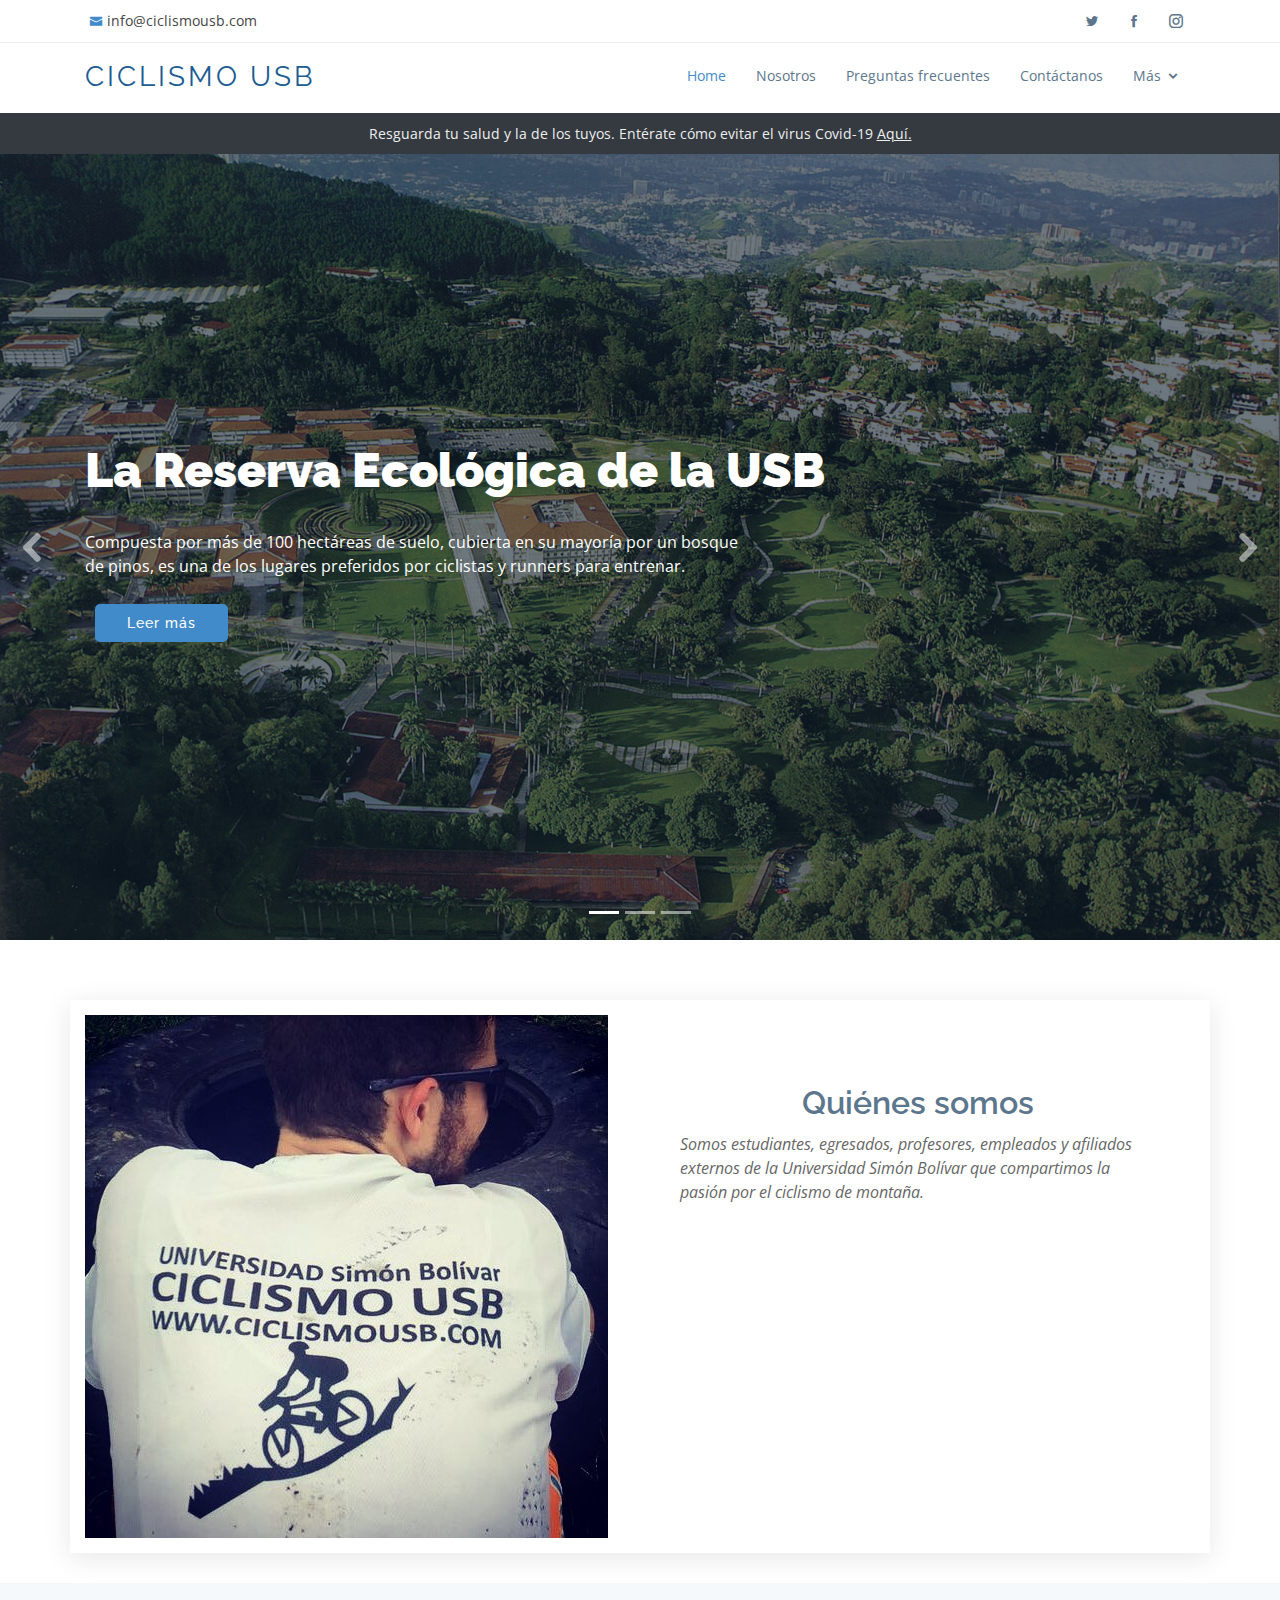
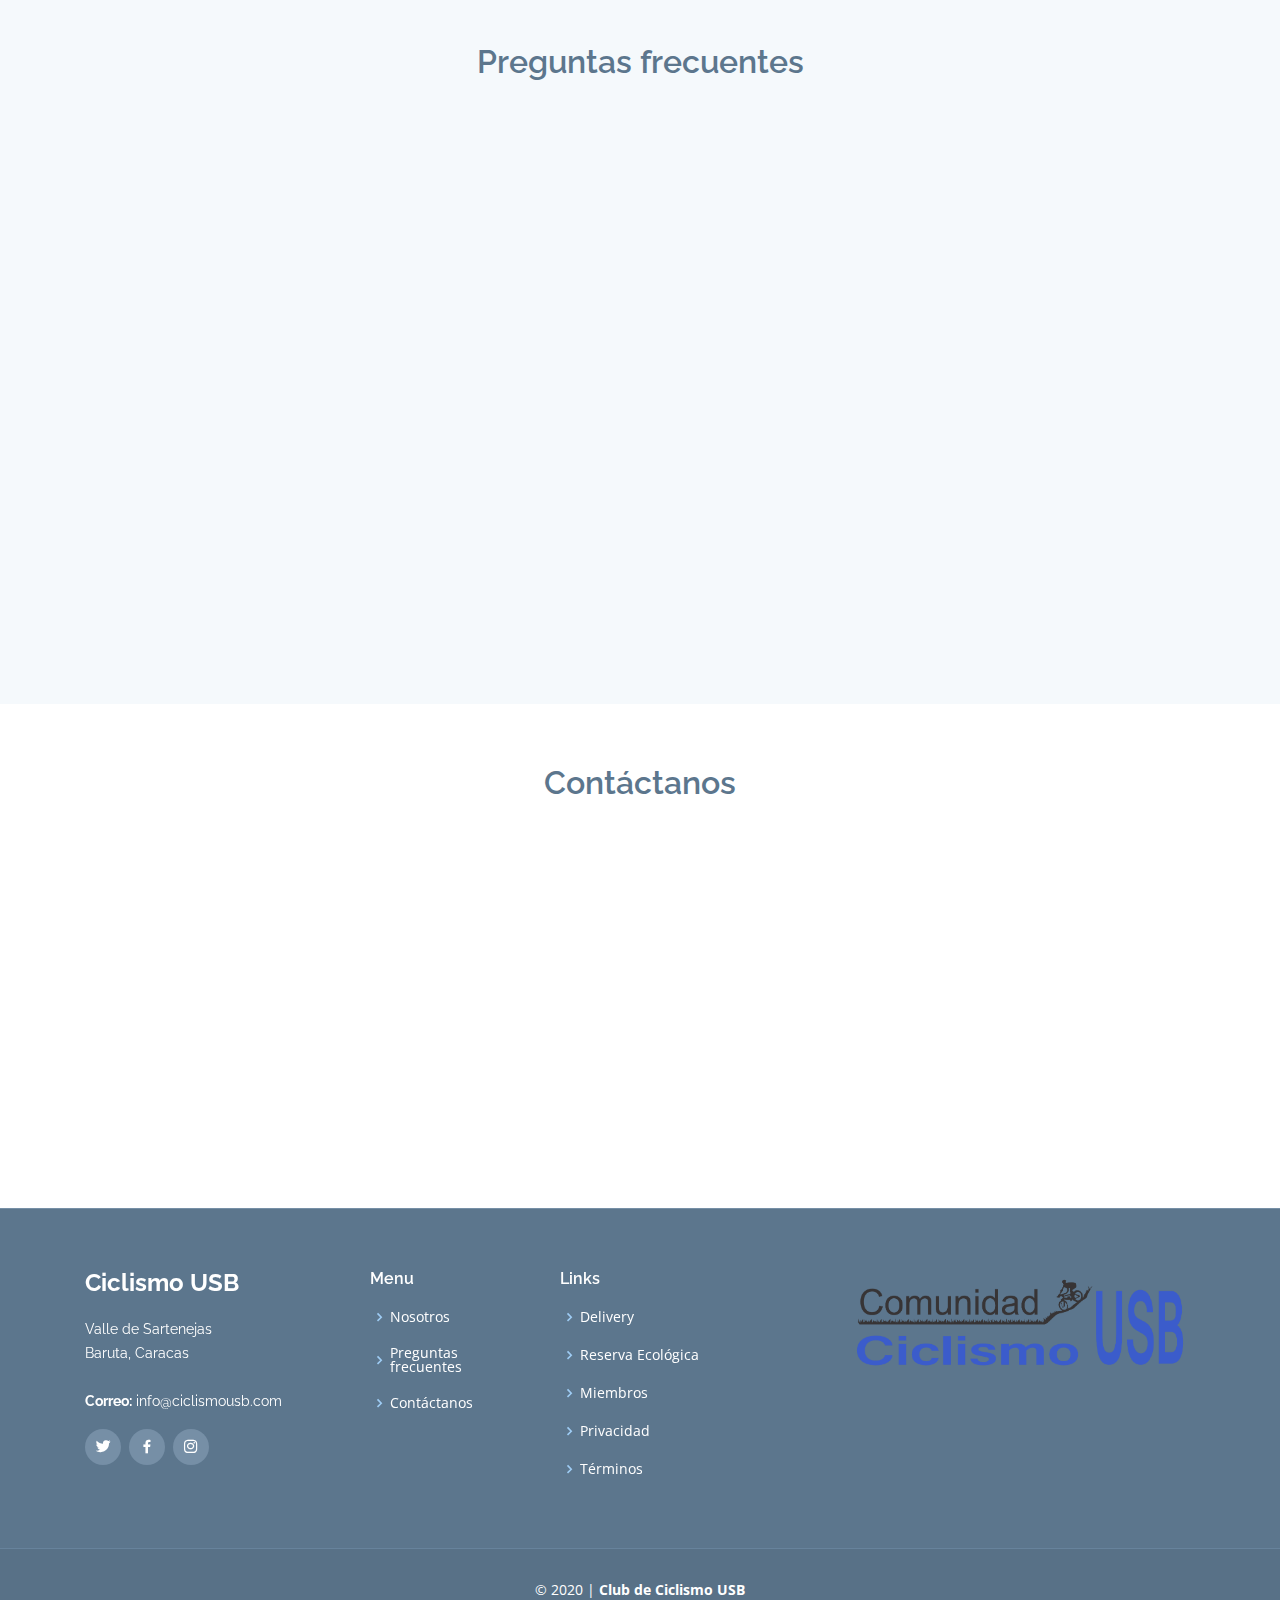
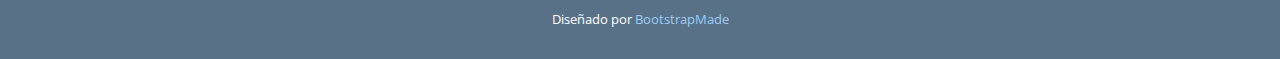
<file: index.html>
<!DOCTYPE html>
<html lang="es">

<head>
  <meta charset="utf-8">
  <meta content="width=device-width, initial-scale=1.0" name="viewport">
  <meta http-equiv="Cache-Control" content="no-cache, no-store, must-revalidate" />
  <meta http-equiv="Pragma" content="no-cache" />
  <meta http-equiv="expires" content="0" />

  <title>Ciclismo USB - Home</title>
  <meta name="description" content="Página oficial del Club de Ciclismo USB">
  <meta name="keywords" content="Ciclismo, Ciclismo USB, MTB, Universidad Simón Bolívar">

  <!--meta tag facebook share-->
  <meta property="og:url" content="http://www.ciclismousb.com/" />
  <meta property="og:type" content="website" />
  <meta property="og:title" content="Ciclismo USB" />
  <meta property="og:description" content="Página oficial del Club de Ciclismo USB" />
  <meta property="og:image" content="http://ciclismousb.com/assets/img/team/full-team-0.jpg" />

  <!-- Favicons -->
  <link href="assets/img/favicon.ico" rel="icon">

  <!-- Google Fonts -->
  <link
    href="https://fonts.googleapis.com/css?family=Open+Sans:300,300i,400,400i,600,600i,700,700i|Raleway:300,300i,400,400i,600,600i,700,700i,900"
    rel="stylesheet">

  <!-- Vendor CSS Files -->
  <link href="assets/vendor/bootstrap/css/bootstrap.min.css" rel="stylesheet">
  <link href="assets/vendor/icofont/icofont.min.css" rel="stylesheet">
  <link href="assets/vendor/boxicons/css/boxicons.min.css" rel="stylesheet">
  <link href="assets/vendor/animate.css/animate.min.css" rel="stylesheet">
  <link href="assets/vendor/venobox/venobox.css" rel="stylesheet">
  <link href="assets/vendor/owl.carousel/assets/owl.carousel.min.css" rel="stylesheet">
  <link href="assets/vendor/aos/aos.css" rel="stylesheet">

  <!-- Template Main CSS File -->
  <link href="assets/css/style.css?v=2.7" rel="stylesheet">

  <!-- =======================================================
  * Template Name: Mamba - v2.3.0
  * Template URL: https://bootstrapmade.com/mamba-one-page-bootstrap-template-free/
  * Author: BootstrapMade.com
  * License: https://bootstrapmade.com/license/
  ======================================================== -->

  <!--Google-->
  <script src="https://www.google.com/recaptcha/api.js" async defer></script>
  <!-- Global site tag (gtag.js) - Google Analytics -->
  <script async src="https://www.googletagmanager.com/gtag/js?id=UA-169917582-1"></script>
  <script>
    window.dataLayer = window.dataLayer || [];
    function gtag() { dataLayer.push(arguments); }
    gtag('js', new Date());

    gtag('config', 'UA-169917582-1');
  </script>

</head>

<body>

  <!-- ======= Top Bar ======= -->
  <section id="topbar" class="d-none d-lg-block">
    <div class="container clearfix">
      <div class="contact-info float-left">
        <i class="icofont-envelope"></i><a href="mailto:info@ciclismousb.com">info@ciclismousb.com</a>
        <!-- <i class="icofont-phone"></i> +1 5589 55488 55 -->
      </div>
      <div class="social-links float-right">
        <a href="https://twitter.com/ciclismousb" target="_blank" class="twitter"><i class="icofont-twitter"></i></a>
        <a href="https://www.facebook.com/CiclismoUSB/" target="_blank" class="facebook"><i
            class="icofont-facebook"></i></a>
        <a href="https://www.instagram.com/ciclismo_usb/" target="_blank" class="instagram"><i
            class="icofont-instagram"></i></a>
      </div>
    </div>
  </section>

  <!-- ======= Header ======= -->
  <header id="header">
    <div class="container">

      <div class="logo float-left">
        <h1 class="text-light"><a href="index.html"><span>Ciclismo USB</span></a></h1>
        <!-- Uncomment below if you prefer to use an image logo -->
        <!-- <a href="index.html"><img src="assets/img/logo.png" alt="" class="img-fluid"></a>-->
      </div>

      <nav class="nav-menu float-right d-none d-lg-block">
        <ul>
          <li class="active"><a href="index.html">Home</a></li>
          <li><a href="#about">Nosotros</a></li>
          <li><a href="#faq">Preguntas frecuentes</a></li>
          <li><a href="#contact">Contáctanos</a></li>
          <li class="drop-down"><a href="">Más</a>
            <ul>
              <!-- <li><a href="articulos.html">Artículos</a></li> -->
              <li><a href="reserva-ecologica.html">Reserva Ecológica</a></li>
              <li><a href="miembros.html">Miembros</a></li>
              <li><a href="delivery.html">Delivery</a></li>
            </ul>
          </li>
        </ul>
      </nav><!-- .nav-menu -->

    </div>
  </header><!-- End Header -->

  <section id="cinta-covid-div" class="text-center">
    <div class="container">
      <div class="contact-info">
        <span>Resguarda tu salud y la de los tuyos. Entérate cómo evitar el virus Covid-19 <a href="https://www.who.int/es/emergencies/diseases/novel-coronavirus-2019/advice-for-public" target="_blank">Aquí.</a></span>
      </div>
    </div>
  </section>

  <!-- ======= Hero Section ======= -->
  <section id="hero">
    <div class="hero-container">
      <div id="heroCarousel" class="carousel slide carousel-fade" data-ride="carousel">

        <ol class="carousel-indicators" id="hero-carousel-indicators"></ol>

        <div class="carousel-inner" role="listbox">

          <!-- Slide 1 -->
          <div class="carousel-item active" style="background-image: url('assets/img/slide/slide-1.jpg');">
            <div class="carousel-container">
              <div class="carousel-content container">
                <h2 class="animate__animated animate__fadeInDown">La Reserva Ecológica de la USB</h2>
                <p class="animate__animated animate__fadeInUp">Compuesta por más de 100 hectáreas de suelo, cubierta en
                  su mayoría por un bosque de pinos, es una de los lugares preferidos por ciclistas y runners para
                  entrenar.</p>
                <a href="reserva-ecologica.html" class="btn-get-started animate__animated animate__fadeInUp scrollto">Leer más</a>
              </div>
            </div>
          </div>

          <!-- Slide 2 -->
          <div class="carousel-item" style="background-image: url('assets/img/slide/slide-2.jpg');">
            <div class="carousel-container">
              <div class="carousel-content container">
                <h2 class="animate__animated animate__fadeInDown">Conoce al equipo</h2>
                <p class="animate__animated animate__fadeInUp">Concebida desde la comunidad de la Universidad Simón
                  Bolívar, somos un equipo compuesto por Profesores, Empleados y Estudiantes de la USB.</p>
                <a href="miembros.html" class="btn-get-started animate__animated animate__fadeInUp scrollto">Leer más</a>
              </div>
            </div>
          </div>

          <!-- Slide 3 -->
          <div class="carousel-item" style="background-image: url('assets/img/slide/slide-3.jpg');">
            <div class="carousel-container">
              <div class="carousel-content container">
                <h2 class="animate__animated animate__fadeInDown">Tu Delivery</h2>
                <p class="animate__animated animate__fadeInUp">En este portal ponemos a tu disposición un listado de
                  personas que prestan sus servicios de delivery en bicicleta en múltiples ciudades de Venezuela.</p>
                <a href="delivery.html" class="btn-get-started animate__animated animate__fadeInUp scrollto">Leer más</a>
              </div>
            </div>
          </div>

        </div>

        <a class="carousel-control-prev" href="#heroCarousel" role="button" data-slide="prev">
          <span class="carousel-control-prev-icon icofont-rounded-left" aria-hidden="true"></span>
          <span class="sr-only">Previous</span>
        </a>
        <a class="carousel-control-next" href="#heroCarousel" role="button" data-slide="next">
          <span class="carousel-control-next-icon icofont-rounded-right" aria-hidden="true"></span>
          <span class="sr-only">Next</span>
        </a>

      </div>
    </div>
  </section><!-- End Hero -->

  <main id="main">

    <!-- ======= About Us Section ======= -->
    <section id="about" class="about">
      <div class="container">

        <div class="row no-gutters">
          <div class="col-lg-6 video-box">
            <img src="assets/img/about.jpg?v=1" class="img-fluid" alt="">
            <!-- <a href="https://www.youtube.com/watch?v=uvRkrqfiYhQ" class="venobox play-btn mb-4" data-vbtype="video"
              data-autoplay="true"></a> -->
          </div>

          <div class="col-lg-6 d-flex flex-column justify-content-center about-content">

            <div class="section-title">
              <h2>Quiénes somos</h2>
              <p>Somos estudiantes, egresados, profesores, empleados y afiliados externos de la Universidad Simón
                Bolívar que compartimos la pasión por el ciclismo de montaña.</p>
            </div>

            <div class="icon-box" data-aos="fade-up" data-aos-delay="">
              <div class="icon"><i class="bx bx-cycling"></i></div>
              <h4 class="title">Misión</h4>
              <p class="description">Promover el ciclismo de montaña dentro de la Reserva Ecológica de la Universidad
                Simón Bolívar.</p>
            </div>

            <div class="icon-box" data-aos="fade-up" data-aos-delay="">
              <div class="icon"><i class="bx bx-landscape"></i></div>
              <h4 class="title">Visión</h4>
              <p class="description">Impulsar el crecimiento del ciclismo de montaña ofreciendo un espacio óptimo para
                su práctica en armonía con el medio ambiente.</p>
            </div>

          </div>
        </div>

      </div>
    </section><!-- End About Us Section -->

    <!-- ======= Frequently Asked Questions Section ======= -->
    <section id="faq" class="faq section-bg">
      <div class="container">

        <div class="section-title">
          <h2>Preguntas frecuentes</h2>
        </div>

        <div class="row  d-flex align-items-stretch">

          <div class="col-lg-6 faq-item" data-aos="fade-up">
            <h4>¿Qué es el Club de Ciclismo USB?</h4>
            <p>Somos una organización dentro de la Universidad Simón Bolívar que tiene como misión promover el ciclismo
              de montaña dentro de la Reserva Ecológica de la Universidad.</p>
          </div>

          <div class="col-lg-6 faq-item" data-aos="fade-up" data-aos-delay="">
            <h4>¿Cómo puedo ser integrante de el Club de Ciclismo USB?</h4>
            <p>Para formar parte de Ciclismo USB no necesariamente debes pertenecer a la comunidad universitaria. Solo
              debes tener muchas ganas de rodar, aprender y participar en nuestras actividades.</p>
          </div>

          <div class="col-lg-6 faq-item" data-aos="fade-up" data-aos-delay="">
            <h4>¿Puedo tener un uniforme de el Club de Ciclismo USB?</h4>
            <p>Los uniformes de Ciclismo USB son exclusivos para sus miembros.</p>
          </div>

          <div class="col-lg-6 faq-item" data-aos="fade-up" data-aos-delay="">
            <h4>¿Puedo entrenar en la Reserva Ecológica de la Universidad Simón Bolívar?</h4>
            <p>Sin duda. Todo aquel que cumpla con las normas de seguridad y de la montaña puede hacerlo.</p>
          </div>

          <div class="col-lg-6 faq-item" data-aos="fade-up" data-aos-delay="">
            <h4>¿Cuáles deportes puedo practicar en la Reserva Ecológica USB?</h4>
            <p>Todo aquel que esté en armonía con el medio ambiente. Nosotros promovemos el Ciclismo de Montaña pero
              también se puede hacer carrera a pie y otro afines.</p>
          </div>

          <div class="col-lg-6 faq-item" data-aos="fade-up" data-aos-delay="">
            <h4>¿Cuáles días y en qué horario puedo ingresar para entrenar?</h4>
            <p>En periodos académicos y administrativos puedes ingresar de lunes a viernes de 7:00am a 4:00pm y días
              sábados de 7:00am a 10:00am.</p>
          </div>

        </div>

      </div>
    </section><!-- End Frequently Asked Questions Section -->

    <!-- ======= Contact Us Section ======= -->
    <section id="contact" class="contact">
      <div class="container">

        <div class="section-title">
          <h2>Contáctanos</h2>
        </div>

        <div class="row">

          <div id="formulario-main" class="col-lg-12" data-aos="fade-up" data-aos-delay="">
            <form id="formulario-main-form" role="form" class="php-email-form">
              <div class="form-row">
                <div class="col-lg-6 form-group">
                  <input type="text" name="name" class="form-control" id="name" placeholder="Tu nombre"
                    data-rule="minlen:4" data-msg="Please enter at least 4 chars" />
                  <div class="validate"></div>
                </div>
                <div class="col-lg-6 form-group">
                  <input type="email" class="form-control" name="email" id="email" placeholder="Tu Email"
                    data-rule="email" data-msg="Please enter a valid email" />
                  <div class="validate"></div>
                </div>
              </div>
              <div class="form-group">
                <textarea class="form-control" name="message" rows="5" data-rule="required"
                  data-msg="Please write something for us" placeholder="Mensaje"></textarea>
                <div class="validate"></div>
              </div>
              <div class="form-group div-recaptcha">
                <div class="g-recaptcha" data-sitekey="6LddQqoZAAAAABwAfRt1p5C9Ed5exK-rpIbXKosv"></div>
              </div>
              <div class="mb-3">
                <div class="loading">Cargando</div>
              </div>
              <div class="text-center"><button type="submit">Enviar mensaje</button></div>
            </form>
          </div>

        </div>

        <div id="formulario-main-mensaje" class="section-title invisible" data-aos="fade-up" data-aos-delay="100">
          <p>Su mensaje ha sido enviado. ¡Gracias!</p>
        </div>

      </div>
    </section><!-- End Contact Us Section -->

  </main><!-- End #main -->

  <!-- ======= Footer ======= -->
  <footer id="footer">
    <div class="footer-top">
      <div class="container">
        <div class="row">

          <div class="col-lg-3 col-md-6 footer-info">
            <h3>Ciclismo USB</h3>
            <p>
              Valle de Sartenejas<br>
              Baruta, Caracas<br><br>
              <!-- <strong>Phone:</strong> +1 5589 55488 55<br> -->
              <strong>Correo:</strong> info@ciclismousb.com<br>
            </p>
            <div class="social-links mt-3">
              <a href="https://twitter.com/ciclismousb" target="_blank" class="twitter"><i
                  class="bx bxl-twitter"></i></a>
              <a href="https://www.facebook.com/CiclismoUSB/" target="_blank" class="facebook"><i
                  class="bx bxl-facebook"></i></a>
              <a href="https://www.instagram.com/ciclismo_usb/" target="_blank" class="instagram"><i
                  class="bx bxl-instagram"></i></a>
            </div>
          </div>

          <div class="col-lg-2 col-md-6 footer-links">
            <h4>Menu</h4>
            <ul>
              <li><i class="bx bx-chevron-right"></i><a href="#about">Nosotros</a></li>
              <li><i class="bx bx-chevron-right"></i><a href="#faq">Preguntas frecuentes</a></li>
              <li><i class="bx bx-chevron-right"></i><a href="#contact">Contáctanos</a></li>
            </ul>
          </div>

          <div class="col-lg-3 col-md-6 footer-links">
            <h4>Links</h4>
            <ul>
              <!-- <li><i class="bx bx-chevron-right"></i> <a href="articulos.html">Artículos</a></li> -->
              <li><i class="bx bx-chevron-right"></i> <a href="delivery.html">Delivery</a></li>
              <li><i class="bx bx-chevron-right"></i> <a href="reserva-ecologica.html">Reserva Ecológica</a></li>
              <li><i class="bx bx-chevron-right"></i> <a href="miembros.html">Miembros</a></li>
              <li><i class="bx bx-chevron-right"></i><a href="privacidad.html">Privacidad</a></li>
              <li><i class="bx bx-chevron-right"></i><a href="tyc.html">Términos</a></li>
            </ul>
          </div>

          <div class="col-lg-4 col-md-6 footer-newsletter">
            <img id="img-footer" src="assets/img/logo-comunidad-ciclismo-usb.png">
            <!-- <h4>Nuestro boletín</h4>
            <p>Mantente al tanto de las novedades de El Club y sobre el acceso a la Reserva Ecológica</p>
            <form action="" method="post">
              <input type="email" name="email"><input type="submit" value="Suscríbete">
            </form> -->
          </div>

        </div>
      </div>
    </div>

    <div class="container">
      <div class="copyright">
        &copy; 2020 | <strong><span>Club de Ciclismo USB</span></strong>
      </div>
      <div class="credits">
        Diseñado por <a href="https://bootstrapmade.com/" target="_blank">BootstrapMade</a>
      </div>
    </div>
  </footer><!-- End Footer -->

  <a href="#" class="back-to-top"><i class="icofont-simple-up"></i></a>

  <!-- Vendor JS Files -->
  <script src="assets/vendor/jquery/jquery.min.js"></script>
  <script src="assets/vendor/bootstrap/js/bootstrap.bundle.min.js"></script>
  <script src="assets/vendor/jquery.easing/jquery.easing.min.js"></script>
  <script src="assets/vendor/php-email-form/validate.js"></script>
  <script src="assets/vendor/jquery-sticky/jquery.sticky.js"></script>
  <script src="assets/vendor/venobox/venobox.min.js"></script>
  <script src="assets/vendor/waypoints/jquery.waypoints.min.js"></script>
  <script src="assets/vendor/counterup/counterup.min.js"></script>
  <script src="assets/vendor/owl.carousel/owl.carousel.min.js"></script>
  <script src="assets/vendor/isotope-layout/isotope.pkgd.min.js"></script>
  <script src="assets/vendor/aos/aos.js"></script>

  <!-- Template Main JS File -->
  <script src="assets/js/main.js?v=2.7"></script>

</body>

</html>
</file>
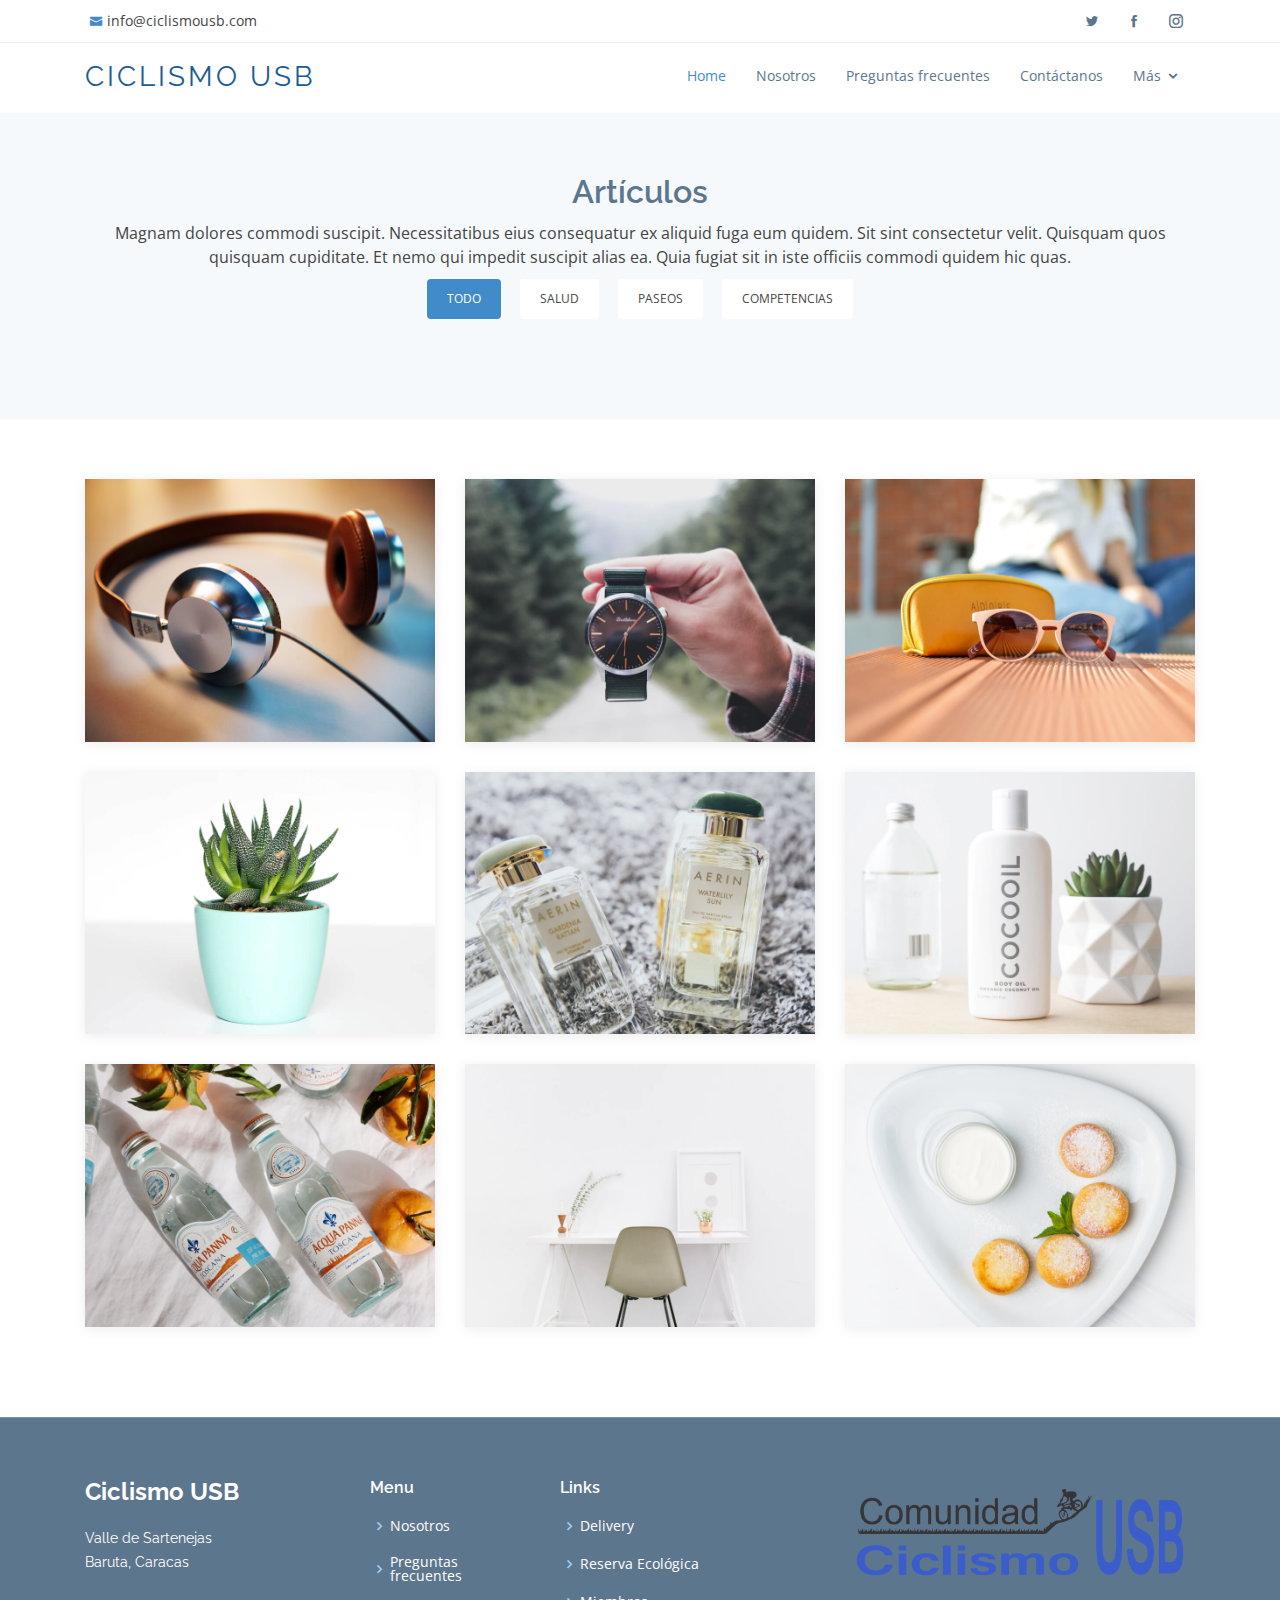
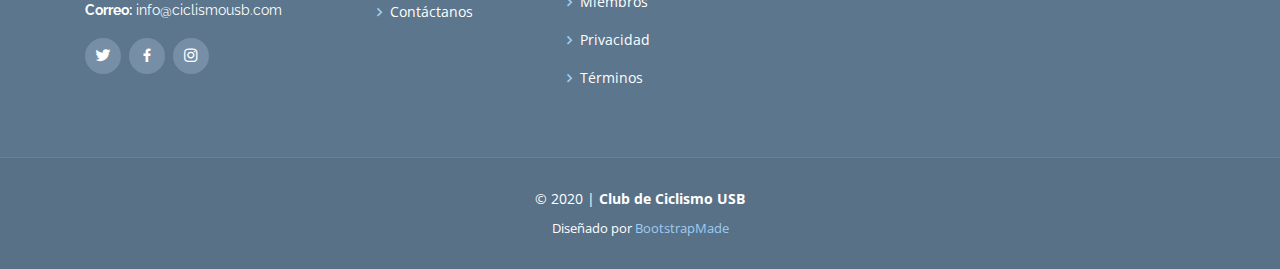
<file: articulos.html>
<!DOCTYPE html>
<html lang="es">

<head>
  <meta charset="utf-8">
  <meta content="width=device-width, initial-scale=1.0" name="viewport">
  <meta http-equiv="Cache-Control" content="no-cache, no-store, must-revalidate" />
  <meta http-equiv="Pragma" content="no-cache" />
  <meta http-equiv="expires" content="0" />

  <title>Ciclismo USB - Home</title>
  <meta name="description" content="Página oficial del Club de Ciclismo USB">
  <meta name="keywords" content="Ciclismo, Ciclismo USB, MTB, Universidad Simón Bolívar">

  <!--meta tag facebook share-->
  <meta property="og:url" content="http://www.ciclismousb.com/" />
  <meta property="og:type" content="website" />
  <meta property="og:title" content="Ciclismo USB" />
  <meta property="og:description" content="Página oficial del Club de Ciclismo USB" />
  <meta property="og:image" content="http://ciclismousb.com/assets/img/team/full-team-0.jpg" />

  <!-- Favicons -->
  <link href="assets/img/favicon.ico" rel="icon">

  <!-- Google Fonts -->
  <link
    href="https://fonts.googleapis.com/css?family=Open+Sans:300,300i,400,400i,600,600i,700,700i|Raleway:300,300i,400,400i,600,600i,700,700i,900"
    rel="stylesheet">

  <!-- Vendor CSS Files -->
  <link href="assets/vendor/bootstrap/css/bootstrap.min.css" rel="stylesheet">
  <link href="assets/vendor/icofont/icofont.min.css" rel="stylesheet">
  <link href="assets/vendor/boxicons/css/boxicons.min.css" rel="stylesheet">
  <link href="assets/vendor/animate.css/animate.min.css" rel="stylesheet">
  <link href="assets/vendor/venobox/venobox.css" rel="stylesheet">
  <link href="assets/vendor/owl.carousel/assets/owl.carousel.min.css" rel="stylesheet">
  <link href="assets/vendor/aos/aos.css" rel="stylesheet">

  <!-- Template Main CSS File -->
  <link href="assets/css/style.css?v=2.5" rel="stylesheet">

  <!-- =======================================================
  * Template Name: Mamba - v2.3.0
  * Template URL: https://bootstrapmade.com/mamba-one-page-bootstrap-template-free/
  * Author: BootstrapMade.com
  * License: https://bootstrapmade.com/license/
  ======================================================== -->

  <!-- Global site tag (gtag.js) - Google Analytics -->
  <script async src="https://www.googletagmanager.com/gtag/js?id=UA-169917582-1"></script>
  <script>
    window.dataLayer = window.dataLayer || [];
    function gtag() { dataLayer.push(arguments); }
    gtag('js', new Date());

    gtag('config', 'UA-169917582-1');
  </script>

</head>

<body>

  <!-- ======= Top Bar ======= -->
  <section id="topbar" class="d-none d-lg-block">
    <div class="container clearfix">
      <div class="contact-info float-left">
        <i class="icofont-envelope"></i><a href="mailto:info@ciclismousb.com">info@ciclismousb.com</a>
        <!-- <i class="icofont-phone"></i> +1 5589 55488 55 -->
      </div>
      <div class="social-links float-right">
        <a href="https://twitter.com/ciclismousb" target="_blank" class="twitter"><i class="icofont-twitter"></i></a>
        <a href="https://www.facebook.com/CiclismoUSB/" target="_blank" class="facebook"><i
            class="icofont-facebook"></i></a>
        <a href="https://www.instagram.com/ciclismo_usb/" target="_blank" class="instagram"><i
            class="icofont-instagram"></i></a>
      </div>
    </div>
  </section>

  <!-- ======= Header ======= -->
  <header id="header">
    <div class="container">

      <div class="logo float-left">
        <h1 class="text-light"><a href="index.html"><span>Ciclismo USB</span></a></h1>
        <!-- Uncomment below if you prefer to use an image logo -->
        <!-- <a href="index.html"><img src="assets/img/logo.png" alt="" class="img-fluid"></a>-->
      </div>

      <nav class="nav-menu float-right d-none d-lg-block">
        <ul>
          <li class="active"><a href="index.html">Home</a></li>
          <li><a href="index.html#about">Nosotros</a></li>
          <li><a href="index.html#faq">Preguntas frecuentes</a></li>
          <li><a href="index.html#contact">Contáctanos</a></li>
          <li class="drop-down"><a href="">Más</a>
            <ul>
              <!-- <li><a href="articulos.html">Artículos</a></li> -->
              <li><a href="reserva-ecologica.html">Reserva Ecológica</a></li>
              <li><a href="miembros.html">Miembros</a></li>
              <li><a href="delivery.html">Delivery</a></li>
            </ul>
          </li>
        </ul>
      </nav><!-- .nav-menu -->

    </div>
  </header><!-- End Header -->

  <main id="main">

    <section id="" class="portfolio section-bg">
      <div class="container">

        <div class="section-title">
          <h2>Artículos</h2>
          <p>Magnam dolores commodi suscipit. Necessitatibus eius consequatur ex aliquid fuga eum quidem. Sit sint
            consectetur velit. Quisquam quos quisquam cupiditate. Et nemo qui impedit suscipit alias ea. Quia fugiat sit
            in iste officiis commodi quidem hic quas.</p>
        </div>

        <div class="row">
          <div class="col-lg-12">
            <ul id="portfolio-flters">
              <li data-filter="*" class="filter-active">Todo</li>
              <li data-filter=".filter-app">Salud</li>
              <li data-filter=".filter-card">Paseos</li>
              <li data-filter=".filter-web">Competencias</li>
            </ul>
          </div>
        </div>

      </div>
    </section><!-- End Descripcion Delivery Section -->

    <!-- ======= Our Portfolio Section ======= -->
    <section id="portfolio" class="portfolio">
      <div class="container" data-aos="fade-up" data-aos-delay="50">

        <div class="row portfolio-container">

          <div class="col-lg-4 col-md-6 portfolio-item filter-app">
            <div class="portfolio-wrap">
              <img src="assets/img/portfolio/portfolio-1.jpg" class="img-fluid" alt="">
              <div class="portfolio-info">
                <h4>App 1</h4>
                <p>App</p>
                <div class="portfolio-links">
                  <a href="portfolio-details.html" title="More Details"><i class="icofont-external-link"></i></a>
                </div>
              </div>
            </div>
          </div>

          <div class="col-lg-4 col-md-6 portfolio-item filter-web">
            <div class="portfolio-wrap">
              <img src="assets/img/portfolio/portfolio-2.jpg" class="img-fluid" alt="">
              <div class="portfolio-info">
                <h4>Web 3</h4>
                <p>Web</p>
                <div class="portfolio-links">
                  <a href="portfolio-details.html" title="More Details"><i class="icofont-external-link"></i></a>
                </div>
              </div>
            </div>
          </div>

          <div class="col-lg-4 col-md-6 portfolio-item filter-app">
            <div class="portfolio-wrap">
              <img src="assets/img/portfolio/portfolio-3.jpg" class="img-fluid" alt="">
              <div class="portfolio-info">
                <h4>App 2</h4>
                <p>App</p>
                <div class="portfolio-links">
                  <a href="portfolio-details.html" title="More Details"><i class="icofont-external-link"></i></a>
                </div>
              </div>
            </div>
          </div>

          <div class="col-lg-4 col-md-6 portfolio-item filter-card">
            <div class="portfolio-wrap">
              <img src="assets/img/portfolio/portfolio-4.jpg" class="img-fluid" alt="">
              <div class="portfolio-info">
                <h4>Card 2</h4>
                <p>Card</p>
                <div class="portfolio-links">
                  <a href="portfolio-details.html" title="More Details"><i class="icofont-external-link"></i></a>
                </div>
              </div>
            </div>
          </div>

          <div class="col-lg-4 col-md-6 portfolio-item filter-web">
            <div class="portfolio-wrap">
              <img src="assets/img/portfolio/portfolio-5.jpg" class="img-fluid" alt="">
              <div class="portfolio-info">
                <h4>Web 2</h4>
                <p>Web</p>
                <div class="portfolio-links">
                  <a href="portfolio-details.html" title="More Details"><i class="icofont-external-link"></i></a>
                </div>
              </div>
            </div>
          </div>

          <div class="col-lg-4 col-md-6 portfolio-item filter-app">
            <div class="portfolio-wrap">
              <img src="assets/img/portfolio/portfolio-6.jpg" class="img-fluid" alt="">
              <div class="portfolio-info">
                <h4>App 3</h4>
                <p>App</p>
                <div class="portfolio-links">
                  <a href="portfolio-details.html" title="More Details"><i class="icofont-external-link"></i></a>
                </div>
              </div>
            </div>
          </div>

          <div class="col-lg-4 col-md-6 portfolio-item filter-card">
            <div class="portfolio-wrap">
              <img src="assets/img/portfolio/portfolio-7.jpg" class="img-fluid" alt="">
              <div class="portfolio-info">
                <h4>Card 1</h4>
                <p>Card</p>
                <div class="portfolio-links">
                  <a href="portfolio-details.html" title="More Details"><i class="icofont-external-link"></i></a>
                </div>
              </div>
            </div>
          </div>

          <div class="col-lg-4 col-md-6 portfolio-item filter-card">
            <div class="portfolio-wrap">
              <img src="assets/img/portfolio/portfolio-8.jpg" class="img-fluid" alt="">
              <div class="portfolio-info">
                <h4>Card 3</h4>
                <p>Card</p>
                <div class="portfolio-links">
                  <a href="portfolio-details.html" title="More Details"><i class="icofont-external-link"></i></a>
                </div>
              </div>
            </div>
          </div>

          <div class="col-lg-4 col-md-6 portfolio-item filter-web">
            <div class="portfolio-wrap">
              <img src="assets/img/portfolio/portfolio-9.jpg" class="img-fluid" alt="">
              <div class="portfolio-info">
                <h4>Web 3</h4>
                <p>Web</p>
                <div class="portfolio-links">
                  <a href="portfolio-details.html" title="More Details"><i class="icofont-external-link"></i></a>
                </div>
              </div>
            </div>
          </div>

        </div>

      </div>
    </section><!-- End Our Portfolio Section -->

  </main><!-- End #main -->

  <!-- ======= Footer ======= -->
  <footer id="footer">
    <div class="footer-top">
      <div class="container">
        <div class="row">

          <div class="col-lg-3 col-md-6 footer-info">
            <h3>Ciclismo USB</h3>
            <p>
              Valle de Sartenejas<br>
              Baruta, Caracas<br><br>
              <!-- <strong>Phone:</strong> +1 5589 55488 55<br> -->
              <strong>Correo:</strong> info@ciclismousb.com<br>
            </p>
            <div class="social-links mt-3">
              <a href="https://twitter.com/ciclismousb" target="_blank" class="twitter"><i
                  class="bx bxl-twitter"></i></a>
              <a href="https://www.facebook.com/CiclismoUSB/" target="_blank" class="facebook"><i
                  class="bx bxl-facebook"></i></a>
              <a href="https://www.instagram.com/ciclismo_usb/" target="_blank" class="instagram"><i
                  class="bx bxl-instagram"></i></a>
            </div>
          </div>

          <div class="col-lg-2 col-md-6 footer-links">
            <h4>Menu</h4>
            <ul>
              <li><i class="bx bx-chevron-right"></i><a href="index.html#about">Nosotros</a></li>
              <li><i class="bx bx-chevron-right"></i><a href="index.html#faq">Preguntas frecuentes</a></li>
              <li><i class="bx bx-chevron-right"></i><a href="index.html#contact">Contáctanos</a></li>
            </ul>
          </div>

          <div class="col-lg-3 col-md-6 footer-links">
            <h4>Links</h4>
            <ul>
              <!-- <li><i class="bx bx-chevron-right"></i> <a href="articulos.html">Artículos</a></li> -->
              <li><i class="bx bx-chevron-right"></i> <a href="delivery.html">Delivery</a></li>
              <li><i class="bx bx-chevron-right"></i> <a href="reserva-ecologica.html">Reserva Ecológica</a></li>
              <li><i class="bx bx-chevron-right"></i> <a href="miembros.html">Miembros</a></li>
              <li><i class="bx bx-chevron-right"></i><a href="privacidad.html">Privacidad</a></li>
              <li><i class="bx bx-chevron-right"></i><a href="tyc.html">Términos</a></li>
            </ul>
          </div>

          <div class="col-lg-4 col-md-6 footer-newsletter">
            <img id="img-footer" src="assets/img/logo-comunidad-ciclismo-usb.png">
            <!-- <h4>Nuestro boletín</h4>
            <p>Mantente al tanto de las novedades de El Club y sobre el acceso a la Reserva Ecológica</p>
            <form action="" method="post">
              <input type="email" name="email"><input type="submit" value="Suscríbete">
            </form> -->
          </div>

        </div>
      </div>
    </div>

    <div class="container">
      <div class="copyright">
        &copy; 2020 | <strong><span>Club de Ciclismo USB</span></strong>
      </div>
      <div class="credits">
        Diseñado por <a href="https://bootstrapmade.com/" target="_blank">BootstrapMade</a>
      </div>
    </div>
  </footer><!-- End Footer -->

  <a href="#" class="back-to-top"><i class="icofont-simple-up"></i></a>

  <!-- Vendor JS Files -->
  <script src="assets/vendor/jquery/jquery.min.js"></script>
  <script src="assets/vendor/bootstrap/js/bootstrap.bundle.min.js"></script>
  <script src="assets/vendor/jquery.easing/jquery.easing.min.js"></script>
  <script src="assets/vendor/php-email-form/validate.js"></script>
  <script src="assets/vendor/jquery-sticky/jquery.sticky.js"></script>
  <script src="assets/vendor/venobox/venobox.min.js"></script>
  <script src="assets/vendor/waypoints/jquery.waypoints.min.js"></script>
  <script src="assets/vendor/counterup/counterup.min.js"></script>
  <script src="assets/vendor/owl.carousel/owl.carousel.min.js"></script>
  <script src="assets/vendor/isotope-layout/isotope.pkgd.min.js"></script>
  <script src="assets/vendor/aos/aos.js"></script>

  <!-- Template Main JS File -->
  <script src="assets/js/main.js?v=1"></script>

</body>

</html>
</file>
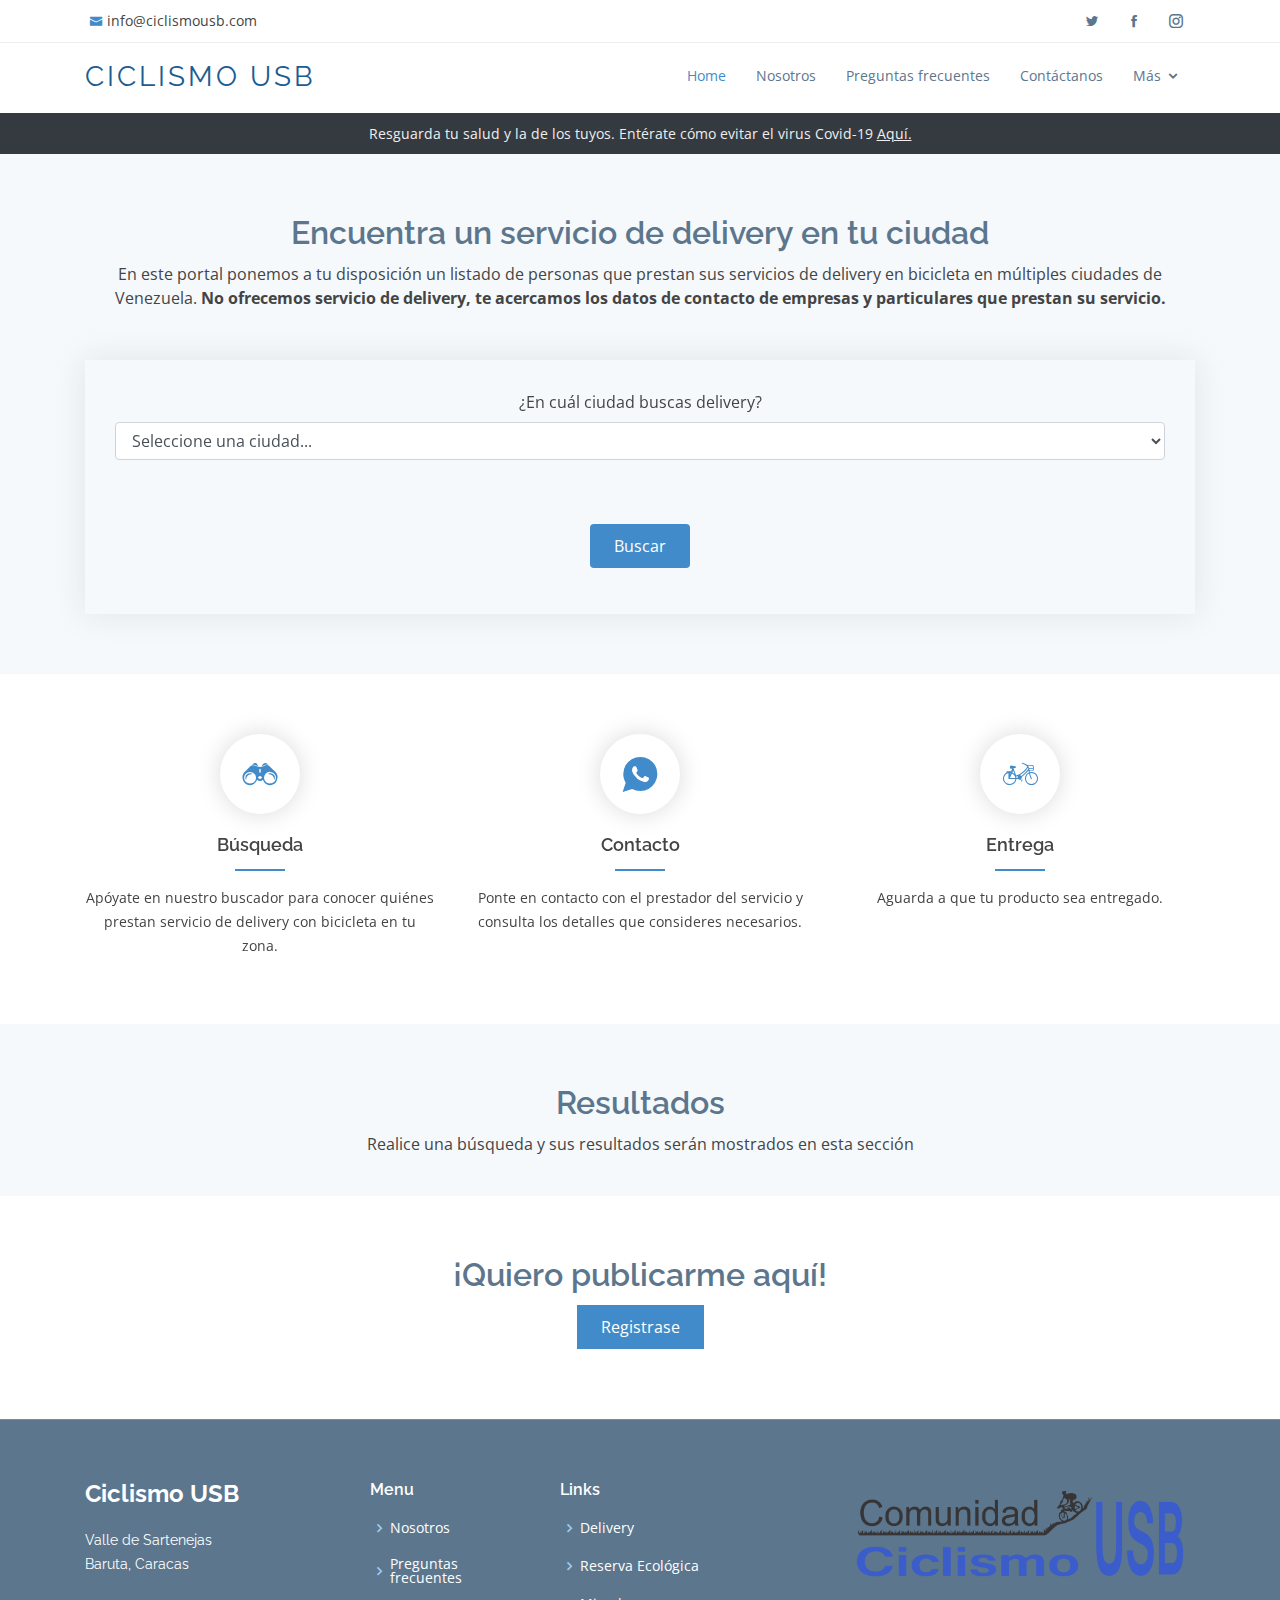
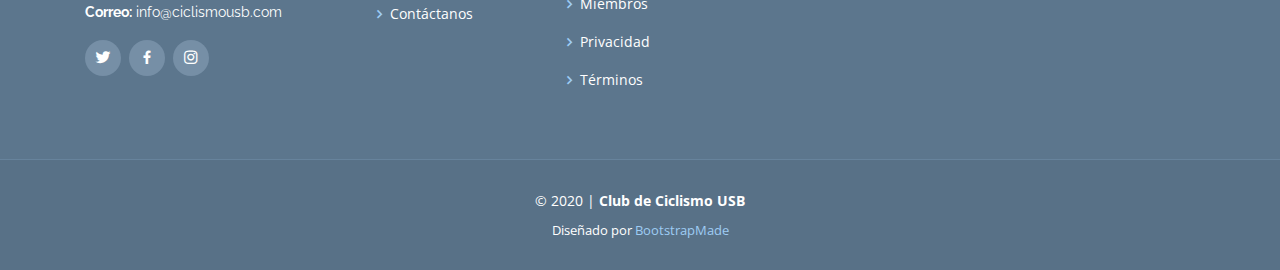
<file: delivery.html>
<!DOCTYPE html>
<html lang="es">

<head>
  <meta charset="utf-8">
  <meta content="width=device-width, initial-scale=1.0" name="viewport">
  <meta http-equiv="Cache-Control" content="no-cache, no-store, must-revalidate" />
  <meta http-equiv="Pragma" content="no-cache" />
  <meta http-equiv="expires" content="0" />

  <title>Ciclismo USB - Home</title>
  <meta name="description" content="Página oficial del Club de Ciclismo USB">
  <meta name="keywords" content="Ciclismo, Ciclismo USB, MTB, Universidad Simón Bolívar">

  <!--meta tag facebook share-->
  <meta property="og:url" content="http://www.ciclismousb.com/" />
  <meta property="og:type" content="website" />
  <meta property="og:title" content="Ciclismo USB" />
  <meta property="og:description" content="Página oficial del Club de Ciclismo USB" />
  <meta property="og:image" content="http://ciclismousb.com/assets/img/team/full-team-0.jpg" />

  <!-- Favicons -->
  <link href="assets/img/favicon.ico" rel="icon">

  <!-- Google Fonts -->
  <link
    href="https://fonts.googleapis.com/css?family=Open+Sans:300,300i,400,400i,600,600i,700,700i|Raleway:300,300i,400,400i,600,600i,700,700i,900"
    rel="stylesheet">

  <!-- Vendor CSS Files -->
  <link href="assets/vendor/bootstrap/css/bootstrap.min.css" rel="stylesheet">
  <link href="assets/vendor/icofont/icofont.min.css" rel="stylesheet">
  <link href="assets/vendor/boxicons/css/boxicons.min.css" rel="stylesheet">
  <link href="assets/vendor/animate.css/animate.min.css" rel="stylesheet">
  <link href="assets/vendor/venobox/venobox.css" rel="stylesheet">
  <link href="assets/vendor/owl.carousel/assets/owl.carousel.min.css" rel="stylesheet">
  <link href="assets/vendor/aos/aos.css" rel="stylesheet">

  <!-- Template Main CSS File -->
  <link href="assets/css/style.css?v=2.6.2" rel="stylesheet">

  <!-- =======================================================
  * Template Name: Mamba - v2.3.0
  * Template URL: https://bootstrapmade.com/mamba-one-page-bootstrap-template-free/
  * Author: BootstrapMade.com
  * License: https://bootstrapmade.com/license/
  ======================================================== -->

  <!-- Global site tag (gtag.js) - Google Analytics -->
  <script async src="https://www.googletagmanager.com/gtag/js?id=UA-169917582-1"></script>
  <script>
    window.dataLayer = window.dataLayer || [];
    function gtag() { dataLayer.push(arguments); }
    gtag('js', new Date());

    gtag('config', 'UA-169917582-1');
  </script>

  <style>
    html {
      scroll-behavior: smooth;
    }
  </style>

</head>

<body>

  <!-- ======= Top Bar ======= -->
  <section id="topbar" class="d-none d-lg-block">
    <div class="container clearfix">
      <div class="contact-info float-left">
        <i class="icofont-envelope"></i><a href="mailto:info@ciclismousb.com">info@ciclismousb.com</a>
        <!-- <i class="icofont-phone"></i> +1 5589 55488 55 -->
      </div>
      <div class="social-links float-right">
        <a href="https://twitter.com/ciclismousb" target="_blank" class="twitter"><i class="icofont-twitter"></i></a>
        <a href="https://www.facebook.com/CiclismoUSB/" target="_blank" class="facebook"><i
            class="icofont-facebook"></i></a>
        <a href="https://www.instagram.com/ciclismo_usb/" target="_blank" class="instagram"><i
            class="icofont-instagram"></i></a>
      </div>
    </div>
  </section>

  <!-- ======= Header ======= -->
  <header id="header">
    <div class="container">

      <div class="logo float-left">
        <h1 class="text-light"><a href="index.html"><span>Ciclismo USB</span></a></h1>
        <!-- Uncomment below if you prefer to use an image logo -->
        <!-- <a href="index.html"><img src="assets/img/logo.png" alt="" class="img-fluid"></a>-->
      </div>

      <nav class="nav-menu float-right d-none d-lg-block">
        <ul>
          <li class="active"><a href="index.html">Home</a></li>
          <li><a href="index.html#about">Nosotros</a></li>
          <li><a href="index.html#faq">Preguntas frecuentes</a></li>
          <li><a href="index.html#contact">Contáctanos</a></li>
          <li class="drop-down"><a href="">Más</a>
            <ul>
              <!-- <li><a href="articulos.html">Artículos</a></li> -->
              <li><a href="reserva-ecologica.html">Reserva Ecológica</a></li>
              <li><a href="miembros.html">Miembros</a></li>
              <!-- <li><a href="delivery.html">Delivery</a></li> -->
            </ul>
          </li>
        </ul>
      </nav><!-- .nav-menu -->

    </div>
  </header><!-- End Header -->

  <section id="cinta-covid-div" class="text-center">
    <div class="container">
      <div class="contact-info">
        <span>Resguarda tu salud y la de los tuyos. Entérate cómo evitar el virus Covid-19 <a
            href="https://www.who.int/es/emergencies/diseases/novel-coronavirus-2019/advice-for-public"
            target="_blank">Aquí.</a></span>
      </div>
    </div>
  </section>

  <main id="main">

    <!-- ======= Busqueda Delivery Section ======= -->
    <section id="" class="contact section-bg">
      <div class="container text-center">

        <div class="section-title">
          <h2>Encuentra un servicio de delivery en tu ciudad</h2>
          <p>En este portal ponemos a tu disposición un listado de personas que prestan sus servicios de delivery en
            bicicleta en múltiples ciudades de Venezuela. <strong>No ofrecemos servicio de delivery, te acercamos los
              datos de
              contacto de empresas y particulares que prestan su servicio.</strong></p>
        </div>

        <div class="row busqueda-delivery">

          <div class="col-lg-12" data-aos="fade-up" data-aos-delay="">
            <form id="form-search-zone" class="php-email-form">
              <div class="form-group">

                <div id="div-input-state" class="form-group">
                  <label for="inputState">¿En cuál ciudad buscas delivery?</label>
                  <select id="inputState" name="cityselected" class="form-control" onchange="selectZone(this);">
                    <option selected>Seleccione una ciudad...</option>
                    <option value="Caracas">Caracas</option>
                    <option value="Altos Mirandinos">Altos Mirandinos</option>
                    <option value="Valles del Tuy">Valles del Tuy</option>
                    <option value="La Guaira">La Guaira</option>
                    <option value="Acarigua">Acarigua</option>
                    <option value="Barquisimeto">Barquisimeto</option>
                    <option value="Maracay">Maracay</option>
                  </select>
                </div>

                <div id="div-input-zona" class="form-group" style="display:none;">
                  <label for="inputZona">Zona</label>
                  <input type="text" class="form-control typeahead" id="inputZona"
                    placeholder="Ingrese una zona o parroquia...">
                </div>
                <br><br>
                <div class="form-group">
                  <button type="submit" class="btn btn-primary">Buscar</button>
                </div>

              </div>
            </form>
          </div>

        </div>

      </div>
    </section><!-- End Busqueda Delivery Section -->

    <!-- ======= Descripcion Delivery Section ======= -->
    <section id="services" class="services">
      <div class="container">

        <div class="row">
          <div class="col-lg-4 col-md-6 icon-box" data-aos="fade-up">
            <div class="icon"><i class="icofont-binoculars"></i></div>
            <h4 class="title"><a href="">Búsqueda</a></h4>
            <p class="description">Apóyate en nuestro buscador para conocer quiénes prestan servicio de delivery con
              bicicleta en tu zona.</p>
          </div>
          <div class="col-lg-4 col-md-6 icon-box" data-aos="fade-up" data-aos-delay="">
            <div class="icon"><i class="icofont-whatsapp"></i></div>
            <h4 class="title"><a href="">Contacto</a></h4>
            <p class="description">Ponte en contacto con el prestador del servicio y consulta los detalles que
              consideres necesarios.</p>
          </div>
          <div class="col-lg-4 col-md-6 icon-box" data-aos="fade-up" data-aos-delay="">
            <div class="icon"><i class="icofont-bicycle-alt-2"></i></div>
            <h4 class="title"><a href="">Entrega</a></h4>
            <p class="description">Aguarda a que tu producto sea entregado.</p>
          </div>
        </div>

      </div>
    </section><!-- End Descripcion Delivery Section -->

    <!-- ======= Resultados Delivery Section ======= -->
    <section id="delivery" class="team section-bg">
      <div class="container">

        <div class="section-title">
          <h2>Resultados</h2>
          <p id="delivery-results-text">Realice una búsqueda y sus resultados serán mostrados en esta sección</p>
        </div>

        <div id="delivery-list" class="row"></div>

      </div>
    </section><!-- End Resultados Delivery Section -->

    <!-- ======= Registro Delivery Section ======= -->
    <section id="delivery-resultados" class="registro-delivery">
      <div class="container">

        <div class="section-title">
          <h2>¡Quiero publicarme aquí!</h2>
          <div class="text-center"><button type="submit" id="button-registry">Registrase</button></div>
        </div>

      </div>
    </section><!-- End Registro Delivery Section -->

  </main><!-- End #main -->

  <!-- ======= Footer ======= -->
  <footer id="footer">
    <div class="footer-top">
      <div class="container">
        <div class="row">

          <div class="col-lg-3 col-md-6 footer-info">
            <h3>Ciclismo USB</h3>
            <p>
              Valle de Sartenejas<br>
              Baruta, Caracas<br><br>
              <!-- <strong>Phone:</strong> +1 5589 55488 55<br> -->
              <strong>Correo:</strong> info@ciclismousb.com<br>
            </p>
            <div class="social-links mt-3">
              <a href="https://twitter.com/ciclismousb" target="_blank" class="twitter"><i
                  class="bx bxl-twitter"></i></a>
              <a href="https://www.facebook.com/CiclismoUSB/" target="_blank" class="facebook"><i
                  class="bx bxl-facebook"></i></a>
              <a href="https://www.instagram.com/ciclismo_usb/" target="_blank" class="instagram"><i
                  class="bx bxl-instagram"></i></a>
            </div>
          </div>

          <div class="col-lg-2 col-md-6 footer-links">
            <h4>Menu</h4>
            <ul>
              <li><i class="bx bx-chevron-right"></i><a href="index.html#about">Nosotros</a></li>
              <li><i class="bx bx-chevron-right"></i><a href="index.html#faq">Preguntas frecuentes</a></li>
              <li><i class="bx bx-chevron-right"></i><a href="index.html#contact">Contáctanos</a></li>
            </ul>
          </div>

          <div class="col-lg-3 col-md-6 footer-links">
            <h4>Links</h4>
            <ul>
              <!-- <li><i class="bx bx-chevron-right"></i> <a href="articulos.html">Artículos</a></li> -->
              <li><i class="bx bx-chevron-right"></i> <a href="delivery.html">Delivery</a></li>
              <li><i class="bx bx-chevron-right"></i> <a href="reserva-ecologica.html">Reserva Ecológica</a></li>
              <li><i class="bx bx-chevron-right"></i> <a href="miembros.html">Miembros</a></li>
              <li><i class="bx bx-chevron-right"></i><a href="privacidad.html">Privacidad</a></li>
              <li><i class="bx bx-chevron-right"></i><a href="tyc.html">Términos</a></li>
            </ul>
          </div>

          <div class="col-lg-4 col-md-6 footer-newsletter">
            <img id="img-footer" src="assets/img/logo-comunidad-ciclismo-usb.png">
            <!-- <h4>Nuestro boletín</h4>
            <p>Mantente al tanto de las novedades de El Club y sobre el acceso a la Reserva Ecológica</p>
            <form action="" method="post">
              <input type="email" name="email"><input type="submit" value="Suscríbete">
            </form> -->
          </div>

        </div>
      </div>
    </div>

    <div class="container">
      <div class="copyright">
        &copy; 2020 | <strong><span>Club de Ciclismo USB</span></strong>
      </div>
      <div class="credits">
        Diseñado por <a href="https://bootstrapmade.com/" target="_blank">BootstrapMade</a>
      </div>
    </div>
  </footer><!-- End Footer -->

  <a href="#" class="back-to-top"><i class="icofont-simple-up"></i></a>

  <div class="invisible" id="spinner"></div>

  <!-- Vendor JS Files -->
  <script src="assets/vendor/jquery/jquery.min.js"></script>
  <script src="assets/vendor/bootstrap/js/bootstrap.bundle.min.js"></script>
  <script src="assets/vendor/jquery.easing/jquery.easing.min.js"></script>
  <script src="assets/vendor/php-email-form/validate.js"></script>
  <script src="assets/vendor/jquery-sticky/jquery.sticky.js"></script>
  <script src="assets/vendor/venobox/venobox.min.js"></script>
  <script src="assets/vendor/waypoints/jquery.waypoints.min.js"></script>
  <script src="assets/vendor/counterup/counterup.min.js"></script>
  <script src="assets/vendor/owl.carousel/owl.carousel.min.js"></script>
  <script src="assets/vendor/isotope-layout/isotope.pkgd.min.js"></script>
  <script src="assets/vendor/aos/aos.js"></script>

  <script src="https://twitter.github.io/typeahead.js/releases/latest/typeahead.bundle.js"></script>

  <!-- Template Main JS File -->
  <script src="assets/js/main.js?v=2"></script>

  <!-- Custom -->
  <script src="assets/js/zonas.js?v=2.0"></script>
  <script src="assets/js/nomen-list.js?v=2.0"></script>
  <script src="assets/js/delivery.js?v=5"></script>

  <script type="text/javascript">
    function selectZone(city) {
      if (city.value == "Caracas") {
        document.getElementById("div-input-zona").style.display = "block";
      } else {
        document.getElementById("div-input-zona").style.display = "none";
      }
    }
  </script>

</body>

</html>
</file>
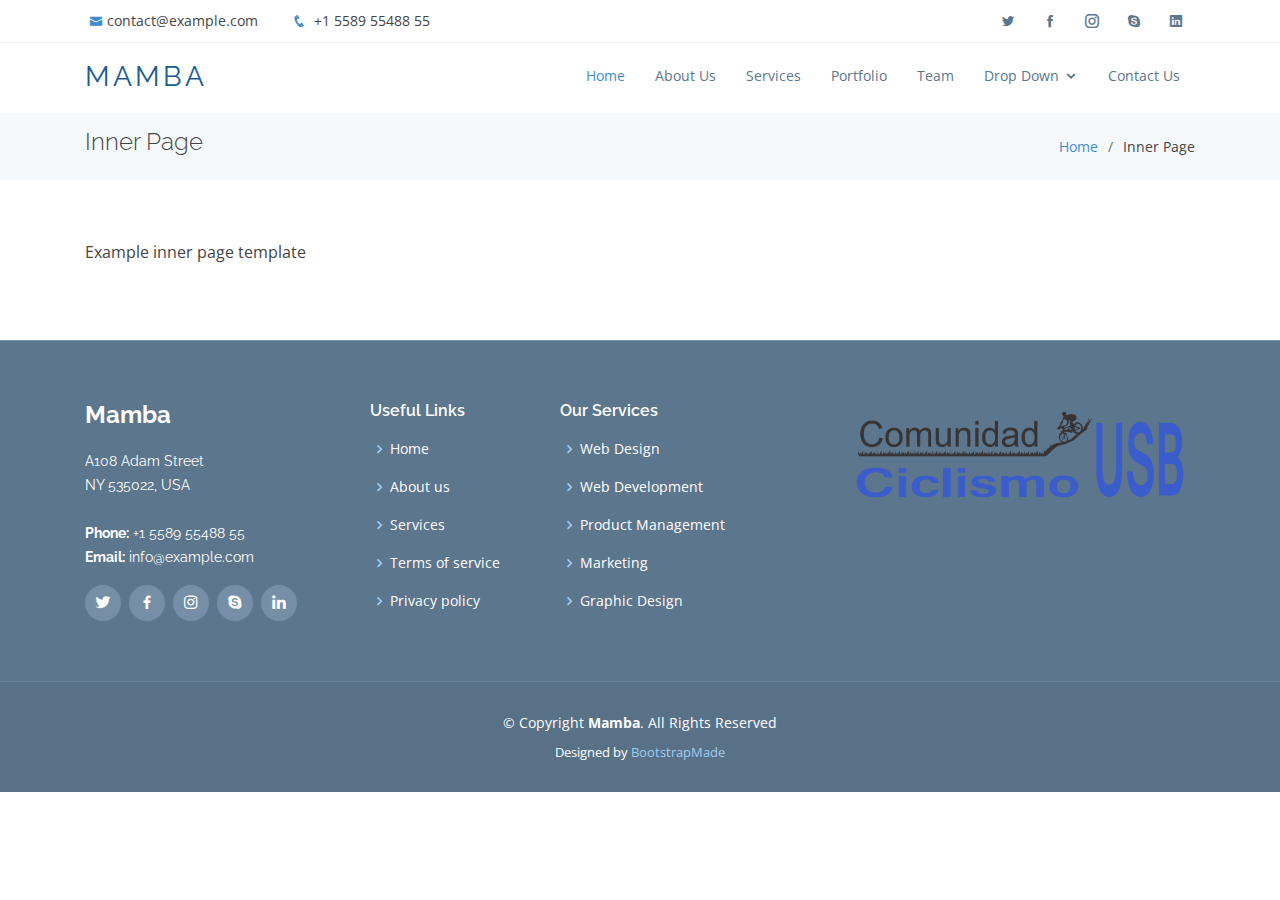
<file: inner-page.html>
<!DOCTYPE html>
<html lang="es">

<head>
  <meta charset="utf-8">
  <meta content="width=device-width, initial-scale=1.0" name="viewport">

  <title>Inner Page - Mamba Bootstrap Template</title>
  <meta content="" name="descriptison">
  <meta content="" name="keywords">

  <meta http-equiv="Cache-Control" content="no-cache, no-store, must-revalidate" />
  <meta http-equiv="Pragma" content="no-cache" />
  <meta http-equiv="Expires" content="0" />

  <!-- Favicons -->
  <link href="assets/img/favicon.png?v=2" rel="icon">
  <link href="assets/img/apple-touch-icon.png?v=2" rel="apple-touch-icon">

  <!-- Google Fonts -->
  <link
    href="https://fonts.googleapis.com/css?family=Open+Sans:300,300i,400,400i,600,600i,700,700i|Raleway:300,300i,400,400i,600,600i,700,700i,900"
    rel="stylesheet">

  <!-- Vendor CSS Files -->
  <link href="assets/vendor/bootstrap/css/bootstrap.min.css" rel="stylesheet">
  <link href="assets/vendor/icofont/icofont.min.css" rel="stylesheet">
  <link href="assets/vendor/boxicons/css/boxicons.min.css" rel="stylesheet">
  <link href="assets/vendor/animate.css/animate.min.css" rel="stylesheet">
  <link href="assets/vendor/venobox/venobox.css" rel="stylesheet">
  <link href="assets/vendor/owl.carousel/assets/owl.carousel.min.css" rel="stylesheet">
  <link href="assets/vendor/aos/aos.css" rel="stylesheet">

  <!-- Template Main CSS File -->
  <link href="assets/css/style.css?v=2" rel="stylesheet">

  <!-- =======================================================
  * Template Name: Mamba - v2.3.0
  * Template URL: https://bootstrapmade.com/mamba-one-page-bootstrap-template-free/
  * Author: BootstrapMade.com
  * License: https://bootstrapmade.com/license/
  ======================================================== -->

  <!-- Global site tag (gtag.js) - Google Analytics -->
  <script async src="https://www.googletagmanager.com/gtag/js?id=UA-169917582-1"></script>
  <script>
    window.dataLayer = window.dataLayer || [];
    function gtag() { dataLayer.push(arguments); }
    gtag('js', new Date());

    gtag('config', 'UA-169917582-1');
  </script>

</head>

<body>

  <!-- ======= Top Bar ======= -->
  <section id="topbar" class="d-none d-lg-block">
    <div class="container clearfix">
      <div class="contact-info float-left">
        <i class="icofont-envelope"></i><a href="mailto:contact@example.com">contact@example.com</a>
        <i class="icofont-phone"></i> +1 5589 55488 55
      </div>
      <div class="social-links float-right">
        <a href="#" class="twitter"><i class="icofont-twitter"></i></a>
        <a href="#" class="facebook"><i class="icofont-facebook"></i></a>
        <a href="#" class="instagram"><i class="icofont-instagram"></i></a>
        <a href="#" class="skype"><i class="icofont-skype"></i></a>
        <a href="#" class="linkedin"><i class="icofont-linkedin"></i></i></a>
      </div>
    </div>
  </section>

  <!-- ======= Header ======= -->
  <header id="header">
    <div class="container">

      <div class="logo float-left">
        <h1 class="text-light"><a href="index.html"><span>Mamba</span></a></h1>
        <!-- Uncomment below if you prefer to use an image logo -->
        <!-- <a href="index.html"><img src="assets/img/logo.png" alt="" class="img-fluid"></a>-->
      </div>

      <nav class="nav-menu float-right d-none d-lg-block">
        <ul>
          <li class="active"><a href="index.html">Home</a></li>
          <li><a href="#about">About Us</a></li>
          <li><a href="#services">Services</a></li>
          <li><a href="#portfolio">Portfolio</a></li>
          <li><a href="#team">Team</a></li>
          <li class="drop-down"><a href="">Drop Down</a>
            <ul>
              <li><a href="#">Drop Down 1</a></li>
              <li class="drop-down"><a href="#">Drop Down 2</a>
                <ul>
                  <li><a href="#">Deep Drop Down 1</a></li>
                  <li><a href="#">Deep Drop Down 2</a></li>
                  <li><a href="#">Deep Drop Down 3</a></li>
                  <li><a href="#">Deep Drop Down 4</a></li>
                  <li><a href="#">Deep Drop Down 5</a></li>
                </ul>
              </li>
              <li><a href="#">Drop Down 3</a></li>
              <li><a href="#">Drop Down 4</a></li>
              <li><a href="#">Drop Down 5</a></li>
            </ul>
          </li>
          <li><a href="#contact">Contact Us</a></li>
        </ul>
      </nav><!-- .nav-menu -->

    </div>
  </header><!-- End Header -->

  <main id="main">

    <!-- ======= Breadcrumbs Section ======= -->
    <section class="breadcrumbs">
      <div class="container">

        <div class="d-flex justify-content-between align-items-center">
          <h2>Inner Page</h2>
          <ol>
            <li><a href="index.html">Home</a></li>
            <li>Inner Page</li>
          </ol>
        </div>

      </div>
    </section><!-- End Breadcrumbs Section -->

    <section class="inner-page">
      <div class="container">
        <p>
          Example inner page template
        </p>
      </div>
    </section>

  </main><!-- End #main -->

  <!-- ======= Footer ======= -->
  <footer id="footer">
    <div class="footer-top">
      <div class="container">
        <div class="row">

          <div class="col-lg-3 col-md-6 footer-info">
            <h3>Mamba</h3>
            <p>
              A108 Adam Street <br>
              NY 535022, USA<br><br>
              <strong>Phone:</strong> +1 5589 55488 55<br>
              <strong>Email:</strong> info@example.com<br>
            </p>
            <div class="social-links mt-3">
              <a href="#" class="twitter"><i class="bx bxl-twitter"></i></a>
              <a href="#" class="facebook"><i class="bx bxl-facebook"></i></a>
              <a href="#" class="instagram"><i class="bx bxl-instagram"></i></a>
              <a href="#" class="google-plus"><i class="bx bxl-skype"></i></a>
              <a href="#" class="linkedin"><i class="bx bxl-linkedin"></i></a>
            </div>
          </div>

          <div class="col-lg-2 col-md-6 footer-links">
            <h4>Useful Links</h4>
            <ul>
              <li><i class="bx bx-chevron-right"></i> <a href="#">Home</a></li>
              <li><i class="bx bx-chevron-right"></i> <a href="#">About us</a></li>
              <li><i class="bx bx-chevron-right"></i> <a href="#">Services</a></li>
              <li><i class="bx bx-chevron-right"></i> <a href="#">Terms of service</a></li>
              <li><i class="bx bx-chevron-right"></i> <a href="#">Privacy policy</a></li>
            </ul>
          </div>

          <div class="col-lg-3 col-md-6 footer-links">
            <h4>Our Services</h4>
            <ul>
              <li><i class="bx bx-chevron-right"></i> <a href="#">Web Design</a></li>
              <li><i class="bx bx-chevron-right"></i> <a href="#">Web Development</a></li>
              <li><i class="bx bx-chevron-right"></i> <a href="#">Product Management</a></li>
              <li><i class="bx bx-chevron-right"></i> <a href="#">Marketing</a></li>
              <li><i class="bx bx-chevron-right"></i> <a href="#">Graphic Design</a></li>
            </ul>
          </div>

          <div class="col-lg-4 col-md-6 footer-newsletter">
            <img id="img-footer" src="assets/img/logo-comunidad-ciclismo-usb.png">
            <!-- <h4>Nuestro boletín</h4>
            <p>Mantente al tanto de las novedades de El Club y sobre el acceso a la Reserva Ecológica</p>
            <form action="" method="post">
              <input type="email" name="email"><input type="submit" value="Suscríbete">
            </form> -->
          </div>

          </div>

        </div>
      </div>
    </div>

    <div class="container">
      <div class="copyright">
        &copy; Copyright <strong><span>Mamba</span></strong>. All Rights Reserved
      </div>
      <div class="credits">
        <!-- All the links in the footer should remain intact. -->
        <!-- You can delete the links only if you purchased the pro version. -->
        <!-- Licensing information: https://bootstrapmade.com/license/ -->
        <!-- Purchase the pro version with working PHP/AJAX contact form: https://bootstrapmade.com/mamba-one-page-bootstrap-template-free/ -->
        Designed by <a href="https://bootstrapmade.com/">BootstrapMade</a>
      </div>
    </div>
  </footer><!-- End Footer -->

  <a href="#" class="back-to-top"><i class="icofont-simple-up"></i></a>

  <!-- Vendor JS Files -->
  <script src="assets/vendor/jquery/jquery.min.js"></script>
  <script src="assets/vendor/bootstrap/js/bootstrap.bundle.min.js"></script>
  <script src="assets/vendor/jquery.easing/jquery.easing.min.js"></script>
  <script src="assets/vendor/php-email-form/validate.js"></script>
  <script src="assets/vendor/jquery-sticky/jquery.sticky.js"></script>
  <script src="assets/vendor/venobox/venobox.min.js"></script>
  <script src="assets/vendor/waypoints/jquery.waypoints.min.js"></script>
  <script src="assets/vendor/counterup/counterup.min.js"></script>
  <script src="assets/vendor/owl.carousel/owl.carousel.min.js"></script>
  <script src="assets/vendor/isotope-layout/isotope.pkgd.min.js"></script>
  <script src="assets/vendor/aos/aos.js"></script>

  <!-- Template Main JS File -->
  <script src="assets/js/main.js"></script>

</body>

</html>
</file>
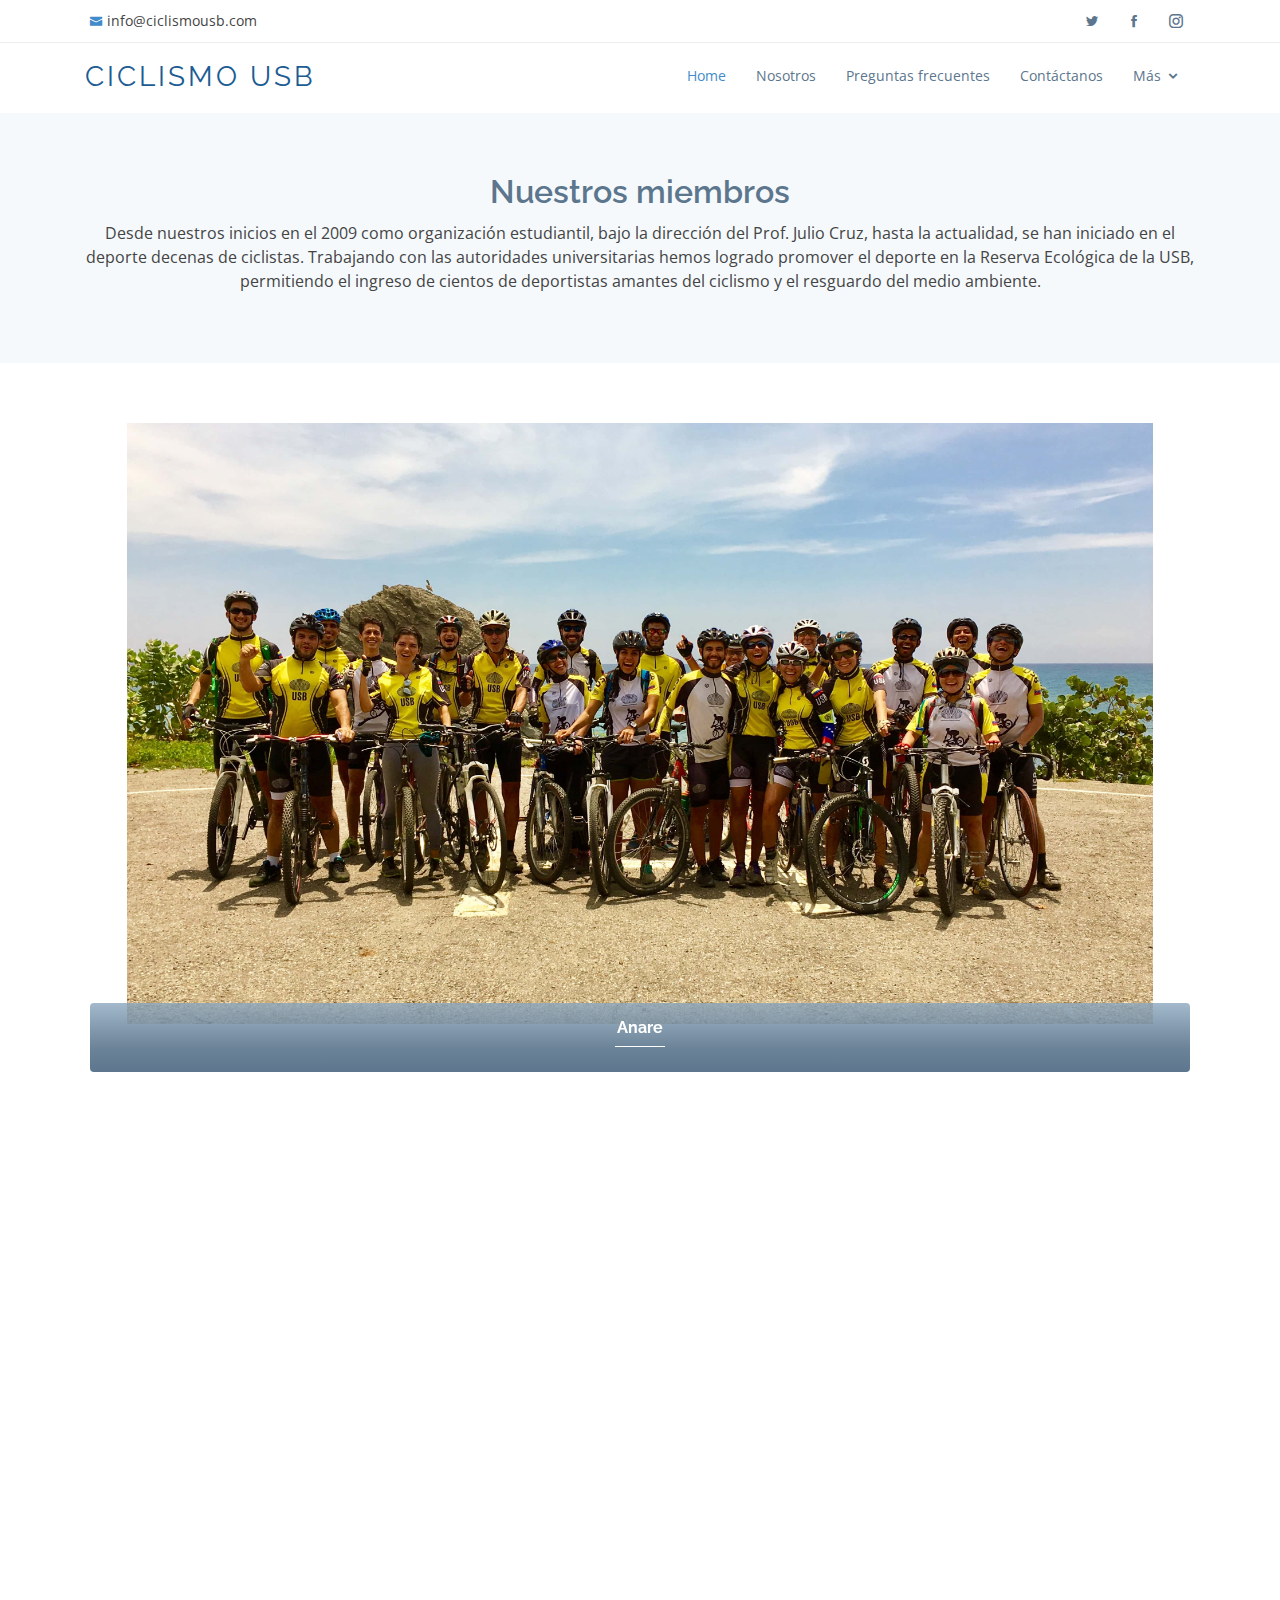
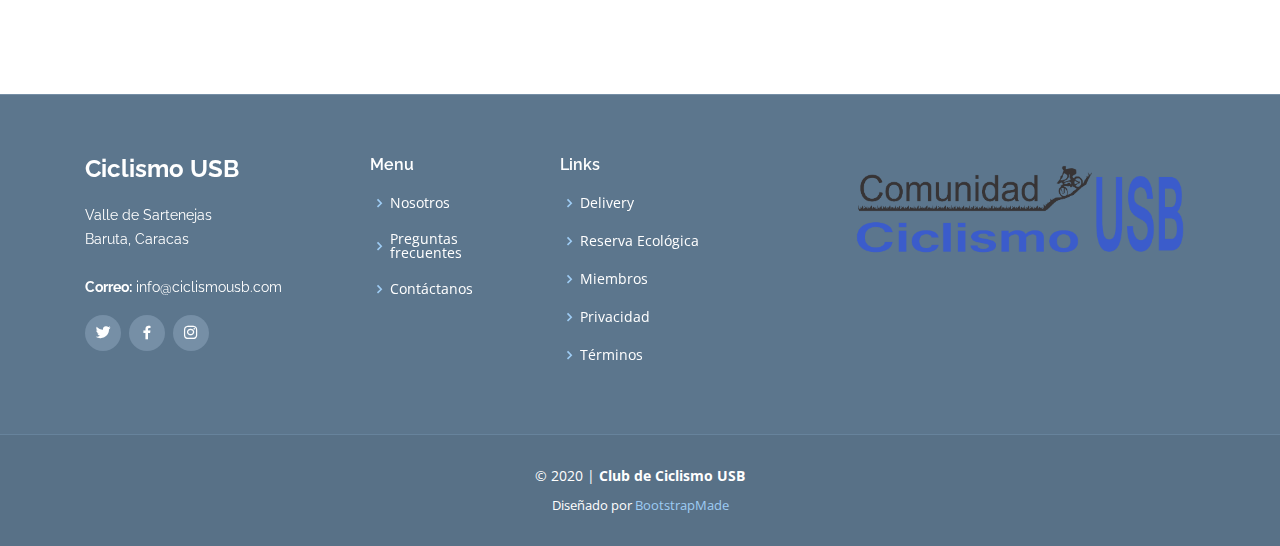
<file: miembros.html>
<!DOCTYPE html>
<html lang="en">

<head>
  <meta charset="utf-8">
  <meta content="width=device-width, initial-scale=1.0" name="viewport">
  <meta http-equiv="Cache-Control" content="no-cache, no-store, must-revalidate" />
  <meta http-equiv="Pragma" content="no-cache" />
  <meta http-equiv="expires" content="0" />

  <title>Ciclismo USB - Home</title>
  <meta name="description" content="Página oficial del Club de Ciclismo USB">
  <meta name="keywords" content="Ciclismo, Ciclismo USB, MTB, Universidad Simón Bolívar">

  <!--meta tag facebook share-->
  <meta property="og:url" content="http://www.ciclismousb.com/" />
  <meta property="og:type" content="website" />
  <meta property="og:title" content="Ciclismo USB" />
  <meta property="og:description" content="Página oficial del Club de Ciclismo USB" />
  <meta property="og:image" content="http://ciclismousb.com/assets/img/team/full-team-0.jpg" />

  <!-- Favicons -->
  <link href="assets/img/favicon.ico" rel="icon">

  <!-- Google Fonts -->
  <link
    href="https://fonts.googleapis.com/css?family=Open+Sans:300,300i,400,400i,600,600i,700,700i|Raleway:300,300i,400,400i,600,600i,700,700i,900"
    rel="stylesheet">

  <!-- Vendor CSS Files -->
  <link href="assets/vendor/bootstrap/css/bootstrap.min.css" rel="stylesheet">
  <link href="assets/vendor/icofont/icofont.min.css" rel="stylesheet">
  <link href="assets/vendor/boxicons/css/boxicons.min.css" rel="stylesheet">
  <link href="assets/vendor/animate.css/animate.min.css" rel="stylesheet">
  <link href="assets/vendor/venobox/venobox.css" rel="stylesheet">
  <link href="assets/vendor/owl.carousel/assets/owl.carousel.min.css" rel="stylesheet">
  <link href="assets/vendor/aos/aos.css" rel="stylesheet">

  <!-- Template Main CSS File -->
  <link href="assets/css/style.css?v=2.5.1" rel="stylesheet">

  <!-- =======================================================
  * Template Name: Mamba - v2.3.0
  * Template URL: https://bootstrapmade.com/mamba-one-page-bootstrap-template-free/
  * Author: BootstrapMade.com
  * License: https://bootstrapmade.com/license/
  ======================================================== -->

  <!-- Global site tag (gtag.js) - Google Analytics -->
  <script async src="https://www.googletagmanager.com/gtag/js?id=UA-169917582-1"></script>
  <script>
    window.dataLayer = window.dataLayer || [];
    function gtag() { dataLayer.push(arguments); }
    gtag('js', new Date());

    gtag('config', 'UA-169917582-1');
  </script>

  <style>
    .img-small {
      height: 200px;
      width: auto;
    }

    .img-big {
      max-width: 90%;
    }
  </style>

</head>

<body>

  <!-- ======= Top Bar ======= -->
  <section id="topbar" class="d-none d-lg-block">
    <div class="container clearfix">
      <div class="contact-info float-left">
        <i class="icofont-envelope"></i><a href="mailto:info@ciclismousb.com">info@ciclismousb.com</a>
        <!-- <i class="icofont-phone"></i> +1 5589 55488 55 -->
      </div>
      <div class="social-links float-right">
        <a href="https://twitter.com/ciclismousb" target="_blank" class="twitter"><i class="icofont-twitter"></i></a>
        <a href="https://www.facebook.com/CiclismoUSB/" target="_blank" class="facebook"><i
            class="icofont-facebook"></i></a>
        <a href="https://www.instagram.com/ciclismo_usb/" target="_blank" class="instagram"><i
            class="icofont-instagram"></i></a>
      </div>
    </div>
  </section>

  <!-- ======= Header ======= -->
  <header id="header">
    <div class="container">

      <div class="logo float-left">
        <h1 class="text-light"><a href="index.html"><span>Ciclismo USB</span></a></h1>
        <!-- Uncomment below if you prefer to use an image logo -->
        <!-- <a href="index.html"><img src="assets/img/logo.png" alt="" class="img-fluid"></a>-->
      </div>

      <nav class="nav-menu float-right d-none d-lg-block">
        <ul>
          <li class="active"><a href="index.html">Home</a></li>
          <li><a href="index.html#about">Nosotros</a></li>
          <li><a href="index.html#faq">Preguntas frecuentes</a></li>
          <li><a href="index.html#contact">Contáctanos</a></li>
          <li class="drop-down"><a href="">Más</a>
            <ul>
              <!-- <li><a href="articulos.html">Artículos</a></li> -->
              <li><a href="reserva-ecologica.html">Reserva Ecológica</a></li>
              <!-- <li><a href="miembros.html">Miembros</a></li> -->
              <li><a href="delivery.html">Delivery</a></li>
            </ul>
          </li>
          </li>
        </ul>
      </nav><!-- .nav-menu -->

    </div>
  </header><!-- End Header -->

  <main id="main">

    <!-- ======= Busqueda Delivery Section ======= -->
    <section id="" class="contact section-bg">
      <div class="container text-center">
        <div class="section-title">
          <h2>Nuestros miembros</h2>
          <p>Desde nuestros inicios en el 2009 como organización estudiantil, bajo la dirección del Prof. Julio Cruz,
            hasta la actualidad, se han iniciado en el deporte decenas de ciclistas. Trabajando con las autoridades
            universitarias hemos logrado promover el deporte en la Reserva Ecológica de la USB, permitiendo el ingreso
            de cientos de deportistas amantes del ciclismo y el resguardo del medio ambiente.</p>
        </div>
      </div>
    </section><!-- End Busqueda Delivery Section -->

    <!-- ======= Our Team Section ======= -->
    <section id="team" class="team">
      <div class="container">

        <div class="row">
          <div class="" data-aos="fade-up" data-aos-delay="">
            <div class="member">
              <div class="pic"><img src="assets/img/team/full-team-0.jpg" class="img-fluid img-big" alt=""></div>
              <div class="member-info">
                <h4>Anare</h4>
              </div>
            </div>
          </div>
        </div>

        <div class="row">

          <div class="col-xl-3 col-lg-4 col-md-6" data-aos="fade-up" data-aos-delay="">
            <div class="member">
              <div class="pic"><img src="assets/img/team/full-team-1.jpg" class="img-fluid img-small" alt=""></div>
              <div class="member-info">
                <h4>Cromovegetal USB</h4>
              </div>
            </div>
          </div>

          <div class="col-xl-3 col-lg-4 col-md-6" data-aos="fade-up" data-aos-delay="">
            <div class="member">
              <div class="pic"><img src="assets/img/team/full-team-8.jpg" class="img-fluid img-small" alt=""></div>
              <div class="member-info">
                <h4>Hacienda Santa Teresa</h4>
              </div>
            </div>
          </div>

          <div class="col-xl-3 col-lg-4 col-md-6" data-aos="fade-up" data-aos-delay="">
            <div class="member">
              <div class="pic"><img src="assets/img/team/full-team-2.jpg" class="img-fluid img-small" alt=""></div>
              <div class="member-info">
                <h4>Entrenamiento USB</h4>
              </div>
            </div>
          </div>

          <div class="col-xl-3 col-lg-4 col-md-6" data-aos="fade-up" data-aos-delay="">
            <div class="member">
              <div class="pic"><img src="assets/img/team/full-team-3.jpeg" class="img-fluid img-small" alt=""></div>
              <div class="member-info">
                <h4>Tanno Tuy</h4>
              </div>
            </div>
          </div>

          <div class="col-xl-3 col-lg-4 col-md-6" data-aos="fade-up" data-aos-delay="">
            <div class="member">
              <div class="pic"><img src="assets/img/team/full-team-5.jpg" class="img-fluid img-small" alt=""></div>
              <div class="member-info">
                <h4>La Siria</h4>
              </div>
            </div>
          </div>

          <div class="col-xl-3 col-lg-4 col-md-6" data-aos="fade-up" data-aos-delay="">
            <div class="member">
              <div class="pic"><img src="assets/img/team/full-team-6.jpg" class="img-fluid img-small" alt=""></div>
              <div class="member-info">
                <h4>Hacienda Santa Teresa</h4>
              </div>
            </div>
          </div>

          <div class="col-xl-3 col-lg-4 col-md-6" data-aos="fade-up" data-aos-delay="">
            <div class="member">
              <div class="pic"><img src="assets/img/team/full-team-7.jpg" class="img-fluid img-small" alt=""></div>
              <div class="member-info">
                <h4>Caracas - Colonia Tovar</h4>
              </div>
            </div>
          </div>

          <div class="col-xl-3 col-lg-4 col-md-6" data-aos="fade-up" data-aos-delay="">
            <div class="member">
              <div class="pic"><img src="assets/img/team/full-team-4.jpg" class="img-fluid img-small" alt=""></div>
              <div class="member-info">
                <h4>Campamento Caura</h4>
              </div>
            </div>
          </div>

          <!-- <div class="col-xl-3 col-lg-4 col-md-6" data-aos="fade-up">
            <div class="member">
              <div class="pic"><img src="assets/img/team/team-1.jpg" class="img-fluid" alt=""></div>
              <div class="member-info">
                <h4>José Torán</h4>
                <span>Chief Executive Officer</span>
                <div class="social">
                  <a href=""><i class="icofont-twitter"></i></a>
                  <a href=""><i class="icofont-facebook"></i></a>
                  <a href=""><i class="icofont-instagram"></i></a>
                  <a href=""><i class="icofont-linkedin"></i></a>
                </div>
              </div>
            </div>
          </div>

          <div class="col-xl-3 col-lg-4 col-md-6" data-aos="fade-up" data-aos-delay="">
            <div class="member">
              <div class="pic"><img src="assets/img/team/team-2.jpg" class="img-fluid" alt=""></div>
              <div class="member-info">
                <h4>Mauricio Parilli</h4>
                <span>Product Manager</span>
                <div class="social">
                  <a href=""><i class="icofont-twitter"></i></a>
                  <a href=""><i class="icofont-facebook"></i></a>
                  <a href=""><i class="icofont-instagram"></i></a>
                  <a href=""><i class="icofont-linkedin"></i></a>
                </div>
              </div>
            </div>
          </div>

          <div class="col-xl-3 col-lg-4 col-md-6" data-aos="fade-up" data-aos-delay="">
            <div class="member">
              <div class="pic"><img src="assets/img/team/team-3.jpg" class="img-fluid" alt=""></div>
              <div class="member-info">
                <h4>Francisco Gonzalez</h4>
                <span>CTO</span>
                <div class="social">
                  <a href=""><i class="icofont-twitter"></i></a>
                  <a href=""><i class="icofont-facebook"></i></a>
                  <a href=""><i class="icofont-instagram"></i></a>
                  <a href=""><i class="icofont-linkedin"></i></a>
                </div>
              </div>
            </div>
          </div>

          <div class="col-xl-3 col-lg-4 col-md-6" data-aos="fade-up" data-aos-delay="">
            <div class="member">
              <div class="pic"><img src="assets/img/team/team-4.jpg" class="img-fluid" alt=""></div>
              <div class="member-info">
                <h4>Daniel Cárdenas</h4>
                <span>Accountant</span>
                <div class="social">
                  <a href=""><i class="icofont-twitter"></i></a>
                  <a href=""><i class="icofont-facebook"></i></a>
                  <a href=""><i class="icofont-instagram"></i></a>
                  <a href=""><i class="icofont-linkedin"></i></a>
                </div>
              </div>
            </div>
          </div>

          <div class="col-xl-3 col-lg-4 col-md-6" data-aos="fade-up" data-aos-delay="">
            <div class="member">
              <div class="pic"><img src="assets/img/team/team-5.jpg" class="img-fluid" alt=""></div>
              <div class="member-info">
                <h4>Michael Arjona</h4>
                <span>Accountant</span>
                <div class="social">
                  <a href=""><i class="icofont-twitter"></i></a>
                  <a href=""><i class="icofont-facebook"></i></a>
                  <a href=""><i class="icofont-instagram"></i></a>
                  <a href=""><i class="icofont-linkedin"></i></a>
                </div>
              </div>
            </div>
          </div> -->

        </div>

      </div>
    </section><!-- End Our Team Section -->

  </main><!-- End #main -->

  <!-- ======= Footer ======= -->
  <footer id="footer">
    <div class="footer-top">
      <div class="container">
        <div class="row">

          <div class="col-lg-3 col-md-6 footer-info">
            <h3>Ciclismo USB</h3>
            <p>
              Valle de Sartenejas<br>
              Baruta, Caracas<br><br>
              <!-- <strong>Phone:</strong> +1 5589 55488 55<br> -->
              <strong>Correo:</strong> info@ciclismousb.com<br>
            </p>
            <div class="social-links mt-3">
              <a href="https://twitter.com/ciclismousb" target="_blank" class="twitter"><i
                  class="bx bxl-twitter"></i></a>
              <a href="https://www.facebook.com/CiclismoUSB/" target="_blank" class="facebook"><i
                  class="bx bxl-facebook"></i></a>
              <a href="https://www.instagram.com/ciclismo_usb/" target="_blank" class="instagram"><i
                  class="bx bxl-instagram"></i></a>
            </div>
          </div>

          <div class="col-lg-2 col-md-6 footer-links">
            <h4>Menu</h4>
            <ul>
              <li><i class="bx bx-chevron-right"></i><a href="index.html#about">Nosotros</a></li>
              <li><i class="bx bx-chevron-right"></i><a href="index.html#faq">Preguntas frecuentes</a></li>
              <li><i class="bx bx-chevron-right"></i><a href="index.html#contact">Contáctanos</a></li>
            </ul>
          </div>

          <div class="col-lg-3 col-md-6 footer-links">
            <h4>Links</h4>
            <ul>
              <!-- <li><i class="bx bx-chevron-right"></i> <a href="articulos.html">Artículos</a></li> -->
              <li><i class="bx bx-chevron-right"></i> <a href="delivery.html">Delivery</a></li>
              <li><i class="bx bx-chevron-right"></i> <a href="reserva-ecologica.html">Reserva Ecológica</a></li>
              <li><i class="bx bx-chevron-right"></i> <a href="miembros.html">Miembros</a></li>
              <li><i class="bx bx-chevron-right"></i><a href="privacidad.html">Privacidad</a></li>
              <li><i class="bx bx-chevron-right"></i><a href="tyc.html">Términos</a></li>
            </ul>
          </div>

          <div class="col-lg-4 col-md-6 footer-newsletter">
            <img id="img-footer" src="assets/img/logo-comunidad-ciclismo-usb.png">
            <!-- <h4>Nuestro boletín</h4>
            <p>Mantente al tanto de las novedades de El Club y sobre el acceso a la Reserva Ecológica</p>
            <form action="" method="post">
              <input type="email" name="email"><input type="submit" value="Suscríbete">
            </form> -->
          </div>

        </div>
      </div>
    </div>

    <div class="container">
      <div class="copyright">
        &copy; 2020 | <strong><span>Club de Ciclismo USB</span></strong>
      </div>
      <div class="credits">
        Diseñado por <a href="https://bootstrapmade.com/" target="_blank">BootstrapMade</a>
      </div>
    </div>
  </footer><!-- End Footer -->

  <a href="#" class="back-to-top"><i class="icofont-simple-up"></i></a>

  <!-- Vendor JS Files -->
  <script src="assets/vendor/jquery/jquery.min.js"></script>
  <script src="assets/vendor/bootstrap/js/bootstrap.bundle.min.js"></script>
  <script src="assets/vendor/jquery.easing/jquery.easing.min.js"></script>
  <script src="assets/vendor/php-email-form/validate.js"></script>
  <script src="assets/vendor/jquery-sticky/jquery.sticky.js"></script>
  <script src="assets/vendor/venobox/venobox.min.js"></script>
  <script src="assets/vendor/waypoints/jquery.waypoints.min.js"></script>
  <script src="assets/vendor/counterup/counterup.min.js"></script>
  <script src="assets/vendor/owl.carousel/owl.carousel.min.js"></script>
  <script src="assets/vendor/isotope-layout/isotope.pkgd.min.js"></script>
  <script src="assets/vendor/aos/aos.js"></script>

  <!-- Template Main JS File -->
  <script src="assets/js/main.js?v=1"></script>

</body>

</html>
</file>
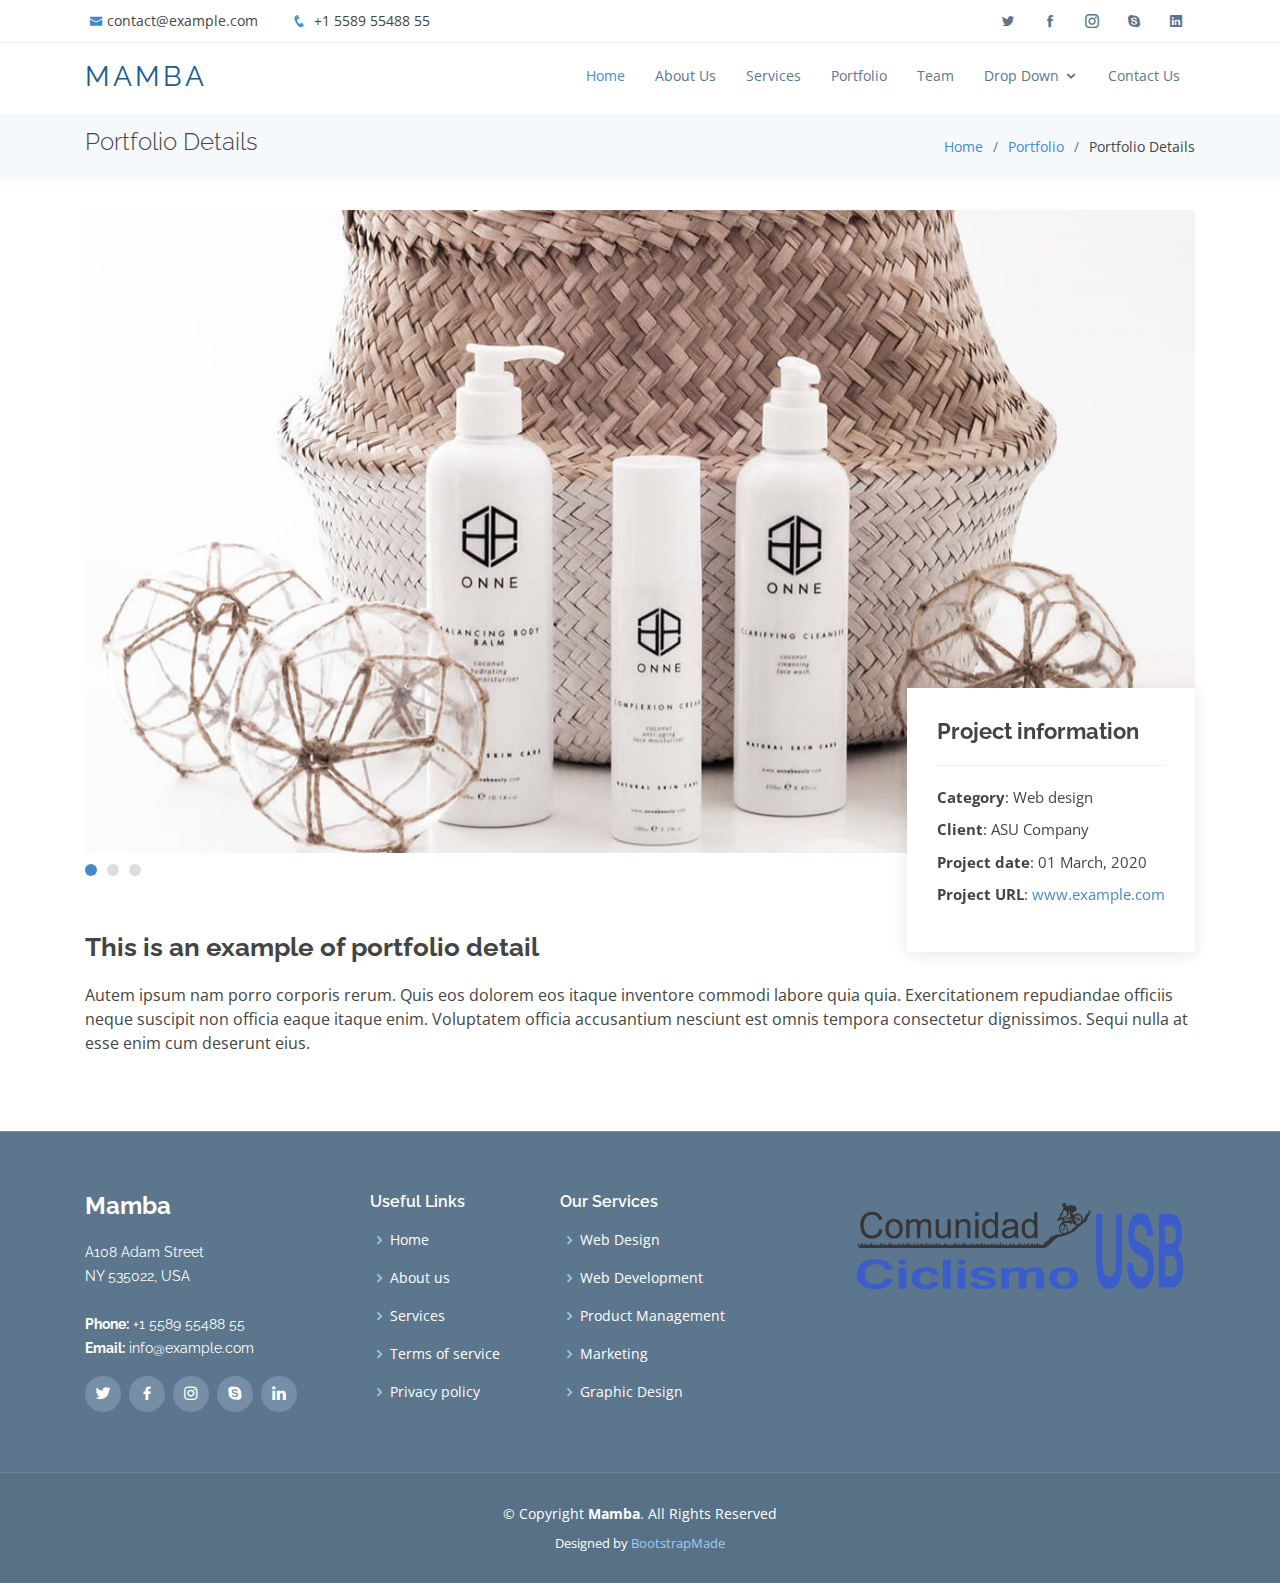
<file: portfolio-details.html>
<!DOCTYPE html>
<html lang="es">

<head>
  <meta charset="utf-8">
  <meta content="width=device-width, initial-scale=1.0" name="viewport">

  <title>Portfolio Details - Mamba Bootstrap Template</title>
  <meta content="" name="descriptison">
  <meta content="" name="keywords">

  <meta http-equiv="Cache-Control" content="no-cache, no-store, must-revalidate" />
  <meta http-equiv="Pragma" content="no-cache" />
  <meta http-equiv="Expires" content="0" />

  <!-- Favicons -->
  <link href="assets/img/favicon.png?v=2" rel="icon">
  <link href="assets/img/apple-touch-icon.png?v=2" rel="apple-touch-icon">

  <!-- Google Fonts -->
  <link
    href="https://fonts.googleapis.com/css?family=Open+Sans:300,300i,400,400i,600,600i,700,700i|Raleway:300,300i,400,400i,600,600i,700,700i,900"
    rel="stylesheet">

  <!-- Vendor CSS Files -->
  <link href="assets/vendor/bootstrap/css/bootstrap.min.css" rel="stylesheet">
  <link href="assets/vendor/icofont/icofont.min.css" rel="stylesheet">
  <link href="assets/vendor/boxicons/css/boxicons.min.css" rel="stylesheet">
  <link href="assets/vendor/animate.css/animate.min.css" rel="stylesheet">
  <link href="assets/vendor/venobox/venobox.css" rel="stylesheet">
  <link href="assets/vendor/owl.carousel/assets/owl.carousel.min.css" rel="stylesheet">
  <link href="assets/vendor/aos/aos.css" rel="stylesheet">

  <!-- Template Main CSS File -->
  <link href="assets/css/style.css?v=2" rel="stylesheet">

  <!-- =======================================================
  * Template Name: Mamba - v2.3.0
  * Template URL: https://bootstrapmade.com/mamba-one-page-bootstrap-template-free/
  * Author: BootstrapMade.com
  * License: https://bootstrapmade.com/license/
  ======================================================== -->

  <!-- Global site tag (gtag.js) - Google Analytics -->
  <script async src="https://www.googletagmanager.com/gtag/js?id=UA-169917582-1"></script>
  <script>
    window.dataLayer = window.dataLayer || [];
    function gtag() { dataLayer.push(arguments); }
    gtag('js', new Date());

    gtag('config', 'UA-169917582-1');
  </script>

</head>

<body>

  <!-- ======= Top Bar ======= -->
  <section id="topbar" class="d-none d-lg-block">
    <div class="container clearfix">
      <div class="contact-info float-left">
        <i class="icofont-envelope"></i><a href="mailto:contact@example.com">contact@example.com</a>
        <i class="icofont-phone"></i> +1 5589 55488 55
      </div>
      <div class="social-links float-right">
        <a href="#" class="twitter"><i class="icofont-twitter"></i></a>
        <a href="#" class="facebook"><i class="icofont-facebook"></i></a>
        <a href="#" class="instagram"><i class="icofont-instagram"></i></a>
        <a href="#" class="skype"><i class="icofont-skype"></i></a>
        <a href="#" class="linkedin"><i class="icofont-linkedin"></i></i></a>
      </div>
    </div>
  </section>

  <!-- ======= Header ======= -->
  <header id="header">
    <div class="container">

      <div class="logo float-left">
        <h1 class="text-light"><a href="index.html"><span>Mamba</span></a></h1>
        <!-- Uncomment below if you prefer to use an image logo -->
        <!-- <a href="index.html"><img src="assets/img/logo.png" alt="" class="img-fluid"></a>-->
      </div>

      <nav class="nav-menu float-right d-none d-lg-block">
        <ul>
          <li class="active"><a href="index.html">Home</a></li>
          <li><a href="#about">About Us</a></li>
          <li><a href="#services">Services</a></li>
          <li><a href="#portfolio">Portfolio</a></li>
          <li><a href="#team">Team</a></li>
          <li class="drop-down"><a href="">Drop Down</a>
            <ul>
              <li><a href="#">Drop Down 1</a></li>
              <li class="drop-down"><a href="#">Drop Down 2</a>
                <ul>
                  <li><a href="#">Deep Drop Down 1</a></li>
                  <li><a href="#">Deep Drop Down 2</a></li>
                  <li><a href="#">Deep Drop Down 3</a></li>
                  <li><a href="#">Deep Drop Down 4</a></li>
                  <li><a href="#">Deep Drop Down 5</a></li>
                </ul>
              </li>
              <li><a href="#">Drop Down 3</a></li>
              <li><a href="#">Drop Down 4</a></li>
              <li><a href="#">Drop Down 5</a></li>
            </ul>
          </li>
          <li><a href="#contact">Contact Us</a></li>
        </ul>
      </nav><!-- .nav-menu -->

    </div>
  </header><!-- End Header -->

  <main id="main">

    <!-- ======= Breadcrumbs Section ======= -->
    <section class="breadcrumbs">
      <div class="container">

        <div class="d-flex justify-content-between align-items-center">
          <h2>Portfolio Details</h2>
          <ol>
            <li><a href="index.html">Home</a></li>
            <li><a href="portfolio.html">Portfolio</a></li>
            <li>Portfolio Details</li>
          </ol>
        </div>

      </div>
    </section><!-- Breadcrumbs Section -->

    <!-- ======= Portfolio Details Section ======= -->
    <section class="portfolio-details">
      <div class="container">

        <div class="portfolio-details-container">

          <div class="owl-carousel portfolio-details-carousel">
            <img src="assets/img/portfolio/portfolio-details-1.jpg" class="img-fluid" alt="">
            <img src="assets/img/portfolio/portfolio-details-2.jpg" class="img-fluid" alt="">
            <img src="assets/img/portfolio/portfolio-details-3.jpg" class="img-fluid" alt="">
          </div>

          <div class="portfolio-info">
            <h3>Project information</h3>
            <ul>
              <li><strong>Category</strong>: Web design</li>
              <li><strong>Client</strong>: ASU Company</li>
              <li><strong>Project date</strong>: 01 March, 2020</li>
              <li><strong>Project URL</strong>: <a href="#">www.example.com</a></li>
            </ul>
          </div>

        </div>

        <div class="portfolio-description">
          <h2>This is an example of portfolio detail</h2>
          <p>
            Autem ipsum nam porro corporis rerum. Quis eos dolorem eos itaque inventore commodi labore quia quia.
            Exercitationem repudiandae officiis neque suscipit non officia eaque itaque enim. Voluptatem officia
            accusantium nesciunt est omnis tempora consectetur dignissimos. Sequi nulla at esse enim cum deserunt eius.
          </p>
        </div>
      </div>
    </section><!-- End Portfolio Details Section -->

  </main><!-- End #main -->

  <!-- ======= Footer ======= -->
  <footer id="footer">
    <div class="footer-top">
      <div class="container">
        <div class="row">

          <div class="col-lg-3 col-md-6 footer-info">
            <h3>Mamba</h3>
            <p>
              A108 Adam Street <br>
              NY 535022, USA<br><br>
              <strong>Phone:</strong> +1 5589 55488 55<br>
              <strong>Email:</strong> info@example.com<br>
            </p>
            <div class="social-links mt-3">
              <a href="#" class="twitter"><i class="bx bxl-twitter"></i></a>
              <a href="#" class="facebook"><i class="bx bxl-facebook"></i></a>
              <a href="#" class="instagram"><i class="bx bxl-instagram"></i></a>
              <a href="#" class="google-plus"><i class="bx bxl-skype"></i></a>
              <a href="#" class="linkedin"><i class="bx bxl-linkedin"></i></a>
            </div>
          </div>

          <div class="col-lg-2 col-md-6 footer-links">
            <h4>Useful Links</h4>
            <ul>
              <li><i class="bx bx-chevron-right"></i> <a href="#">Home</a></li>
              <li><i class="bx bx-chevron-right"></i> <a href="#">About us</a></li>
              <li><i class="bx bx-chevron-right"></i> <a href="#">Services</a></li>
              <li><i class="bx bx-chevron-right"></i> <a href="#">Terms of service</a></li>
              <li><i class="bx bx-chevron-right"></i> <a href="#">Privacy policy</a></li>
            </ul>
          </div>

          <div class="col-lg-3 col-md-6 footer-links">
            <h4>Our Services</h4>
            <ul>
              <li><i class="bx bx-chevron-right"></i> <a href="#">Web Design</a></li>
              <li><i class="bx bx-chevron-right"></i> <a href="#">Web Development</a></li>
              <li><i class="bx bx-chevron-right"></i> <a href="#">Product Management</a></li>
              <li><i class="bx bx-chevron-right"></i> <a href="#">Marketing</a></li>
              <li><i class="bx bx-chevron-right"></i> <a href="#">Graphic Design</a></li>
            </ul>
          </div>

          <div class="col-lg-4 col-md-6 footer-newsletter">
            <img id="img-footer" src="assets/img/logo-comunidad-ciclismo-usb.png">
            <!-- <h4>Nuestro boletín</h4>
            <p>Mantente al tanto de las novedades de El Club y sobre el acceso a la Reserva Ecológica</p>
            <form action="" method="post">
              <input type="email" name="email"><input type="submit" value="Suscríbete">
            </form> -->
          </div>

        </div>
      </div>
    </div>

    <div class="container">
      <div class="copyright">
        &copy; Copyright <strong><span>Mamba</span></strong>. All Rights Reserved
      </div>
      <div class="credits">
        <!-- All the links in the footer should remain intact. -->
        <!-- You can delete the links only if you purchased the pro version. -->
        <!-- Licensing information: https://bootstrapmade.com/license/ -->
        <!-- Purchase the pro version with working PHP/AJAX contact form: https://bootstrapmade.com/mamba-one-page-bootstrap-template-free/ -->
        Designed by <a href="https://bootstrapmade.com/">BootstrapMade</a>
      </div>
    </div>
  </footer><!-- End Footer -->

  <a href="#" class="back-to-top"><i class="icofont-simple-up"></i></a>

  <!-- Vendor JS Files -->
  <script src="assets/vendor/jquery/jquery.min.js"></script>
  <script src="assets/vendor/bootstrap/js/bootstrap.bundle.min.js"></script>
  <script src="assets/vendor/jquery.easing/jquery.easing.min.js"></script>
  <script src="assets/vendor/php-email-form/validate.js"></script>
  <script src="assets/vendor/jquery-sticky/jquery.sticky.js"></script>
  <script src="assets/vendor/venobox/venobox.min.js"></script>
  <script src="assets/vendor/waypoints/jquery.waypoints.min.js"></script>
  <script src="assets/vendor/counterup/counterup.min.js"></script>
  <script src="assets/vendor/owl.carousel/owl.carousel.min.js"></script>
  <script src="assets/vendor/isotope-layout/isotope.pkgd.min.js"></script>
  <script src="assets/vendor/aos/aos.js"></script>

  <!-- Template Main JS File -->
  <script src="assets/js/main.js"></script>

</body>

</html>
</file>
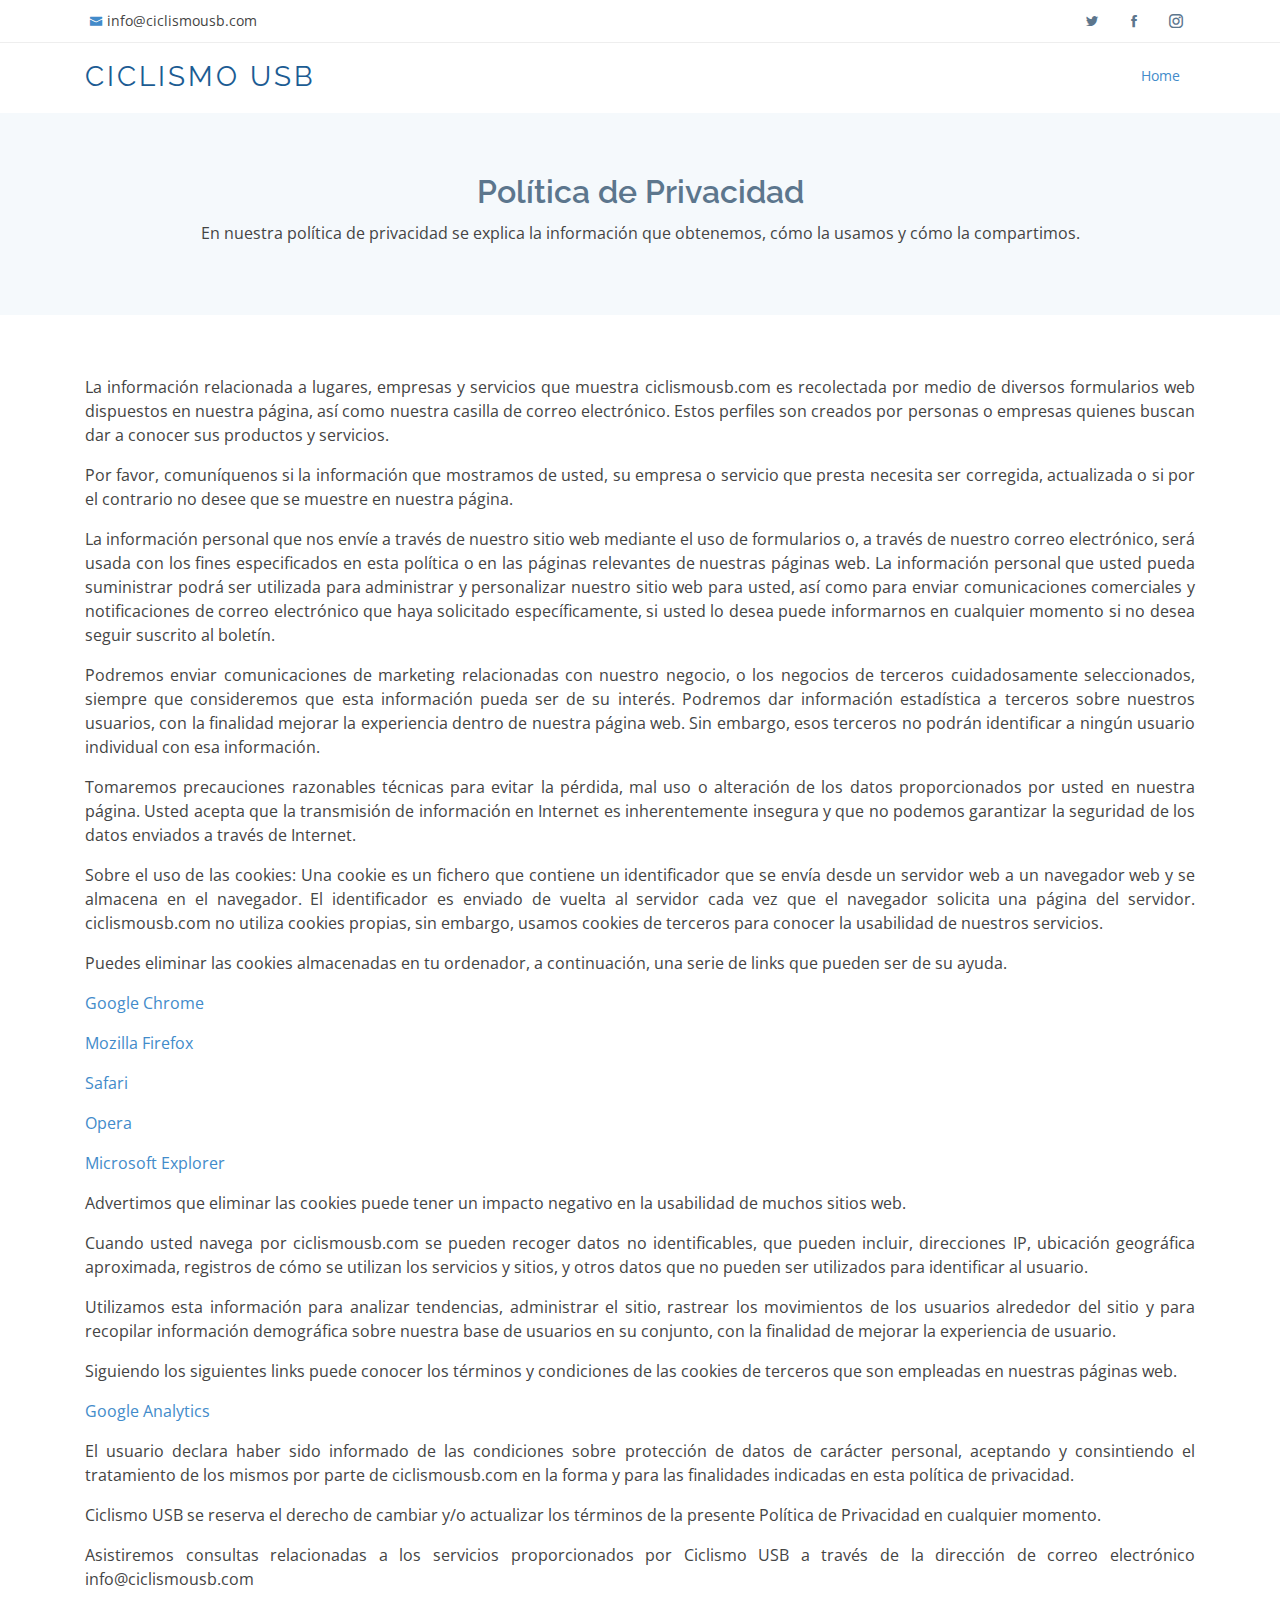
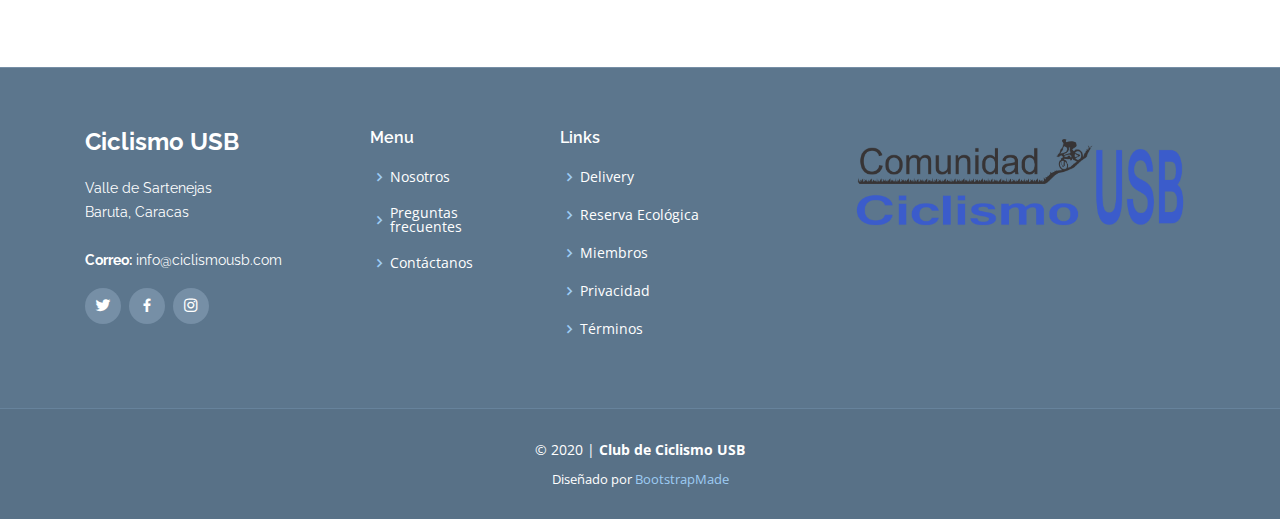
<file: privacidad.html>
<!DOCTYPE html>
<html lang="es">

<head>
  <meta charset="utf-8">
  <meta content="width=device-width, initial-scale=1.0" name="viewport">
  <meta http-equiv="Cache-Control" content="no-cache, no-store, must-revalidate" />
  <meta http-equiv="Pragma" content="no-cache" />
  <meta http-equiv="expires" content="0" />

  <title>Ciclismo USB - Home</title>
  <meta name="description" content="Página oficial del Club de Ciclismo USB">
  <meta name="keywords" content="Ciclismo, Ciclismo USB, MTB, Universidad Simón Bolívar">
  <meta name="robots" content="noindex">

  <!--meta tag facebook share-->
  <meta property="og:url" content="http://www.ciclismousb.com/" />
  <meta property="og:type" content="website" />
  <meta property="og:title" content="Ciclismo USB" />
  <meta property="og:description" content="Página oficial del Club de Ciclismo USB" />
  <meta property="og:image" content="http://ciclismousb.com/assets/img/team/full-team-0.jpg" />

  <!-- Favicons -->
  <link href="assets/img/favicon.ico" rel="icon">

  <!-- Google Fonts -->
  <link
    href="https://fonts.googleapis.com/css?family=Open+Sans:300,300i,400,400i,600,600i,700,700i|Raleway:300,300i,400,400i,600,600i,700,700i,900"
    rel="stylesheet">

  <!-- Vendor CSS Files -->
  <link href="assets/vendor/bootstrap/css/bootstrap.min.css" rel="stylesheet">
  <link href="assets/vendor/icofont/icofont.min.css" rel="stylesheet">
  <link href="assets/vendor/boxicons/css/boxicons.min.css" rel="stylesheet">
  <link href="assets/vendor/animate.css/animate.min.css" rel="stylesheet">
  <link href="assets/vendor/venobox/venobox.css" rel="stylesheet">
  <link href="assets/vendor/owl.carousel/assets/owl.carousel.min.css" rel="stylesheet">
  <link href="assets/vendor/aos/aos.css" rel="stylesheet">

  <!-- Template Main CSS File -->
  <link href="assets/css/style.css?v=2.5" rel="stylesheet">

  <!-- =======================================================
  * Template Name: Mamba - v2.3.0
  * Template URL: https://bootstrapmade.com/mamba-one-page-bootstrap-template-free/
  * Author: BootstrapMade.com
  * License: https://bootstrapmade.com/license/
  ======================================================== -->

  <!-- Global site tag (gtag.js) - Google Analytics -->
  <script async src="https://www.googletagmanager.com/gtag/js?id=UA-169917582-1"></script>
  <script>
    window.dataLayer = window.dataLayer || [];
    function gtag() { dataLayer.push(arguments); }
    gtag('js', new Date());

    gtag('config', 'UA-169917582-1');
  </script>

</head>

<body>

  <!-- ======= Top Bar ======= -->
  <section id="topbar" class="d-none d-lg-block">
    <div class="container clearfix">
      <div class="contact-info float-left">
        <i class="icofont-envelope"></i><a href="mailto:info@ciclismousb.com">info@ciclismousb.com</a>
        <!-- <i class="icofont-phone"></i> +1 5589 55488 55 -->
      </div>
      <div class="social-links float-right">
        <a href="https://twitter.com/ciclismousb" target="_blank" class="twitter"><i class="icofont-twitter"></i></a>
        <a href="https://www.facebook.com/CiclismoUSB/" target="_blank" class="facebook"><i
            class="icofont-facebook"></i></a>
        <a href="https://www.instagram.com/ciclismo_usb/" target="_blank" class="instagram"><i
            class="icofont-instagram"></i></a>
      </div>
    </div>
  </section>

  <!-- ======= Header ======= -->
  <header id="header">
    <div class="container">

      <div class="logo float-left">
        <h1 class="text-light"><a href="index.html"><span>Ciclismo USB</span></a></h1>
        <!-- Uncomment below if you prefer to use an image logo -->
        <!-- <a href="index.html"><img src="assets/img/logo.png" alt="" class="img-fluid"></a>-->
      </div>

      <nav class="nav-menu float-right d-none d-lg-block">
        <ul>
          <li class="active"><a href="index.html">Home</a></li>
        </ul>
      </nav><!-- .nav-menu -->

    </div>
  </header><!-- End Header -->

  <main id="main">

    <!-- ======= Busqueda Delivery Section ======= -->
    <section id="" class="contact section-bg">
      <div class="container text-center">
        <div class="section-title">
          <h2>Política de Privacidad</h2>
          <p>En nuestra política de privacidad se explica la información que obtenemos, cómo la usamos y cómo la
            compartimos.</p>
        </div>
      </div>
    </section><!-- End Busqueda Delivery Section -->

    <section id="privacidad" class="inner-page">
      <div class="container">
        <p>La información relacionada a lugares, empresas y servicios que muestra ciclismousb.com es recolectada por
          medio de diversos formularios web dispuestos en nuestra página, así como nuestra casilla de correo
          electrónico. Estos perfiles son creados por personas o empresas quienes buscan dar a conocer sus productos y
          servicios.</p>
        <p>Por favor, comuníquenos si la información que mostramos de usted, su empresa o servicio que presta necesita
          ser corregida, actualizada o si por el contrario no desee que se muestre en nuestra página.</p>
        <p>La información personal que nos envíe a través de nuestro sitio web mediante el uso de formularios o, a
          través de nuestro correo electrónico, será usada con los fines especificados en esta política o en las páginas
          relevantes de nuestras páginas web. La información personal que usted pueda suministrar podrá ser utilizada
          para administrar y personalizar nuestro sitio web para usted, así como para enviar comunicaciones comerciales
          y notificaciones de correo electrónico que haya solicitado específicamente, si usted lo desea puede
          informarnos en cualquier momento si no desea seguir suscrito al boletín.</p>
        <p>Podremos enviar comunicaciones de marketing relacionadas con nuestro negocio, o los negocios de terceros
          cuidadosamente seleccionados, siempre que consideremos que esta información pueda ser de su interés. Podremos
          dar información estadística a terceros sobre nuestros usuarios, con la finalidad mejorar la experiencia dentro
          de nuestra página web. Sin embargo, esos terceros no podrán identificar a ningún usuario individual con esa
          información.</p>
        <p>Tomaremos precauciones razonables técnicas para evitar la pérdida, mal uso o alteración de los datos
          proporcionados por usted en nuestra página. Usted acepta que la transmisión de información en Internet es
          inherentemente insegura y que no podemos garantizar la seguridad de los datos enviados a través de Internet.
        </p>
        <p>Sobre el uso de las cookies: Una cookie es un fichero que contiene un identificador que se envía desde un
          servidor web a un navegador web y se almacena en el navegador. El identificador es enviado de vuelta al
          servidor cada vez que el navegador solicita una página del servidor. ciclismousb.com no utiliza cookies
          propias, sin embargo, usamos cookies de terceros para conocer la usabilidad de nuestros servicios.</p>
        <p>Puedes eliminar las cookies almacenadas en tu ordenador, a continuación, una serie de links que pueden ser de
          su ayuda.</p>
        <p><a target="_blank" href="https://support.google.com/accounts/answer/32050">Google Chrome</a></p>
        <p><a target="_blank" href="https://support.mozilla.org/es/kb/Borrar%20cookies">Mozilla Firefox</a></p>
        <p><a target="_blank" href="https://support.apple.com/es-es/guide/safari/sfri11471/mac">Safari</a></p>
        <p><a target="_blank" href="https://blogs.opera.com/news/2015/08/how-to-manage-cookies-in-opera/">Opera</a></p>
        <p><a target="_blank"
            href="https://support.microsoft.com/en-us/help/17442/windows-internet-explorer-delete-manage-cookies">Microsoft
            Explorer</a></p>
        <p>Advertimos que eliminar las cookies puede tener un impacto negativo en la usabilidad de muchos sitios web.
        </p>
        <p>Cuando usted navega por ciclismousb.com se pueden recoger datos no identificables, que pueden incluir,
          direcciones IP, ubicación geográfica aproximada, registros de cómo se utilizan los servicios y sitios, y otros
          datos que no pueden ser utilizados para identificar al usuario.</p>
        <p>Utilizamos esta información para analizar tendencias, administrar el sitio, rastrear los movimientos de los
          usuarios alrededor del sitio y para recopilar información demográfica sobre nuestra base de usuarios en su
          conjunto, con la finalidad de mejorar la experiencia de usuario.</p>
        <p>Siguiendo los siguientes links puede conocer los términos y condiciones de las cookies de terceros que son
          empleadas en nuestras páginas web.</p>
        <p><a target="_blank" href="https://marketingplatform.google.com/about/analytics/terms/es/">Google Analytics</a>
        </p>
        <p>El usuario declara haber sido informado de las condiciones sobre protección de datos de carácter personal,
          aceptando y consintiendo el tratamiento de los mismos por parte de ciclismousb.com en la forma y para las
          finalidades indicadas en esta política de privacidad.</p>
        <p>Ciclismo USB se reserva el derecho de cambiar y/o actualizar los términos de la presente Política de
          Privacidad en cualquier momento.</p>
        <p>Asistiremos consultas relacionadas a los servicios proporcionados por Ciclismo USB a través de la dirección
          de correo electrónico info@ciclismousb.com</p>
      </div>
    </section>

  </main><!-- End #main -->

  <!-- ======= Footer ======= -->
  <footer id="footer">
    <div class="footer-top">
      <div class="container">
        <div class="row">

          <div class="col-lg-3 col-md-6 footer-info">
            <h3>Ciclismo USB</h3>
            <p>
              Valle de Sartenejas<br>
              Baruta, Caracas<br><br>
              <!-- <strong>Phone:</strong> +1 5589 55488 55<br> -->
              <strong>Correo:</strong> info@ciclismousb.com<br>
            </p>
            <div class="social-links mt-3">
              <a href="https://twitter.com/ciclismousb" target="_blank" class="twitter"><i
                  class="bx bxl-twitter"></i></a>
              <a href="https://www.facebook.com/CiclismoUSB/" target="_blank" class="facebook"><i
                  class="bx bxl-facebook"></i></a>
              <a href="https://www.instagram.com/ciclismo_usb/" target="_blank" class="instagram"><i
                  class="bx bxl-instagram"></i></a>
            </div>
          </div>

          <div class="col-lg-2 col-md-6 footer-links">
            <h4>Menu</h4>
            <ul>
              <li><i class="bx bx-chevron-right"></i><a href="index.html#about">Nosotros</a></li>
              <li><i class="bx bx-chevron-right"></i><a href="index.html#faq">Preguntas frecuentes</a></li>
              <li><i class="bx bx-chevron-right"></i><a href="index.html#contact">Contáctanos</a></li>
            </ul>
          </div>

          <div class="col-lg-3 col-md-6 footer-links">
            <h4>Links</h4>
            <ul>
              <!-- <li><i class="bx bx-chevron-right"></i> <a href="articulos.html">Artículos</a></li> -->
              <li><i class="bx bx-chevron-right"></i> <a href="delivery.html">Delivery</a></li>
              <li><i class="bx bx-chevron-right"></i> <a href="reserva-ecologica.html">Reserva Ecológica</a></li>
              <li><i class="bx bx-chevron-right"></i> <a href="miembros.html">Miembros</a></li>
              <li><i class="bx bx-chevron-right"></i><a href="privacidad.html">Privacidad</a></li>
              <li><i class="bx bx-chevron-right"></i><a href="tyc.html">Términos</a></li>
            </ul>
          </div>

          <div class="col-lg-4 col-md-6 footer-newsletter">
            <img id="img-footer" src="assets/img/logo-comunidad-ciclismo-usb.png">
            <!-- <h4>Nuestro boletín</h4>
            <p>Mantente al tanto de las novedades de El Club y sobre el acceso a la Reserva Ecológica</p>
            <form action="" method="post">
              <input type="email" name="email"><input type="submit" value="Suscríbete">
            </form> -->
          </div>

        </div>
      </div>
    </div>

    <div class="container">
      <div class="copyright">
        &copy; 2020 | <strong><span>Club de Ciclismo USB</span></strong>
      </div>
      <div class="credits">
        Diseñado por <a href="https://bootstrapmade.com/" target="_blank">BootstrapMade</a>
      </div>
    </div>
  </footer><!-- End Footer -->

  <a href="#" class="back-to-top"><i class="icofont-simple-up"></i></a>

  <!-- Vendor JS Files -->
  <script src="assets/vendor/jquery/jquery.min.js"></script>
  <script src="assets/vendor/bootstrap/js/bootstrap.bundle.min.js"></script>
  <script src="assets/vendor/jquery.easing/jquery.easing.min.js"></script>
  <script src="assets/vendor/php-email-form/validate.js"></script>
  <script src="assets/vendor/jquery-sticky/jquery.sticky.js"></script>
  <script src="assets/vendor/venobox/venobox.min.js"></script>
  <script src="assets/vendor/waypoints/jquery.waypoints.min.js"></script>
  <script src="assets/vendor/counterup/counterup.min.js"></script>
  <script src="assets/vendor/owl.carousel/owl.carousel.min.js"></script>
  <script src="assets/vendor/isotope-layout/isotope.pkgd.min.js"></script>
  <script src="assets/vendor/aos/aos.js"></script>

  <!-- Template Main JS File -->
  <script src="assets/js/main.js"></script>

</body>

</html>
</file>
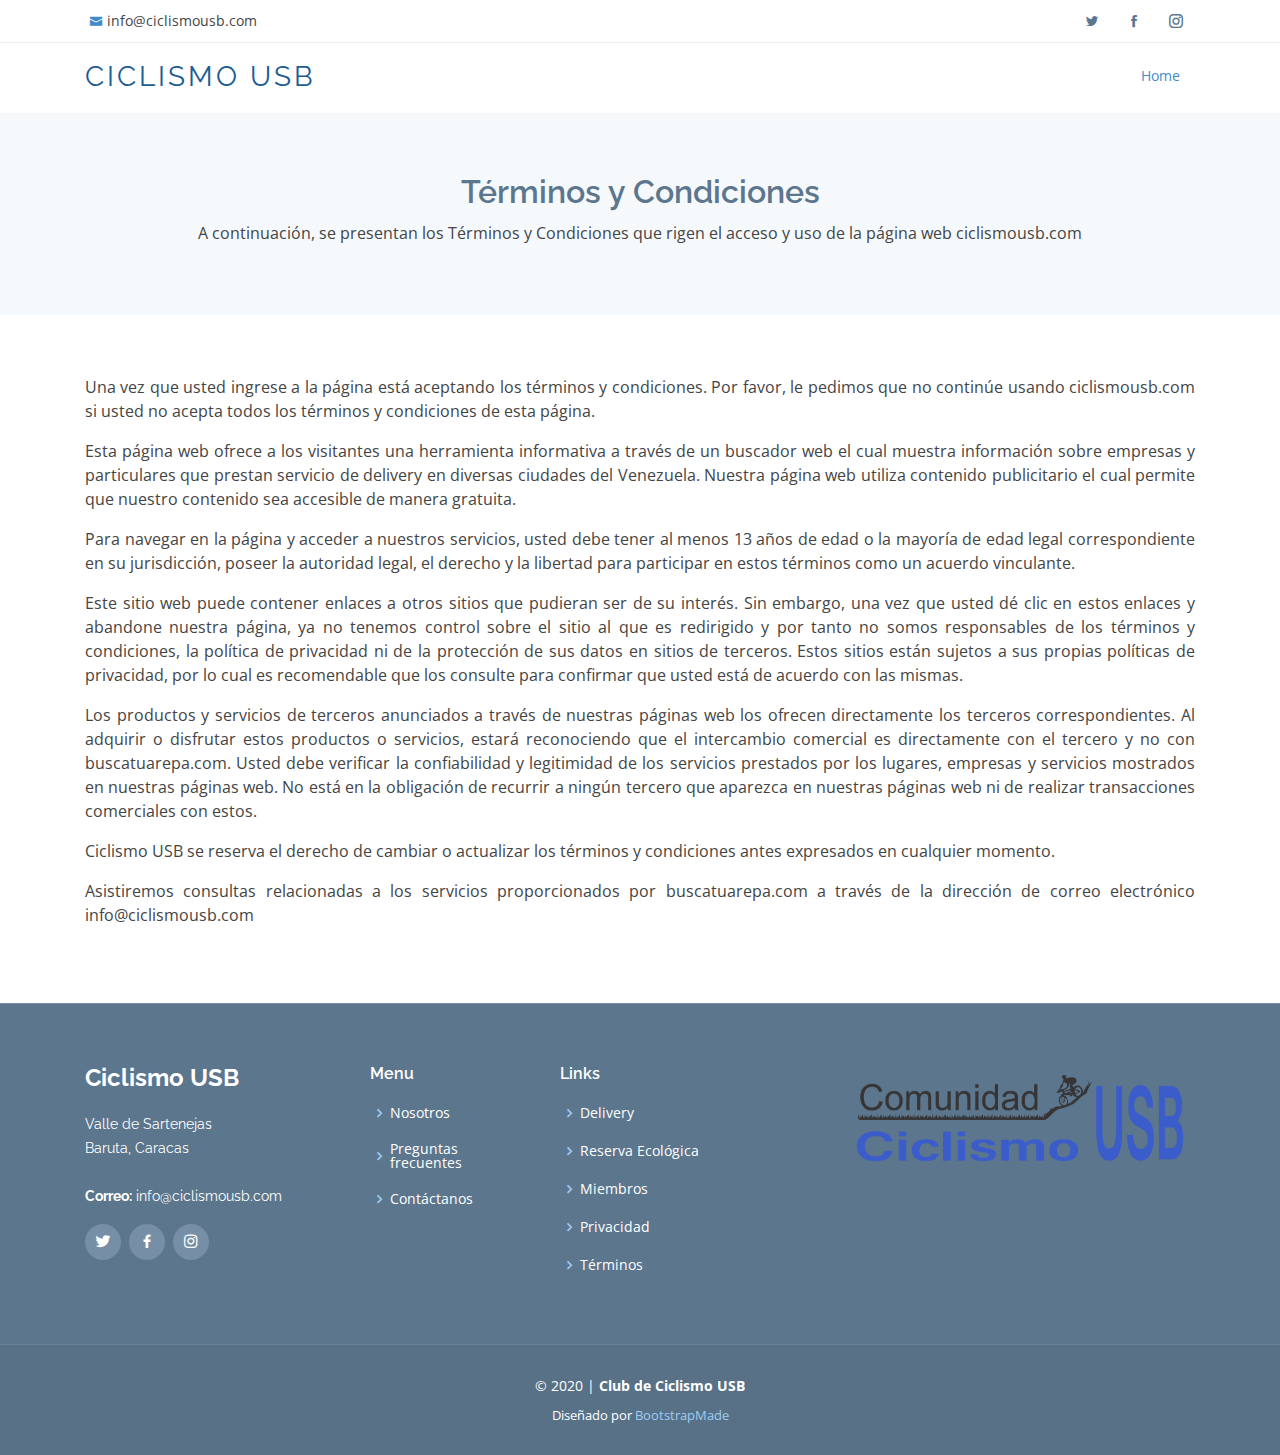
<file: tyc.html>
<!DOCTYPE html>
<html lang="es">

<head>
  <meta charset="utf-8">
  <meta content="width=device-width, initial-scale=1.0" name="viewport">
  <meta http-equiv="Cache-Control" content="no-cache, no-store, must-revalidate" />
  <meta http-equiv="Pragma" content="no-cache" />
  <meta http-equiv="expires" content="0" />

  <title>Ciclismo USB - Home</title>
  <meta name="description" content="Página oficial del Club de Ciclismo USB">
  <meta name="keywords" content="Ciclismo, Ciclismo USB, MTB, Universidad Simón Bolívar">
  <meta name="robots" content="noindex">

  <!--meta tag facebook share-->
  <meta property="og:url" content="http://www.ciclismousb.com/" />
  <meta property="og:type" content="website" />
  <meta property="og:title" content="Ciclismo USB" />
  <meta property="og:description" content="Página oficial del Club de Ciclismo USB" />
  <meta property="og:image" content="http://ciclismousb.com/assets/img/team/full-team-0.jpg" />

  <!-- Favicons -->
  <link href="assets/img/favicon.ico" rel="icon">

  <!-- Google Fonts -->
  <link
    href="https://fonts.googleapis.com/css?family=Open+Sans:300,300i,400,400i,600,600i,700,700i|Raleway:300,300i,400,400i,600,600i,700,700i,900"
    rel="stylesheet">

  <!-- Vendor CSS Files -->
  <link href="assets/vendor/bootstrap/css/bootstrap.min.css" rel="stylesheet">
  <link href="assets/vendor/icofont/icofont.min.css" rel="stylesheet">
  <link href="assets/vendor/boxicons/css/boxicons.min.css" rel="stylesheet">
  <link href="assets/vendor/animate.css/animate.min.css" rel="stylesheet">
  <link href="assets/vendor/venobox/venobox.css" rel="stylesheet">
  <link href="assets/vendor/owl.carousel/assets/owl.carousel.min.css" rel="stylesheet">
  <link href="assets/vendor/aos/aos.css" rel="stylesheet">

  <!-- Template Main CSS File -->
  <link href="assets/css/style.css?v=2.5" rel="stylesheet">

  <!-- =======================================================
  * Template Name: Mamba - v2.3.0
  * Template URL: https://bootstrapmade.com/mamba-one-page-bootstrap-template-free/
  * Author: BootstrapMade.com
  * License: https://bootstrapmade.com/license/
  ======================================================== -->

  <!-- Global site tag (gtag.js) - Google Analytics -->
  <script async src="https://www.googletagmanager.com/gtag/js?id=UA-169917582-1"></script>
  <script>
    window.dataLayer = window.dataLayer || [];
    function gtag() { dataLayer.push(arguments); }
    gtag('js', new Date());

    gtag('config', 'UA-169917582-1');
  </script>

</head>

<body>

  <!-- ======= Top Bar ======= -->
  <section id="topbar" class="d-none d-lg-block">
    <div class="container clearfix">
      <div class="contact-info float-left">
        <i class="icofont-envelope"></i><a href="mailto:info@ciclismousb.com">info@ciclismousb.com</a>
        <!-- <i class="icofont-phone"></i> +1 5589 55488 55 -->
      </div>
      <div class="social-links float-right">
        <a href="https://twitter.com/ciclismousb" target="_blank" class="twitter"><i class="icofont-twitter"></i></a>
        <a href="https://www.facebook.com/CiclismoUSB/" target="_blank" class="facebook"><i
            class="icofont-facebook"></i></a>
        <a href="https://www.instagram.com/ciclismo_usb/" target="_blank" class="instagram"><i
            class="icofont-instagram"></i></a>
      </div>
    </div>
  </section>

  <!-- ======= Header ======= -->
  <header id="header">
    <div class="container">

      <div class="logo float-left">
        <h1 class="text-light"><a href="index.html"><span>Ciclismo USB</span></a></h1>
        <!-- Uncomment below if you prefer to use an image logo -->
        <!-- <a href="index.html"><img src="assets/img/logo.png" alt="" class="img-fluid"></a>-->
      </div>

      <nav class="nav-menu float-right d-none d-lg-block">
        <ul>
          <li class="active"><a href="index.html">Home</a></li>
        </ul>
      </nav><!-- .nav-menu -->

    </div>
  </header><!-- End Header -->

  <main id="main">

    <!-- ======= Busqueda Delivery Section ======= -->
    <section id="" class="contact section-bg">
      <div class="container text-center">
        <div class="section-title">
          <h2>Términos y Condiciones</h2>
          <p>A continuación, se presentan los Términos y Condiciones que rigen el acceso y uso de la página web
            ciclismousb.com</p>
        </div>
      </div>
    </section><!-- End Busqueda Delivery Section -->

    <section id="tyc" class="inner-page">
      <div class="container">
        <p>Una vez que usted ingrese a la página está aceptando los términos y condiciones. Por favor, le pedimos que no
          continúe usando ciclismousb.com si usted no acepta todos los términos y condiciones de esta página.</p>
        <p>Esta página web ofrece a los visitantes una herramienta informativa a través de un buscador web el cual
          muestra información sobre empresas y particulares que prestan servicio de delivery en diversas ciudades del
          Venezuela. Nuestra página web utiliza contenido publicitario el cual permite que nuestro contenido sea
          accesible de manera gratuita.</p>
        <p>Para navegar en la página y acceder a nuestros servicios, usted debe tener al menos 13 años de edad o la
          mayoría de edad legal correspondiente en su jurisdicción, poseer la autoridad legal, el derecho y la libertad
          para participar en estos términos como un acuerdo vinculante.</p>
        <p>Este sitio web puede contener enlaces a otros sitios que pudieran ser de su interés. Sin embargo, una vez que
          usted dé clic en estos enlaces y abandone nuestra página, ya no tenemos control sobre el sitio al que es
          redirigido y por tanto no somos responsables de los términos y condiciones, la política de privacidad ni de la
          protección de sus datos en sitios de terceros. Estos sitios están sujetos a sus propias políticas de
          privacidad, por lo cual es recomendable que los consulte para confirmar que usted está de acuerdo con las
          mismas.</p>
        <p>Los productos y servicios de terceros anunciados a través de nuestras páginas web los ofrecen directamente
          los terceros correspondientes. Al adquirir o disfrutar estos productos o servicios, estará reconociendo que el
          intercambio comercial es directamente con el tercero y no con buscatuarepa.com. Usted debe verificar la
          confiabilidad y legitimidad de los servicios prestados por los lugares, empresas y servicios mostrados en
          nuestras páginas web. No está en la obligación de recurrir a ningún tercero que aparezca en nuestras páginas
          web ni de realizar transacciones comerciales con estos.</p>
        <p>Ciclismo USB se reserva el derecho de cambiar o actualizar los términos y condiciones antes expresados en
          cualquier momento.</p>
        <p>Asistiremos consultas relacionadas a los servicios proporcionados por buscatuarepa.com a través de la
          dirección de correo electrónico info@ciclismousb.com</p>
      </div>
    </section>

  </main><!-- End #main -->

  <!-- ======= Footer ======= -->
  <footer id="footer">
    <div class="footer-top">
      <div class="container">
        <div class="row">

          <div class="col-lg-3 col-md-6 footer-info">
            <h3>Ciclismo USB</h3>
            <p>
              Valle de Sartenejas<br>
              Baruta, Caracas<br><br>
              <!-- <strong>Phone:</strong> +1 5589 55488 55<br> -->
              <strong>Correo:</strong> info@ciclismousb.com<br>
            </p>
            <div class="social-links mt-3">
              <a href="https://twitter.com/ciclismousb" target="_blank" class="twitter"><i
                  class="bx bxl-twitter"></i></a>
              <a href="https://www.facebook.com/CiclismoUSB/" target="_blank" class="facebook"><i
                  class="bx bxl-facebook"></i></a>
              <a href="https://www.instagram.com/ciclismo_usb/" target="_blank" class="instagram"><i
                  class="bx bxl-instagram"></i></a>
            </div>
          </div>

          <div class="col-lg-2 col-md-6 footer-links">
            <h4>Menu</h4>
            <ul>
              <li><i class="bx bx-chevron-right"></i><a href="index.html#about">Nosotros</a></li>
              <li><i class="bx bx-chevron-right"></i><a href="index.html#faq">Preguntas frecuentes</a></li>
              <li><i class="bx bx-chevron-right"></i><a href="index.html#contact">Contáctanos</a></li>
            </ul>
          </div>

          <div class="col-lg-3 col-md-6 footer-links">
            <h4>Links</h4>
            <ul>
              <!-- <li><i class="bx bx-chevron-right"></i> <a href="articulos.html">Artículos</a></li> -->
              <li><i class="bx bx-chevron-right"></i> <a href="delivery.html">Delivery</a></li>
              <li><i class="bx bx-chevron-right"></i> <a href="reserva-ecologica.html">Reserva Ecológica</a></li>
              <li><i class="bx bx-chevron-right"></i> <a href="miembros.html">Miembros</a></li>
              <li><i class="bx bx-chevron-right"></i><a href="privacidad.html">Privacidad</a></li>
              <li><i class="bx bx-chevron-right"></i><a href="tyc.html">Términos</a></li>
            </ul>
          </div>

          <div class="col-lg-4 col-md-6 footer-newsletter">
            <img id="img-footer" src="assets/img/logo-comunidad-ciclismo-usb.png">
            <!-- <h4>Nuestro boletín</h4>
            <p>Mantente al tanto de las novedades de El Club y sobre el acceso a la Reserva Ecológica</p>
            <form action="" method="post">
              <input type="email" name="email"><input type="submit" value="Suscríbete">
            </form> -->
          </div>

        </div>
      </div>
    </div>

    <div class="container">
      <div class="copyright">
        &copy; 2020 | <strong><span>Club de Ciclismo USB</span></strong>
      </div>
      <div class="credits">
        Diseñado por <a href="https://bootstrapmade.com/" target="_blank">BootstrapMade</a>
      </div>
    </div>
  </footer><!-- End Footer -->

  <a href="#" class="back-to-top"><i class="icofont-simple-up"></i></a>

  <!-- Vendor JS Files -->
  <script src="assets/vendor/jquery/jquery.min.js"></script>
  <script src="assets/vendor/bootstrap/js/bootstrap.bundle.min.js"></script>
  <script src="assets/vendor/jquery.easing/jquery.easing.min.js"></script>
  <script src="assets/vendor/php-email-form/validate.js"></script>
  <script src="assets/vendor/jquery-sticky/jquery.sticky.js"></script>
  <script src="assets/vendor/venobox/venobox.min.js"></script>
  <script src="assets/vendor/waypoints/jquery.waypoints.min.js"></script>
  <script src="assets/vendor/counterup/counterup.min.js"></script>
  <script src="assets/vendor/owl.carousel/owl.carousel.min.js"></script>
  <script src="assets/vendor/isotope-layout/isotope.pkgd.min.js"></script>
  <script src="assets/vendor/aos/aos.js"></script>

  <!-- Template Main JS File -->
  <script src="assets/js/main.js"></script>

</body>

</html>
</file>
<file: assets/vendor/venobox/venobox.css>
/* ------ venobox.css --------*/
.vbox-overlay *, .vbox-overlay *:before, .vbox-overlay *:after{
    -webkit-backface-visibility: hidden;
    -webkit-box-sizing:border-box;
    -moz-box-sizing:border-box;
    box-sizing:border-box;
}
.vbox-overlay * { 
    -webkit-backface-visibility: visible;
    backface-visibility: visible;
}
.vbox-overlay{
    display: -webkit-flex;
    display: flex;
    -webkit-flex-direction: column;
    flex-direction: column;
    -webkit-justify-content: center;
    justify-content: center;
    -webkit-align-items: center;
    align-items: center;
    position: fixed;
    left: 0;
    top: 0;
    bottom: 0;
    right: 0;
    z-index: 999999;
}

/* ----- navigation ----- */
.vbox-title{
    width: 100%;
    height: 40px;
    float: left;
    text-align: center;
    line-height: 28px;
    font-size: 12px;
    padding: 6px 50px;
    overflow: hidden;
    position: fixed;
    display: none;
    left: 0;
    z-index: 89;
}
.vbox-close{
    cursor: pointer;
    position: fixed;
    top: -1px;
    right: 0;
    width: 50px;
    height: 40px;
    padding: 6px;
    display: block;
    background-position:10px center;
    overflow: hidden;
    font-size: 24px;
    line-height: 1;
    text-align: center;
    z-index: 99;
}
.vbox-left{
    cursor: pointer;
    position: fixed;
    left: 0;
    height: 40px;
    overflow: hidden;
    line-height: 28px;
    font-size: 12px;
    z-index: 99;
    display: flex;
    align-items:center;
}
.vbox-num{
    display: inline-block;
    margin: 6px 0 6px 15px;
}
/* ----- Social share ----- */
.vbox-share{
    line-height: 28px;
    font-size: 12px;
    overflow: hidden;
    position: fixed;
    left: 0;
    z-index: 98;
    display: flex;
    align-items:center;
    justify-content: center;
    width: 100%;
    text-align: center;
}
.vbox-share svg{
    max-height: 28px;
    width: 28px;
    z-index: 10;
    margin-left: 12px;
    margin-top: 6px;
    margin-bottom: 6px;
    vertical-align: middle;
}


/* ----- navigation ARROWS ----- */
.vbox-next, .vbox-prev{
    position: fixed;
    top: 50%;
    margin-top: -15px;
    overflow: hidden;
    cursor: pointer;
    display: block;
    width: 45px;
    height: 45px;
    z-index: 99;
}
.vbox-next span, .vbox-prev span{
    position: relative;
    width: 20px;
    height: 20px;
    border: 2px solid transparent;
    border-top-color: #B6B6B6;
    border-right-color: #B6B6B6;
    text-indent: -100px;
    position: absolute;
    top: 8px;
    display: block;
}
.vbox-prev{
    left: 15px;
}
.vbox-next{
    right: 15px;
}
.vbox-prev span{
    left: 10px;
    -ms-transform: rotate(-135deg);
    -webkit-transform: rotate(-135deg);
    transform: rotate(-135deg);
}
.vbox-next span{
    -ms-transform: rotate(45deg);
    -webkit-transform: rotate(45deg);
    transform: rotate(45deg);
    right: 10px;
}
/* ------- inline window ------ */
.vbox-inline{
    width: 420px;
    height: 315px;
    height: 70vh;
    padding: 10px;
    background: #fff;
    margin: 0 auto;
    overflow: auto;
    text-align: left;
}
/* ------- Video & iFrames window ------ */
.venoframe{
    max-width: 100%;
    width: 100%;
    border: none;
    width: 100%;
    height: 260px;
    height: 70vh;
}
.venoframe.vbvid{
    height: 260px;
}
@media (min-width: 768px) {
    .venoframe, .vbox-inline{
        width: 90%;
        height: 360px;
        height: 70vh;
    }
    .venoframe.vbvid{
        width: 640px;
        height: 360px;
    }
}
@media (min-width: 992px) {
    .venoframe, .vbox-inline{
        max-width: 1200px;
        width: 80%;
        height: 540px;
        height: 70vh;
    }
    .venoframe.vbvid{
        width: 960px;
        height: 540px;
    }
}
/* 
Please do NOT edit this part! 
or at least read this note: http://i.imgur.com/7C0ws9e.gif
*/
.vbox-open{
    overflow: hidden;
}
.vbox-container{
    position: absolute;
    left: 0;
    right: 0;
    top: 0;
    bottom: 0;
    overflow-x: hidden;
    overflow-y: scroll;
    overflow-scrolling: touch;
    -webkit-overflow-scrolling: touch;
    z-index: 20;
    max-height: 100%;

}

.vbox-content{
    text-align: center;
    float: left;
    width: 100%;
    position: relative;
    overflow: hidden;
    padding: 20px 4%;
}
.vbox-container img{
    max-width: 100%;
    height: auto;
}
.vbox-figlio{
    box-shadow: 0 0 12px rgba(0,0,0,0.19), 0 6px 6px rgba(0,0,0,0.23);
    max-width: 100%;
    text-align: initial;
}
img.vbox-figlio{
    -webkit-user-select: none;
-khtml-user-select: none;
-moz-user-select: none;
-o-user-select: none;
user-select: none;
}
.vbox-content.swipe-left{
    margin-left: -200px !important;
}
.vbox-content.swipe-right{
    margin-left: 200px !important;
}
.vbox-animated{
    webkit-transition: margin 300ms ease-out;
    transition: margin 300ms ease-out;
}

/* ---------- preloader ----------
 * SPINKIT 
 * http://tobiasahlin.com/spinkit/
-------------------------------- */
.sk-double-bounce,.sk-rotating-plane{width:40px;height:40px;margin:40px auto}.sk-rotating-plane{background-color:#333;-webkit-animation:sk-rotatePlane 1.2s infinite ease-in-out;animation:sk-rotatePlane 1.2s infinite ease-in-out}@-webkit-keyframes sk-rotatePlane{0%{-webkit-transform:perspective(120px) rotateX(0) rotateY(0);transform:perspective(120px) rotateX(0) rotateY(0)}50%{-webkit-transform:perspective(120px) rotateX(-180.1deg) rotateY(0);transform:perspective(120px) rotateX(-180.1deg) rotateY(0)}100%{-webkit-transform:perspective(120px) rotateX(-180deg) rotateY(-179.9deg);transform:perspective(120px) rotateX(-180deg) rotateY(-179.9deg)}}@keyframes sk-rotatePlane{0%{-webkit-transform:perspective(120px) rotateX(0) rotateY(0);transform:perspective(120px) rotateX(0) rotateY(0)}50%{-webkit-transform:perspective(120px) rotateX(-180.1deg) rotateY(0);transform:perspective(120px) rotateX(-180.1deg) rotateY(0)}100%{-webkit-transform:perspective(120px) rotateX(-180deg) rotateY(-179.9deg);transform:perspective(120px) rotateX(-180deg) rotateY(-179.9deg)}}.sk-double-bounce{position:relative}.sk-double-bounce .sk-child{width:100%;height:100%;border-radius:50%;background-color:#333;opacity:.6;position:absolute;top:0;left:0;-webkit-animation:sk-doubleBounce 2s infinite ease-in-out;animation:sk-doubleBounce 2s infinite ease-in-out}.sk-chasing-dots .sk-child,.sk-spinner-pulse,.sk-three-bounce .sk-child{background-color:#333;border-radius:100%}.sk-double-bounce .sk-double-bounce2{-webkit-animation-delay:-1s;animation-delay:-1s}@-webkit-keyframes sk-doubleBounce{0%,100%{-webkit-transform:scale(0);transform:scale(0)}50%{-webkit-transform:scale(1);transform:scale(1)}}@keyframes sk-doubleBounce{0%,100%{-webkit-transform:scale(0);transform:scale(0)}50%{-webkit-transform:scale(1);transform:scale(1)}}.sk-wave{margin:40px auto;width:50px;height:40px;text-align:center;font-size:10px}.sk-wave .sk-rect{background-color:#333;height:100%;width:6px;display:inline-block;-webkit-animation:sk-waveStretchDelay 1.2s infinite ease-in-out;animation:sk-waveStretchDelay 1.2s infinite ease-in-out}.sk-wave .sk-rect1{-webkit-animation-delay:-1.2s;animation-delay:-1.2s}.sk-wave .sk-rect2{-webkit-animation-delay:-1.1s;animation-delay:-1.1s}.sk-wave .sk-rect3{-webkit-animation-delay:-1s;animation-delay:-1s}.sk-wave .sk-rect4{-webkit-animation-delay:-.9s;animation-delay:-.9s}.sk-wave .sk-rect5{-webkit-animation-delay:-.8s;animation-delay:-.8s}@-webkit-keyframes sk-waveStretchDelay{0%,100%,40%{-webkit-transform:scaleY(.4);transform:scaleY(.4)}20%{-webkit-transform:scaleY(1);transform:scaleY(1)}}@keyframes sk-waveStretchDelay{0%,100%,40%{-webkit-transform:scaleY(.4);transform:scaleY(.4)}20%{-webkit-transform:scaleY(1);transform:scaleY(1)}}.sk-wandering-cubes{margin:40px auto;width:40px;height:40px;position:relative}.sk-wandering-cubes .sk-cube{background-color:#333;width:10px;height:10px;position:absolute;top:0;left:0;-webkit-animation:sk-wanderingCube 1.8s ease-in-out -1.8s infinite both;animation:sk-wanderingCube 1.8s ease-in-out -1.8s infinite both}.sk-chasing-dots,.sk-spinner-pulse{width:40px;height:40px;margin:40px auto}.sk-wandering-cubes .sk-cube2{-webkit-animation-delay:-.9s;animation-delay:-.9s}@-webkit-keyframes sk-wanderingCube{0%{-webkit-transform:rotate(0);transform:rotate(0)}25%{-webkit-transform:translateX(30px) rotate(-90deg) scale(.5);transform:translateX(30px) rotate(-90deg) scale(.5)}50%{-webkit-transform:translateX(30px) translateY(30px) rotate(-179deg);transform:translateX(30px) translateY(30px) rotate(-179deg)}50.1%{-webkit-transform:translateX(30px) translateY(30px) rotate(-180deg);transform:translateX(30px) translateY(30px) rotate(-180deg)}75%{-webkit-transform:translateX(0) translateY(30px) rotate(-270deg) scale(.5);transform:translateX(0) translateY(30px) rotate(-270deg) scale(.5)}100%{-webkit-transform:rotate(-360deg);transform:rotate(-360deg)}}@keyframes sk-wanderingCube{0%{-webkit-transform:rotate(0);transform:rotate(0)}25%{-webkit-transform:translateX(30px) rotate(-90deg) scale(.5);transform:translateX(30px) rotate(-90deg) scale(.5)}50%{-webkit-transform:translateX(30px) translateY(30px) rotate(-179deg);transform:translateX(30px) translateY(30px) rotate(-179deg)}50.1%{-webkit-transform:translateX(30px) translateY(30px) rotate(-180deg);transform:translateX(30px) translateY(30px) rotate(-180deg)}75%{-webkit-transform:translateX(0) translateY(30px) rotate(-270deg) scale(.5);transform:translateX(0) translateY(30px) rotate(-270deg) scale(.5)}100%{-webkit-transform:rotate(-360deg);transform:rotate(-360deg)}}.sk-spinner-pulse{-webkit-animation:sk-pulseScaleOut 1s infinite ease-in-out;animation:sk-pulseScaleOut 1s infinite ease-in-out}@-webkit-keyframes sk-pulseScaleOut{0%{-webkit-transform:scale(0);transform:scale(0)}100%{-webkit-transform:scale(1);transform:scale(1);opacity:0}}@keyframes sk-pulseScaleOut{0%{-webkit-transform:scale(0);transform:scale(0)}100%{-webkit-transform:scale(1);transform:scale(1);opacity:0}}.sk-chasing-dots{position:relative;text-align:center;-webkit-animation:sk-chasingDotsRotate 2s infinite linear;animation:sk-chasingDotsRotate 2s infinite linear}.sk-chasing-dots .sk-child{width:60%;height:60%;display:inline-block;position:absolute;top:0;-webkit-animation:sk-chasingDotsBounce 2s infinite ease-in-out;animation:sk-chasingDotsBounce 2s infinite ease-in-out}.sk-chasing-dots .sk-dot2{top:auto;bottom:0;-webkit-animation-delay:-1s;animation-delay:-1s}@-webkit-keyframes sk-chasingDotsRotate{100%{-webkit-transform:rotate(360deg);transform:rotate(360deg)}}@keyframes sk-chasingDotsRotate{100%{-webkit-transform:rotate(360deg);transform:rotate(360deg)}}@-webkit-keyframes sk-chasingDotsBounce{0%,100%{-webkit-transform:scale(0);transform:scale(0)}50%{-webkit-transform:scale(1);transform:scale(1)}}@keyframes sk-chasingDotsBounce{0%,100%{-webkit-transform:scale(0);transform:scale(0)}50%{-webkit-transform:scale(1);transform:scale(1)}}.sk-three-bounce{margin:40px auto;width:80px;text-align:center}.sk-three-bounce .sk-child{width:20px;height:20px;display:inline-block;-webkit-animation:sk-three-bounce 1.4s ease-in-out 0s infinite both;animation:sk-three-bounce 1.4s ease-in-out 0s infinite both}.sk-circle .sk-child:before,.sk-fading-circle .sk-circle:before{display:block;border-radius:100%;content:'';background-color:#333}.sk-three-bounce .sk-bounce1{-webkit-animation-delay:-.32s;animation-delay:-.32s}.sk-three-bounce .sk-bounce2{-webkit-animation-delay:-.16s;animation-delay:-.16s}@-webkit-keyframes sk-three-bounce{0%,100%,80%{-webkit-transform:scale(0);transform:scale(0)}40%{-webkit-transform:scale(1);transform:scale(1)}}@keyframes sk-three-bounce{0%,100%,80%{-webkit-transform:scale(0);transform:scale(0)}40%{-webkit-transform:scale(1);transform:scale(1)}}.sk-circle{margin:40px auto;width:40px;height:40px;position:relative}.sk-circle .sk-child{width:100%;height:100%;position:absolute;left:0;top:0}.sk-circle .sk-child:before{margin:0 auto;width:15%;height:15%;-webkit-animation:sk-circleBounceDelay 1.2s infinite ease-in-out both;animation:sk-circleBounceDelay 1.2s infinite ease-in-out both}.sk-circle .sk-circle2{-webkit-transform:rotate(30deg);-ms-transform:rotate(30deg);transform:rotate(30deg)}.sk-circle .sk-circle3{-webkit-transform:rotate(60deg);-ms-transform:rotate(60deg);transform:rotate(60deg)}.sk-circle .sk-circle4{-webkit-transform:rotate(90deg);-ms-transform:rotate(90deg);transform:rotate(90deg)}.sk-circle .sk-circle5{-webkit-transform:rotate(120deg);-ms-transform:rotate(120deg);transform:rotate(120deg)}.sk-circle .sk-circle6{-webkit-transform:rotate(150deg);-ms-transform:rotate(150deg);transform:rotate(150deg)}.sk-circle .sk-circle7{-webkit-transform:rotate(180deg);-ms-transform:rotate(180deg);transform:rotate(180deg)}.sk-circle .sk-circle8{-webkit-transform:rotate(210deg);-ms-transform:rotate(210deg);transform:rotate(210deg)}.sk-circle .sk-circle9{-webkit-transform:rotate(240deg);-ms-transform:rotate(240deg);transform:rotate(240deg)}.sk-circle .sk-circle10{-webkit-transform:rotate(270deg);-ms-transform:rotate(270deg);transform:rotate(270deg)}.sk-circle .sk-circle11{-webkit-transform:rotate(300deg);-ms-transform:rotate(300deg);transform:rotate(300deg)}.sk-circle .sk-circle12{-webkit-transform:rotate(330deg);-ms-transform:rotate(330deg);transform:rotate(330deg)}.sk-circle .sk-circle2:before{-webkit-animation-delay:-1.1s;animation-delay:-1.1s}.sk-circle .sk-circle3:before{-webkit-animation-delay:-1s;animation-delay:-1s}.sk-circle .sk-circle4:before{-webkit-animation-delay:-.9s;animation-delay:-.9s}.sk-circle .sk-circle5:before{-webkit-animation-delay:-.8s;animation-delay:-.8s}.sk-circle .sk-circle6:before{-webkit-animation-delay:-.7s;animation-delay:-.7s}.sk-circle .sk-circle7:before{-webkit-animation-delay:-.6s;animation-delay:-.6s}.sk-circle .sk-circle8:before{-webkit-animation-delay:-.5s;animation-delay:-.5s}.sk-circle .sk-circle9:before{-webkit-animation-delay:-.4s;animation-delay:-.4s}.sk-circle .sk-circle10:before{-webkit-animation-delay:-.3s;animation-delay:-.3s}.sk-circle .sk-circle11:before{-webkit-animation-delay:-.2s;animation-delay:-.2s}.sk-circle .sk-circle12:before{-webkit-animation-delay:-.1s;animation-delay:-.1s}@-webkit-keyframes sk-circleBounceDelay{0%,100%,80%{-webkit-transform:scale(0);transform:scale(0)}40%{-webkit-transform:scale(1);transform:scale(1)}}@keyframes sk-circleBounceDelay{0%,100%,80%{-webkit-transform:scale(0);transform:scale(0)}40%{-webkit-transform:scale(1);transform:scale(1)}}.sk-cube-grid{width:40px;height:40px;margin:40px auto}.sk-cube-grid .sk-cube{width:33.33%;height:33.33%;background-color:#333;float:left;-webkit-animation:sk-cubeGridScaleDelay 1.3s infinite ease-in-out;animation:sk-cubeGridScaleDelay 1.3s infinite ease-in-out}.sk-cube-grid .sk-cube1{-webkit-animation-delay:.2s;animation-delay:.2s}.sk-cube-grid .sk-cube2{-webkit-animation-delay:.3s;animation-delay:.3s}.sk-cube-grid .sk-cube3{-webkit-animation-delay:.4s;animation-delay:.4s}.sk-cube-grid .sk-cube4{-webkit-animation-delay:.1s;animation-delay:.1s}.sk-cube-grid .sk-cube5{-webkit-animation-delay:.2s;animation-delay:.2s}.sk-cube-grid .sk-cube6{-webkit-animation-delay:.3s;animation-delay:.3s}.sk-cube-grid .sk-cube7{-webkit-animation-delay:0ms;animation-delay:0ms}.sk-cube-grid .sk-cube8{-webkit-animation-delay:.1s;animation-delay:.1s}.sk-cube-grid .sk-cube9{-webkit-animation-delay:.2s;animation-delay:.2s}@-webkit-keyframes sk-cubeGridScaleDelay{0%,100%,70%{-webkit-transform:scale3D(1,1,1);transform:scale3D(1,1,1)}35%{-webkit-transform:scale3D(0,0,1);transform:scale3D(0,0,1)}}@keyframes sk-cubeGridScaleDelay{0%,100%,70%{-webkit-transform:scale3D(1,1,1);transform:scale3D(1,1,1)}35%{-webkit-transform:scale3D(0,0,1);transform:scale3D(0,0,1)}}.sk-fading-circle{margin:40px auto;width:40px;height:40px;position:relative}.sk-fading-circle .sk-circle{width:100%;height:100%;position:absolute;left:0;top:0}.sk-fading-circle .sk-circle:before{margin:0 auto;width:15%;height:15%;-webkit-animation:sk-circleFadeDelay 1.2s infinite ease-in-out both;animation:sk-circleFadeDelay 1.2s infinite ease-in-out both}.sk-fading-circle .sk-circle2{-webkit-transform:rotate(30deg);-ms-transform:rotate(30deg);transform:rotate(30deg)}.sk-fading-circle .sk-circle3{-webkit-transform:rotate(60deg);-ms-transform:rotate(60deg);transform:rotate(60deg)}.sk-fading-circle .sk-circle4{-webkit-transform:rotate(90deg);-ms-transform:rotate(90deg);transform:rotate(90deg)}.sk-fading-circle .sk-circle5{-webkit-transform:rotate(120deg);-ms-transform:rotate(120deg);transform:rotate(120deg)}.sk-fading-circle .sk-circle6{-webkit-transform:rotate(150deg);-ms-transform:rotate(150deg);transform:rotate(150deg)}.sk-fading-circle .sk-circle7{-webkit-transform:rotate(180deg);-ms-transform:rotate(180deg);transform:rotate(180deg)}.sk-fading-circle .sk-circle8{-webkit-transform:rotate(210deg);-ms-transform:rotate(210deg);transform:rotate(210deg)}.sk-fading-circle .sk-circle9{-webkit-transform:rotate(240deg);-ms-transform:rotate(240deg);transform:rotate(240deg)}.sk-fading-circle .sk-circle10{-webkit-transform:rotate(270deg);-ms-transform:rotate(270deg);transform:rotate(270deg)}.sk-fading-circle .sk-circle11{-webkit-transform:rotate(300deg);-ms-transform:rotate(300deg);transform:rotate(300deg)}.sk-fading-circle .sk-circle12{-webkit-transform:rotate(330deg);-ms-transform:rotate(330deg);transform:rotate(330deg)}.sk-fading-circle .sk-circle2:before{-webkit-animation-delay:-1.1s;animation-delay:-1.1s}.sk-fading-circle .sk-circle3:before{-webkit-animation-delay:-1s;animation-delay:-1s}.sk-fading-circle .sk-circle4:before{-webkit-animation-delay:-.9s;animation-delay:-.9s}.sk-fading-circle .sk-circle5:before{-webkit-animation-delay:-.8s;animation-delay:-.8s}.sk-fading-circle .sk-circle6:before{-webkit-animation-delay:-.7s;animation-delay:-.7s}.sk-fading-circle .sk-circle7:before{-webkit-animation-delay:-.6s;animation-delay:-.6s}.sk-fading-circle .sk-circle8:before{-webkit-animation-delay:-.5s;animation-delay:-.5s}.sk-fading-circle .sk-circle9:before{-webkit-animation-delay:-.4s;animation-delay:-.4s}.sk-fading-circle .sk-circle10:before{-webkit-animation-delay:-.3s;animation-delay:-.3s}.sk-fading-circle .sk-circle11:before{-webkit-animation-delay:-.2s;animation-delay:-.2s}.sk-fading-circle .sk-circle12:before{-webkit-animation-delay:-.1s;animation-delay:-.1s}@-webkit-keyframes sk-circleFadeDelay{0%,100%,39%{opacity:0}40%{opacity:1}}@keyframes sk-circleFadeDelay{0%,100%,39%{opacity:0}40%{opacity:1}}.sk-folding-cube{margin:40px auto;width:40px;height:40px;position:relative;-webkit-transform:rotateZ(45deg);transform:rotateZ(45deg)}.sk-folding-cube .sk-cube{float:left;width:50%;height:50%;position:relative;-webkit-transform:scale(1.1);-ms-transform:scale(1.1);transform:scale(1.1)}.sk-folding-cube .sk-cube:before{content:'';position:absolute;top:0;left:0;width:100%;height:100%;background-color:#333;-webkit-animation:sk-foldCubeAngle 2.4s infinite linear both;animation:sk-foldCubeAngle 2.4s infinite linear both;-webkit-transform-origin:100% 100%;-ms-transform-origin:100% 100%;transform-origin:100% 100%}.sk-folding-cube .sk-cube2{-webkit-transform:scale(1.1) rotateZ(90deg);transform:scale(1.1) rotateZ(90deg)}.sk-folding-cube .sk-cube3{-webkit-transform:scale(1.1) rotateZ(180deg);transform:scale(1.1) rotateZ(180deg)}.sk-folding-cube .sk-cube4{-webkit-transform:scale(1.1) rotateZ(270deg);transform:scale(1.1) rotateZ(270deg)}.sk-folding-cube .sk-cube2:before{-webkit-animation-delay:.3s;animation-delay:.3s}.sk-folding-cube .sk-cube3:before{-webkit-animation-delay:.6s;animation-delay:.6s}.sk-folding-cube .sk-cube4:before{-webkit-animation-delay:.9s;animation-delay:.9s}@-webkit-keyframes sk-foldCubeAngle{0%,10%{-webkit-transform:perspective(140px) rotateX(-180deg);transform:perspective(140px) rotateX(-180deg);opacity:0}25%,75%{-webkit-transform:perspective(140px) rotateX(0);transform:perspective(140px) rotateX(0);opacity:1}100%,90%{-webkit-transform:perspective(140px) rotateY(180deg);transform:perspective(140px) rotateY(180deg);opacity:0}}@keyframes sk-foldCubeAngle{0%,10%{-webkit-transform:perspective(140px) rotateX(-180deg);transform:perspective(140px) rotateX(-180deg);opacity:0}25%,75%{-webkit-transform:perspective(140px) rotateX(0);transform:perspective(140px) rotateX(0);opacity:1}100%,90%{-webkit-transform:perspective(140px) rotateY(180deg);transform:perspective(140px) rotateY(180deg);opacity:0}}
</file>
<file: assets/css/style.css>
/**
* Template Name: Mamba - v2.3.0
* Template URL: https://bootstrapmade.com/mamba-one-page-bootstrap-template-free/
* Author: BootstrapMade.com
* License: https://bootstrapmade.com/license/
*/

/*--------------------------------------------------------------
# General
--------------------------------------------------------------*/
body {
  font-family: "Open Sans", sans-serif;
  color: #444;
}

a {
  color: #428bca;
}

a:hover {
  color: #9eccf4;
  text-decoration: none;
}

h1, h2, h3, h4, h5, h6, .font-primary {
  font-family: "Raleway", sans-serif;
}

/*--------------------------------------------------------------
# Back to top button
--------------------------------------------------------------*/
.back-to-top {
  position: fixed;
  display: none;
  width: 40px;
  height: 40px;
  border-radius: 3px;
  right: 15px;
  bottom: 15px;
  background: #428bca;
  color: #fff;
  transition: display 0.5s ease-in-out;
  z-index: 99999;
}

.back-to-top i {
  font-size: 24px;
  position: absolute;
  top: 8px;
  left: 8px;
}

.back-to-top:hover {
  color: #fff;
  background: #629fd3;
  transition: background 0.2s ease-in-out;
}

/*--------------------------------------------------------------
# Top Bar
--------------------------------------------------------------*/
#topbar {
  background: #fff;
  padding: 10px 0;
  border-bottom: 1px solid #eee;
  font-size: 14px;
}

#topbar .contact-info a {
  line-height: 1;
  color: #444;
  transition: 0.3s;
}

#topbar .contact-info a:hover {
  color: #428bca;
}

#topbar .contact-info i {
  color: #428bca;
  padding: 4px;
}

#topbar .contact-info .icofont-phone {
  padding-left: 20px;
  margin-left: 10px;
}

#topbar .social-links a {
  color: #5c768d;
  padding: 4px 12px;
  display: inline-block;
  line-height: 1px;
  transition: 0.3s;
}

#topbar .social-links a:hover {
  color: #428bca;
}

/*--------------------------------------------------------------
# Header
--------------------------------------------------------------*/
#header {
  height: 70px;
  transition: all 0.5s;
  transition: all 0.5s;
  padding: 10px 0;
  background: #fff;
  z-index: 997;
}

#header.header-scrolled {
  box-shadow: 0px 0px 20px 0px rgba(0, 0, 0, 0.1);
}

#header .logo h1 {
  font-size: 28px;
  margin: 0;
  padding: 10px 0;
  line-height: 1;
  font-weight: 400;
  letter-spacing: 3px;
  text-transform: uppercase;
}

#header .logo h1 a, #header .logo h1 a:hover {
  color: #1c5c93;
  text-decoration: none;
}

#header .logo img {
  padding: 0;
  margin: 0;
  max-height: 40px;
}

/*--------------------------------------------------------------
# Navigation Menu
--------------------------------------------------------------*/
/* Desktop Navigation */
.nav-menu, .nav-menu * {
  margin: 0;
  padding: 0;
  list-style: none;
}

.nav-menu > ul > li {
  position: relative;
  white-space: nowrap;
  float: left;
}

.nav-menu a {
  display: block;
  position: relative;
  color: #5c768d;
  padding: 12px 15px;
  transition: 0.3s;
  font-size: 14px;
  font-family: "Open Sans", sans-serif;
}

.nav-menu a:hover, .nav-menu .active > a, .nav-menu li:hover > a {
  color: #428bca;
  text-decoration: none;
}

.nav-menu .drop-down ul {
  display: block;
  position: absolute;
  left: 0;
  top: 100%;
  z-index: 99;
  opacity: 0;
  visibility: hidden;
  padding: 10px 0;
  background: #fff;
  box-shadow: 0px 0px 30px rgba(127, 137, 161, 0.25);
  transition: ease all 0.3s;
}

.nav-menu .drop-down:hover > ul {
  opacity: 1;
  top: 100%;
  visibility: visible;
}

.nav-menu .drop-down li {
  min-width: 180px;
  position: relative;
}

.nav-menu .drop-down ul a {
  padding: 10px 20px;
  font-size: 14px;
  font-weight: 500;
  text-transform: none;
  color: #103453;
}

.nav-menu .drop-down ul a:hover, .nav-menu .drop-down ul .active > a, .nav-menu .drop-down ul li:hover > a {
  color: #428bca;
}

.nav-menu .drop-down > a:after {
  content: "\ea99";
  font-family: IcoFont;
  padding-left: 5px;
}

.nav-menu .drop-down .drop-down ul {
  top: 0;
  left: 100%;
}

.nav-menu .drop-down .drop-down:hover > ul {
  opacity: 1;
  top: 0;
}

.nav-menu .drop-down .drop-down > a {
  padding-right: 35px;
}

.nav-menu .drop-down .drop-down > a:after {
  content: "\eaa0";
  font-family: IcoFont;
  position: absolute;
  right: 15px;
}

@media (max-width: 1366px) {
  .nav-menu .drop-down .drop-down ul {
    left: -90%;
  }
  .nav-menu .drop-down .drop-down:hover > ul {
    left: -100%;
  }
  .nav-menu .drop-down .drop-down > a:after {
    content: "\ea9d";
  }
}

/* Mobile Navigation */
.mobile-nav {
  position: fixed;
  top: 0;
  bottom: 0;
  z-index: 9999;
  overflow-y: auto;
  left: -260px;
  width: 260px;
  padding-top: 18px;
  background: #1f3548;
  transition: 0.4s;
}

.mobile-nav * {
  margin: 0;
  padding: 0;
  list-style: none;
}

.mobile-nav a {
  display: block;
  position: relative;
  color: #e3f0fc;
  padding: 10px 20px;
  font-weight: 500;
}

.mobile-nav a:hover, .mobile-nav .active > a, .mobile-nav li:hover > a {
  color: #9eccf4;
  text-decoration: none;
}

.mobile-nav .drop-down > a:after {
  content: "\ea99";
  font-family: IcoFont;
  padding-left: 10px;
  position: absolute;
  right: 15px;
}

.mobile-nav .active.drop-down > a:after {
  content: "\eaa0";
}

.mobile-nav .drop-down > a {
  padding-right: 35px;
}

.mobile-nav .drop-down ul {
  display: none;
  overflow: hidden;
}

.mobile-nav .drop-down li {
  padding-left: 20px;
}

.mobile-nav-toggle {
  position: fixed;
  right: 15px;
  top: 20px;
  z-index: 9998;
  border: 0;
  background: none;
  font-size: 24px;
  transition: all 0.4s;
  outline: none !important;
  line-height: 1;
  cursor: pointer;
  text-align: right;
}

.mobile-nav-toggle i {
  color: #5c768d;
}

.mobile-nav-overly {
  width: 100%;
  height: 100%;
  z-index: 9997;
  top: 0;
  left: 0;
  position: fixed;
  background: rgba(31, 53, 72, 0.7);
  overflow: hidden;
  display: none;
}

.mobile-nav-active {
  overflow: hidden;
}

.mobile-nav-active .mobile-nav {
  left: 0;
}

.mobile-nav-active .mobile-nav-toggle i {
  color: #fff;
}

/*--------------------------------------------------------------
# Hero Section
--------------------------------------------------------------*/
#hero {
  width: 100%;
  height: calc(100vh - 114px);
  padding: 0;
  overflow: hidden;
}

#hero .carousel-item {
  width: 100%;
  height: calc(100vh - 114px);
  background-size: cover;
  background-position: top right;
  background-repeat: no-repeat;
  overflow: hidden;
}

#hero .carousel-item::before {
  content: '';
  background-color: rgba(13, 30, 45, 0.6);
  position: absolute;
  height: 100%;
  width: 100%;
  top: 0;
  right: 0;
  left: 0;
  bottom: 0;
  overflow: hidden;
}

#hero .carousel-container {
  display: flex;
  justify-content: center;
  align-items: center;
  position: absolute;
  bottom: 0;
  top: 0;
  left: 0;
  right: 0;
  overflow: hidden;
}

#hero .carousel-content {
  text-align: left;
}

@media (max-width: 992px) {
  #hero, #hero .carousel-item {
    height: calc(100vh - 70px);
  }
  #hero .carousel-content.container {
    padding: 0 50px;
  }
}

#hero h2 {
  color: #fff;
  margin-bottom: 30px;
  font-size: 48px;
  font-weight: 900;
}

#hero p {
  width: 80%;
  -webkit-animation-delay: 0.4s;
  animation-delay: 0.4s;
  color: #fff;
}

#hero .carousel-inner .carousel-item {
  transition-property: opacity;
  background-position: center top;
}

#hero .carousel-inner .carousel-item,
#hero .carousel-inner .active.carousel-item-left,
#hero .carousel-inner .active.carousel-item-right {
  opacity: 0;
}

#hero .carousel-inner .active,
#hero .carousel-inner .carousel-item-next.carousel-item-left,
#hero .carousel-inner .carousel-item-prev.carousel-item-right {
  opacity: 1;
  transition: 0.5s;
}

#hero .carousel-inner .carousel-item-next,
#hero .carousel-inner .carousel-item-prev,
#hero .carousel-inner .active.carousel-item-left,
#hero .carousel-inner .active.carousel-item-right {
  left: 0;
  transform: translate3d(0, 0, 0);
}

#hero .carousel-control-prev, #hero .carousel-control-next {
  width: 10%;
}

#hero .carousel-control-next-icon, #hero .carousel-control-prev-icon {
  background: none;
  font-size: 48px;
  line-height: 1;
  width: auto;
  height: auto;
}

#hero .carousel-indicators li {
  cursor: pointer;
}

#hero .btn-get-started {
  font-family: "Raleway", sans-serif;
  font-weight: 500;
  font-size: 14px;
  letter-spacing: 1px;
  display: inline-block;
  padding: 12px 32px;
  border-radius: 5px;
  transition: 0.5s;
  line-height: 1;
  margin: 10px;
  color: #fff;
  -webkit-animation-delay: 0.8s;
  animation-delay: 0.8s;
  border: 0;
  background: #428bca;
}

#hero .btn-get-started:hover {
  background: #1c5c93;
}

@media (max-width: 768px) {
  #hero h2 {
    font-size: 28px;
  }
}

@media (min-width: 1024px) {
  #hero p {
    width: 60%;
  }
  #hero .carousel-control-prev, #hero .carousel-control-next {
    width: 5%;
  }
}

/*--------------------------------------------------------------
# Sections General
--------------------------------------------------------------*/
section {
  padding: 60px 0;
}

.section-bg {
  background-color: #f5f9fc;
}

.section-title {
  text-align: center;
  padding-bottom: 10px;
}

.section-title h2 {
  font-size: 32px;
  font-weight: 600;
  margin-bottom: 10px;
  padding-bottom: 0;
  color: #5c768d;
}

.section-title p {
  margin-bottom: 0;
}

/*--------------------------------------------------------------
# Breadcrumbs
--------------------------------------------------------------*/
.breadcrumbs {
  padding: 15px 0;
  background-color: #f5f9fc;
  min-height: 40px;
}

.breadcrumbs h2 {
  font-size: 24px;
  font-weight: 300;
}

.breadcrumbs ol {
  display: flex;
  flex-wrap: wrap;
  list-style: none;
  padding: 0;
  margin: 0;
  font-size: 14px;
}

.breadcrumbs ol li + li {
  padding-left: 10px;
}

.breadcrumbs ol li + li::before {
  display: inline-block;
  padding-right: 10px;
  color: #6c757d;
  content: "/";
}

@media (max-width: 768px) {
  .breadcrumbs .d-flex {
    display: block !important;
  }
  .breadcrumbs ol {
    display: block;
  }
  .breadcrumbs ol li {
    display: inline-block;
  }
}

/*--------------------------------------------------------------
# About Us
--------------------------------------------------------------*/
.about {
  padding-bottom: 30px;
}

.about .container {
  box-shadow: 0 5px 25px 0 rgba(214, 215, 216, 0.6);
}

.about .video-box img {
  padding: 15px 0;
}

.about .section-title p {
  text-align: left;
  font-style: italic;
  color: #666;
}

.about .about-content {
  padding: 40px;
}

.about .icon-box + .icon-box {
  margin-top: 40px;
}

.about .icon-box .icon {
  float: left;
  display: flex;
  align-items: center;
  justify-content: center;
  width: 72px;
  height: 72px;
  background: #f1f7fb;
  border-radius: 6px;
  transition: 0.5s;
}

.about .icon-box .icon i {
  color: #428bca;
  font-size: 32px;
}

.about .icon-box:hover .icon {
  background: #428bca;
}

.about .icon-box:hover .icon i {
  color: #fff;
}

.about .icon-box .title {
  margin-left: 95px;
  font-weight: 700;
  margin-bottom: 10px;
  font-size: 18px;
  text-transform: uppercase;
}

.about .icon-box .title a {
  color: #343a40;
  transition: 0.3s;
}

.about .icon-box .title a:hover {
  color: #428bca;
}

.about .icon-box .description {
  margin-left: 95px;
  line-height: 24px;
  font-size: 14px;
}

.about .video-box {
  position: relative;
}

.about .play-btn {
  width: 94px;
  height: 94px;
  background: radial-gradient(#428bca 50%, rgba(66, 139, 202, 0.4) 52%);
  border-radius: 50%;
  display: block;
  position: absolute;
  left: calc(50% - 47px);
  top: calc(50% - 47px);
  overflow: hidden;
}

.about .play-btn::after {
  content: '';
  position: absolute;
  left: 50%;
  top: 50%;
  transform: translateX(-40%) translateY(-50%);
  width: 0;
  height: 0;
  border-top: 10px solid transparent;
  border-bottom: 10px solid transparent;
  border-left: 15px solid #fff;
  z-index: 100;
  transition: all 400ms cubic-bezier(0.55, 0.055, 0.675, 0.19);
}

.about .play-btn::before {
  content: '';
  position: absolute;
  width: 120px;
  height: 120px;
  -webkit-animation-delay: 0s;
  animation-delay: 0s;
  -webkit-animation: pulsate-btn 2s;
  animation: pulsate-btn 2s;
  -webkit-animation-direction: forwards;
  animation-direction: forwards;
  -webkit-animation-iteration-count: infinite;
  animation-iteration-count: infinite;
  -webkit-animation-timing-function: steps;
  animation-timing-function: steps;
  opacity: 1;
  border-radius: 50%;
  border: 5px solid rgba(66, 139, 202, 0.7);
  top: -15%;
  left: -15%;
  background: rgba(198, 16, 0, 0);
}

.about .play-btn:hover::after {
  border-left: 15px solid #428bca;
  transform: scale(20);
}

.about .play-btn:hover::before {
  content: '';
  position: absolute;
  left: 50%;
  top: 50%;
  transform: translateX(-40%) translateY(-50%);
  width: 0;
  height: 0;
  border: none;
  border-top: 10px solid transparent;
  border-bottom: 10px solid transparent;
  border-left: 15px solid #fff;
  z-index: 200;
  -webkit-animation: none;
  animation: none;
  border-radius: 0;
}

@-webkit-keyframes pulsate-btn {
  0% {
    transform: scale(0.6, 0.6);
    opacity: 1;
  }
  100% {
    transform: scale(1, 1);
    opacity: 0;
  }
}

@keyframes pulsate-btn {
  0% {
    transform: scale(0.6, 0.6);
    opacity: 1;
  }
  100% {
    transform: scale(1, 1);
    opacity: 0;
  }
}

/*--------------------------------------------------------------
# About Lists
--------------------------------------------------------------*/
.about-lists {
  padding: 10px;
}

.about-lists .row {
  overflow: hidden;
}

.about-lists .content-item {
  padding: 40px;
  border-left: 1px solid #d9e8f4;
  border-bottom: 1px solid #d9e8f4;
  margin: -1px;
}

.about-lists .content-item span {
  display: block;
  font-size: 24px;
  font-weight: 400;
  color: #9eccf4;
}

.about-lists .content-item h4 {
  font-size: 28px;
  font-weight: 400;
  padding: 0;
  margin: 20px 0;
}

.about-lists .content-item p {
  color: #aaaaaa;
  font-size: 15px;
  margin: 0;
  padding: 0;
}

@media (max-width: 768px) {
  .about-lists .content-item {
    padding: 10px 0;
  }
}

/*--------------------------------------------------------------
# Counts
--------------------------------------------------------------*/
.counts {
  padding-bottom: 30px;
}

.counts .count-box {
  box-shadow: 0px 0 16px rgba(0, 0, 0, 0.1);
  padding: 30px;
  background: #fff;
  margin-bottom: 30px;
}

.counts .count-box i {
  display: block;
  font-size: 64px;
  margin-bottom: 15px;
}

.counts .count-box span {
  font-size: 42px;
  display: block;
  font-weight: 700;
  color: #1c5c93;
}

.counts .count-box p {
  padding: 0;
  margin: 0;
  font-family: "Raleway", sans-serif;
  font-size: 14px;
}

/*--------------------------------------------------------------
# Services
--------------------------------------------------------------*/
.services {
  padding-bottom: 30px;
}

.services .icon-box {
  margin-bottom: 20px;
  text-align: center;
}

.services .icon {
  display: flex;
  justify-content: center;
}

.services .icon i {
  width: 80px;
  height: 80px;
  margin-bottom: 20px;
  background: #fff;
  border-radius: 50%;
  transition: 0.5s;
  color: #428bca;
  font-size: 40px;
  overflow: hidden;
  padding-top: 20px;
  box-shadow: 0px 0 25px rgba(0, 0, 0, 0.15);
}

.services .icon-box:hover .icon i {
  box-shadow: 0px 0 30px rgba(66, 139, 202, 0.5);
}

.services .title {
  font-weight: 600;
  margin-bottom: 15px;
  font-size: 18px;
  position: relative;
  padding-bottom: 15px;
}

.services .title a {
  color: #444;
  transition: 0.3s;
}

.services .title a:hover {
  color: #428bca;
}

.services .title::after {
  content: '';
  position: absolute;
  display: block;
  width: 50px;
  height: 2px;
  background: #428bca;
  bottom: 0;
  left: calc(50% - 25px);
}

.services .description {
  line-height: 24px;
  font-size: 14px;
}

/*--------------------------------------------------------------
# Our Portfolio
--------------------------------------------------------------*/
.portfolio .portfolio-item {
  margin-bottom: 30px;
}

.portfolio #portfolio-flters {
  padding: 0;
  margin: 0 0 35px 0;
  list-style: none;
  text-align: center;
}

.portfolio #portfolio-flters li {
  cursor: pointer;
  margin: 0 15px 15px 0;
  display: inline-block;
  padding: 10px 20px;
  font-size: 12px;
  line-height: 20px;
  color: #444;
  border-radius: 4px;
  text-transform: uppercase;
  background: #fff;
  margin-bottom: 5px;
  transition: all 0.3s ease-in-out;
}

.portfolio #portfolio-flters li:hover, .portfolio #portfolio-flters li.filter-active {
  background: #428bca;
  color: #fff;
}

.portfolio #portfolio-flters li:last-child {
  margin-right: 0;
}

.portfolio .portfolio-wrap {
  box-shadow: 0px 2px 12px rgba(0, 0, 0, 0.08);
  transition: 0.3s;
  position: relative;
  overflow: hidden;
}

.portfolio .portfolio-wrap img {
  transition: 0.3s;
}

.portfolio .portfolio-wrap .portfolio-info {
  display: flex;
  justify-content: center;
  align-items: center;
  flex-direction: column;
  opacity: 0;
  position: absolute;
  bottom: 0;
  top: 0;
  left: 0;
  right: 0;
  transition: 0.3s;
  text-align: center;
  background: rgba(31, 53, 72, 0.6);
  padding-bottom: 30px;
}

.portfolio .portfolio-wrap .portfolio-info h4 {
  font-size: 20px;
  color: #fff;
  font-weight: 600;
}

.portfolio .portfolio-wrap .portfolio-info p {
  color: #fff;
  font-size: 14px;
  text-transform: uppercase;
}

.portfolio .portfolio-wrap .portfolio-info a {
  color: #428bca;
  margin: 0 4px;
  font-size: 18px;
  line-height: 1;
  background-color: #fff;
  padding-top: 7px;
  border-radius: 50px;
  text-align: center;
  width: 36px;
  height: 35px;
  display: inline-block;
  transition: 0.3s;
}

.portfolio .portfolio-wrap .portfolio-info a:hover {
  background: #428bca;
  color: #fff;
}

.portfolio .portfolio-wrap:hover {
  box-shadow: 0px 4px 14px rgba(0, 0, 0, 0.16);
}

.portfolio .portfolio-wrap:hover .portfolio-info {
  opacity: 1;
  padding-bottom: 0;
}

.portfolio .portfolio-wrap:hover img {
  transform: scale(1.1);
}

/*--------------------------------------------------------------
# Portfolio Details
--------------------------------------------------------------*/
.portfolio-details {
  padding-top: 30px;
}

.portfolio-details .portfolio-details-container {
  position: relative;
}

.portfolio-details .portfolio-details-carousel {
  position: relative;
  z-index: 1;
}

.portfolio-details .portfolio-details-carousel .owl-nav, .portfolio-details .portfolio-details-carousel .owl-dots {
  margin-top: 5px;
  text-align: left;
}

.portfolio-details .portfolio-details-carousel .owl-dot {
  display: inline-block;
  margin: 0 10px 0 0;
  width: 12px;
  height: 12px;
  border-radius: 50%;
  background-color: #ddd !important;
}

.portfolio-details .portfolio-details-carousel .owl-dot.active {
  background-color: #428bca !important;
}

.portfolio-details .portfolio-info {
  padding: 30px;
  position: absolute;
  right: 0;
  bottom: -70px;
  background: #fff;
  box-shadow: 0px 2px 15px rgba(0, 0, 0, 0.1);
  z-index: 2;
}

.portfolio-details .portfolio-info h3 {
  font-size: 22px;
  font-weight: 700;
  margin-bottom: 20px;
  padding-bottom: 20px;
  border-bottom: 1px solid #eee;
}

.portfolio-details .portfolio-info ul {
  list-style: none;
  padding: 0;
  font-size: 15px;
}

.portfolio-details .portfolio-info ul li + li {
  margin-top: 10px;
}

.portfolio-details .portfolio-description {
  padding-top: 50px;
}

.portfolio-details .portfolio-description h2 {
  width: 50%;
  font-size: 26px;
  font-weight: 700;
  margin-bottom: 20px;
}

.portfolio-details .portfolio-description p {
  padding: 0 0 0 0;
}

@media (max-width: 768px) {
  .portfolio-details .portfolio-description h2 {
    width: 100%;
  }
  .portfolio-details .portfolio-info {
    position: static;
    margin-top: 30px;
  }
}

/*--------------------------------------------------------------
# Our Team
--------------------------------------------------------------*/
.team {
  /* background: #fff; */
  padding: 60px 0 30px 0;
}

.team .member {
  text-align: center;
  margin-bottom: 80px;
  position: relative;
}

.team .member .pic {
  border-radius: 4px;
  overflow: hidden;
}

.team .member img {
  transition: all ease-in-out 0.4s;
}

.team .member:hover img {
  transform: scale(1.1);
}

.team .member .member-info {
  position: absolute;
  bottom: -48px;
  left: 20px;
  right: 20px;
  background: linear-gradient(360deg, #5c768d 0%, rgba(92, 118, 141, 0.9) 35%, rgba(140, 167, 191, 0.8) 100%);
  padding: 15px 0;
  border-radius: 4px;
}

.team .member h4 {
  font-weight: 700;
  margin-bottom: 10px;
  font-size: 16px;
  color: #fff;
  position: relative;
  padding-bottom: 10px;
}

.team .member h4::after {
  content: '';
  position: absolute;
  display: block;
  width: 50px;
  height: 1px;
  background: #fff;
  bottom: 0;
  left: calc(50% - 25px);
}

.team .member span {
  font-style: italic;
  display: block;
  font-size: 13px;
  color: #fff;
}

.team .member .social {
  margin-top: 15px;
}

.team .member .social a {
  transition: color 0.3s;
  color: #fff;
}

.team .member .social a:hover {
  color: #9eccf4;
}

.team .member .social i {
  font-size: 16px;
  margin: 0 2px;
}

@media (max-width: 992px) {
  .team .member {
    margin-bottom: 100px;
  }
}

/*--------------------------------------------------------------
# Frequently Asked Questions
--------------------------------------------------------------*/
.faq {
  padding-bottom: 30px;
}

.faq .faq-item {
  margin-bottom: 40px;
}

.faq .faq-item h4 {
  font-size: 20px;
  line-height: 28px;
  font-weight: 600;
  margin-bottom: 15px;
  color: #1f3548;
}

/*--------------------------------------------------------------
# Contact Us
--------------------------------------------------------------*/
.contact .info-box {
  color: #444;
  text-align: center;
  box-shadow: 0 0 30px rgba(214, 215, 216, 0.6);
  padding: 20px 0 30px 0;
  margin-bottom: 30px;
  width: 100%;
}

.contact .info-box i {
  font-size: 32px;
  color: #428bca;
  border-radius: 50%;
  padding: 8px;
  border: 2px dotted #9eccf4;
}

.contact .info-box h3 {
  font-size: 20px;
  color: #666;
  font-weight: 700;
  margin: 10px 0;
}

.contact .info-box p {
  padding: 0;
  line-height: 24px;
  font-size: 14px;
  margin-bottom: 0;
}

.contact .php-email-form {
  box-shadow: 0 0 30px rgba(214, 215, 216, 0.6);
  padding: 30px;
}

.contact .php-email-form .validate {
  display: none;
  color: red;
  margin: 0 0 15px 0;
  font-weight: 400;
  font-size: 13px;
}

.contact .php-email-form .error-message {
  display: none;
  color: #fff;
  background: #ed3c0d;
  text-align: left;
  padding: 15px;
  font-weight: 600;
}

.contact .php-email-form .error-message br + br {
  margin-top: 25px;
}

.contact .php-email-form .sent-message {
  display: none;
  color: #fff;
  background: #18d26e;
  text-align: center;
  padding: 15px;
  font-weight: 600;
}

.contact .php-email-form .loading {
  display: none;
  background: #fff;
  text-align: center;
  padding: 15px;
}

.contact .php-email-form .loading:before {
  content: "";
  display: inline-block;
  border-radius: 50%;
  width: 24px;
  height: 24px;
  margin: 0 10px -6px 0;
  border: 3px solid #18d26e;
  border-top-color: #eee;
  -webkit-animation: animate-loading 1s linear infinite;
  animation: animate-loading 1s linear infinite;
}

.contact .php-email-form input, .contact .php-email-form textarea {
  border-radius: 0;
  box-shadow: none;
  font-size: 14px;
}

.contact .php-email-form input::focus, .contact .php-email-form textarea::focus {
  background-color: #428bca;
}

.contact .php-email-form input {
  padding: 20px 15px;
}

.contact .php-email-form textarea {
  padding: 12px 15px;
}

.contact .php-email-form button[type="submit"],
.registro-delivery button[type="submit"] {
  background: #428bca;
  border: 0;
  padding: 10px 24px;
  color: #fff;
  transition: 0.4s;
}

.contact .php-email-form button[type="submit"]:hover,
.registro-delivery button[type="submit"]:hover {
  background: #6aa3d5;
}

@-webkit-keyframes animate-loading {
  0% {
    transform: rotate(0deg);
  }
  100% {
    transform: rotate(360deg);
  }
}

@keyframes animate-loading {
  0% {
    transform: rotate(0deg);
  }
  100% {
    transform: rotate(360deg);
  }
}

#footer {
  background: #587187;
  padding: 0 0 30px 0;
  color: #fff;
  font-size: 14px;
}

#footer .footer-top {
  background: #5c768d;
  border-top: 1px solid #768fa6;
  border-bottom: 1px solid #67839c;
  padding: 60px 0 30px 0;
}

#footer .footer-top .footer-info {
  margin-bottom: 30px;
}

#footer .footer-top .footer-info h3 {
  font-size: 24px;
  margin: 0 0 20px 0;
  padding: 2px 0 2px 0;
  line-height: 1;
  font-weight: 700;
}

#footer .footer-top .footer-info p {
  font-size: 14px;
  line-height: 24px;
  margin-bottom: 0;
  font-family: "Raleway", sans-serif;
  color: #fff;
}

#footer .footer-top .social-links a {
  font-size: 18px;
  display: inline-block;
  background: #768fa6;
  color: #fff;
  line-height: 1;
  padding: 8px 0;
  margin-right: 4px;
  border-radius: 50%;
  text-align: center;
  width: 36px;
  height: 36px;
  transition: 0.3s;
}

#footer .footer-top .social-links a:hover {
  background: #428bca;
  color: #fff;
  text-decoration: none;
}

#footer .footer-top h4 {
  font-size: 16px;
  font-weight: 600;
  color: #fff;
  position: relative;
  padding-bottom: 12px;
}

#footer .footer-top .footer-links {
  margin-bottom: 30px;
}

#footer .footer-top .footer-links ul {
  list-style: none;
  padding: 0;
  margin: 0;
}

#footer .footer-top .footer-links ul i {
  padding-right: 2px;
  color: #9eccf4;
  font-size: 18px;
  line-height: 1;
}

#footer .footer-top .footer-links ul li {
  padding: 10px 0;
  display: flex;
  align-items: center;
}

#footer .footer-top .footer-links ul li:first-child {
  padding-top: 0;
}

#footer .footer-top .footer-links ul a {
  color: #fff;
  transition: 0.3s;
  display: inline-block;
  line-height: 1;
}

#footer .footer-top .footer-links ul a:hover {
  color: #9eccf4;
}

#footer .footer-top .footer-newsletter form {
  margin-top: 30px;
  background: #fff;
  padding: 6px 10px;
  position: relative;
  border-radius: 4;
}

#footer .footer-top .footer-newsletter form input[type="email"] {
  border: 0;
  padding: 4px;
  width: calc(100% - 110px);
}

#footer .footer-top .footer-newsletter form input[type="submit"] {
  position: absolute;
  top: 0;
  right: 0;
  bottom: 0;
  border: 0;
  background: none;
  font-size: 16px;
  padding: 0 20px;
  background: #428bca;
  color: #fff;
  transition: 0.3s;
  border-radius: 4;
}

#footer .footer-top .footer-newsletter form input[type="submit"]:hover {
  background: #5295ce;
}

#footer .copyright {
  text-align: center;
  padding-top: 30px;
}

#footer .credits {
  padding-top: 10px;
  text-align: center;
  font-size: 13px;
  color: #fff;
}

#footer .credits a {
  color: #9eccf4;
}

/*--------------------------------------------------------------
# Spinner
--------------------------------------------------------------*/

#spinner:not([hidden]) {
  position: fixed;
  top: 0;
  left: 0;
  right: 0;
  bottom: 0;
  display: flex;
  justify-content: center;
  align-items: center;
}

#spinner::after {
  content: "";
  width: 80px;
  height: 80px;
  border: 2px solid #f3f3f3;
  border-top: 3px solid #007bff;
  border-radius: 100%;
  will-change: transform;
  animation: spin 1s infinite linear
}

@keyframes spin {
  from {
      transform: rotate(0deg);
  }
  to {
      transform: rotate(360deg);
  }
}

.invisible {
  display: none;
}

/*--------------------------------------------------------------
# Formulario
--------------------------------------------------------------*/

.anotaciones {
  margin-top: 50px;
  margin-bottom: 20px;
}

#map-caracas,
#map-la-guaira {
  margin: 0;
  padding: 0;
  width: 100%;
  height: 500px;
  border: 1px solid rgba(0, 0, 0, 0.2);
  border-radius: 15px;
  -webkit-box-shadow: 5px 7px 9px -4px rgb(158, 158, 158);
  -moz-box-shadow: 5px 7px 9px -4px rgb(158, 158, 158);
  box-shadow: 5px 7px 9px -4px rgb(158, 158, 158);
}

.div-recaptcha {
  justify-content: center;
  align-items: center;
  display: flex;
}

#img-footer {
  width: 100%;
}

#tyc,
#privacidad {
 text-align: justify; 
}

/*--------------------------------------------------------------
# Typeahead
--------------------------------------------------------------*/

.typeahead:focus {
	border: 2px solid #007bff;
}
.tt-query {
    box-shadow: 0 1px 1px rgba(0, 0, 0, 0.075) inset;
}
.tt-hint {
	color: #999999;
}
.tt-menu {
	background-color: #FFFFFF;
	border: 1px solid rgba(0, 0, 0, 0.2);
	border-radius: 6px;
	box-shadow: 0 5px 10px rgba(0, 0, 0, 0.2);
	margin-top: 10px;
    padding: 1px 0;
    width: 100%;
}
.tt-suggestion {
	font-size: 14px;
    padding: 3px 10px;
    color: #000000;
}
.tt-suggestion:hover {
	cursor: pointer;
	background-color: #007bff;
	color: #FFFFFF;
}
.tt-suggestion p {
    margin: 0;
}

.twitter-typeahead {
    float:left; width:100%;
}

/*--------------------------------------------------------------
# Varios
--------------------------------------------------------------*/

.pie-de-foto {
  margin-top: 0;
  font-size: 12px;
}

.busqueda-delivery {
  padding-top: 40px;
}

/*--------------------------------------------------------------
# Covid
--------------------------------------------------------------*/

#cinta-covid-div {
  background: #343a40;
  padding: 10px 0;
  font-size: 14px;
  color: #eee;
}

#cinta-covid-div .contact-info a {
  line-height: 1;
  color: #eee;
  transition: 0.3s;
  text-decoration-line: underline;
}

#cinta-covid-div .contact-info a:hover {
  color: #428bca;
}
</file>
